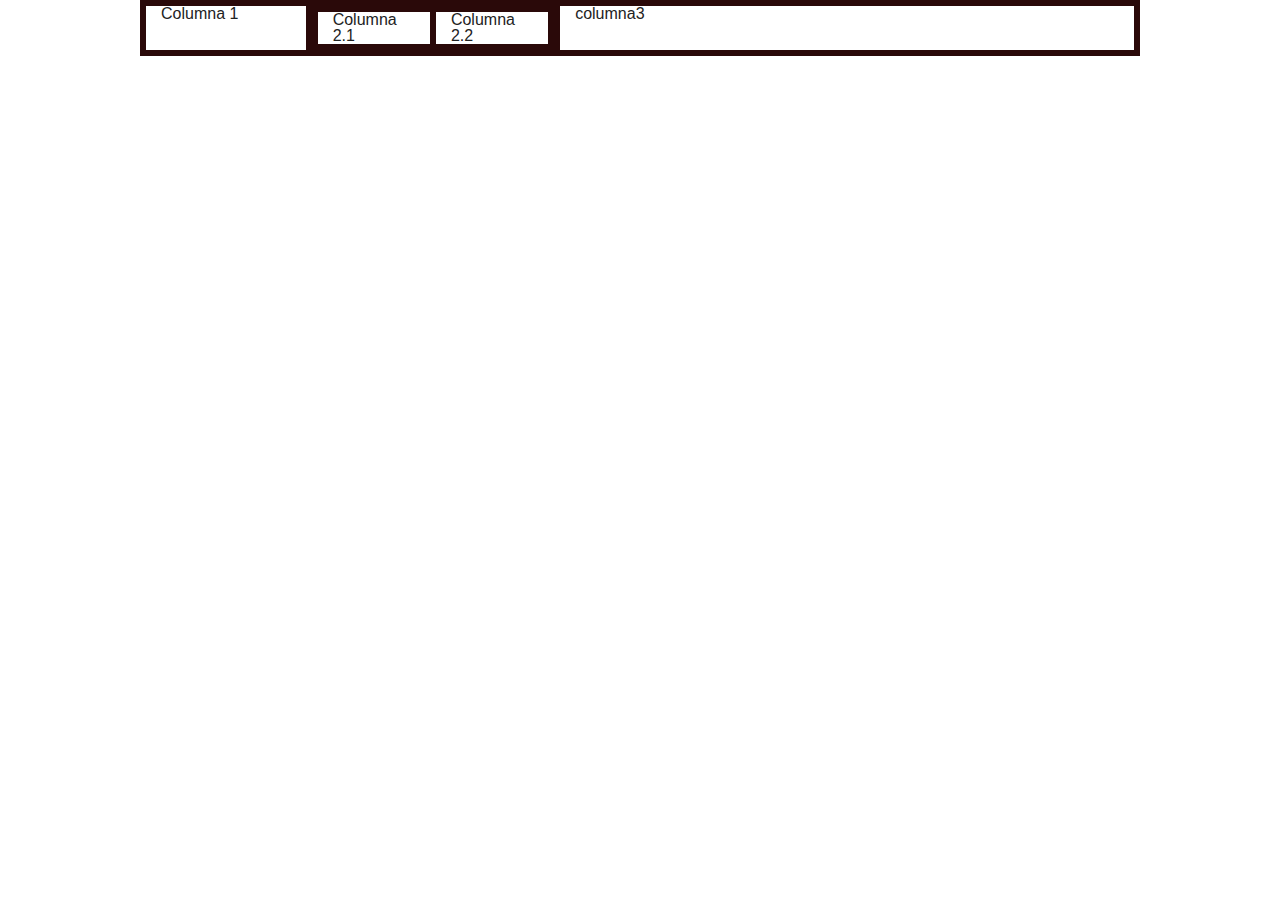
<file: foundation/ejemplo.html>
<html>
<head>
<meta charset="utf-8">
<title>foundation1</title>
	<link rel="stylesheet" href="css/foundation.min.css">
	<link rel="stylesheet" href="css/foundation.css">
	<link rel="stylesheet" href="css/normalize.css">

</head>

<body>
	<div class="row">
		<div class="small-2 column"> Columna 1</div>
    <div class=" small-3 column">
			<div class="row">
				<div class="small-6 column">Columna 2.1</div>
        <div class="small-6 column">Columna 2.2</div>
		</div>
		</div>
		<div class="small-7 column">columna3</div>
	</div>
</body>
</html>
</file>
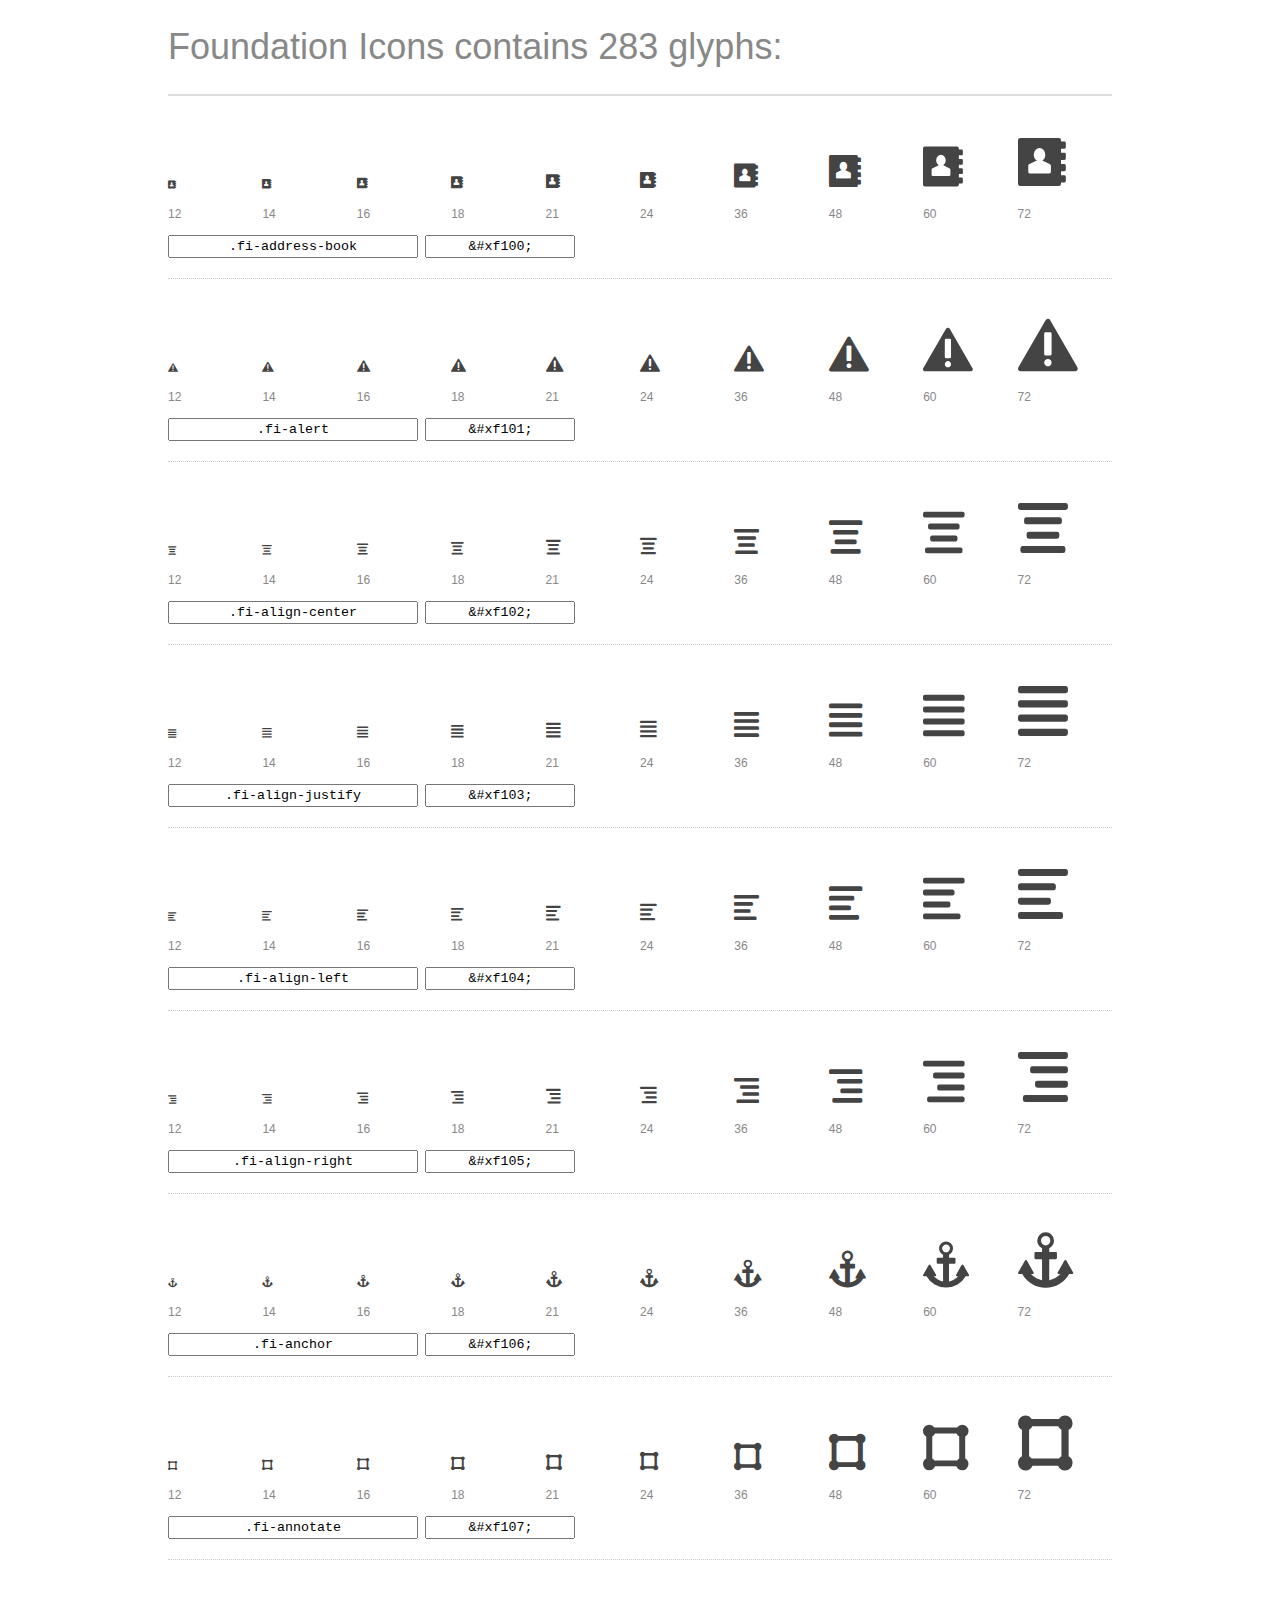
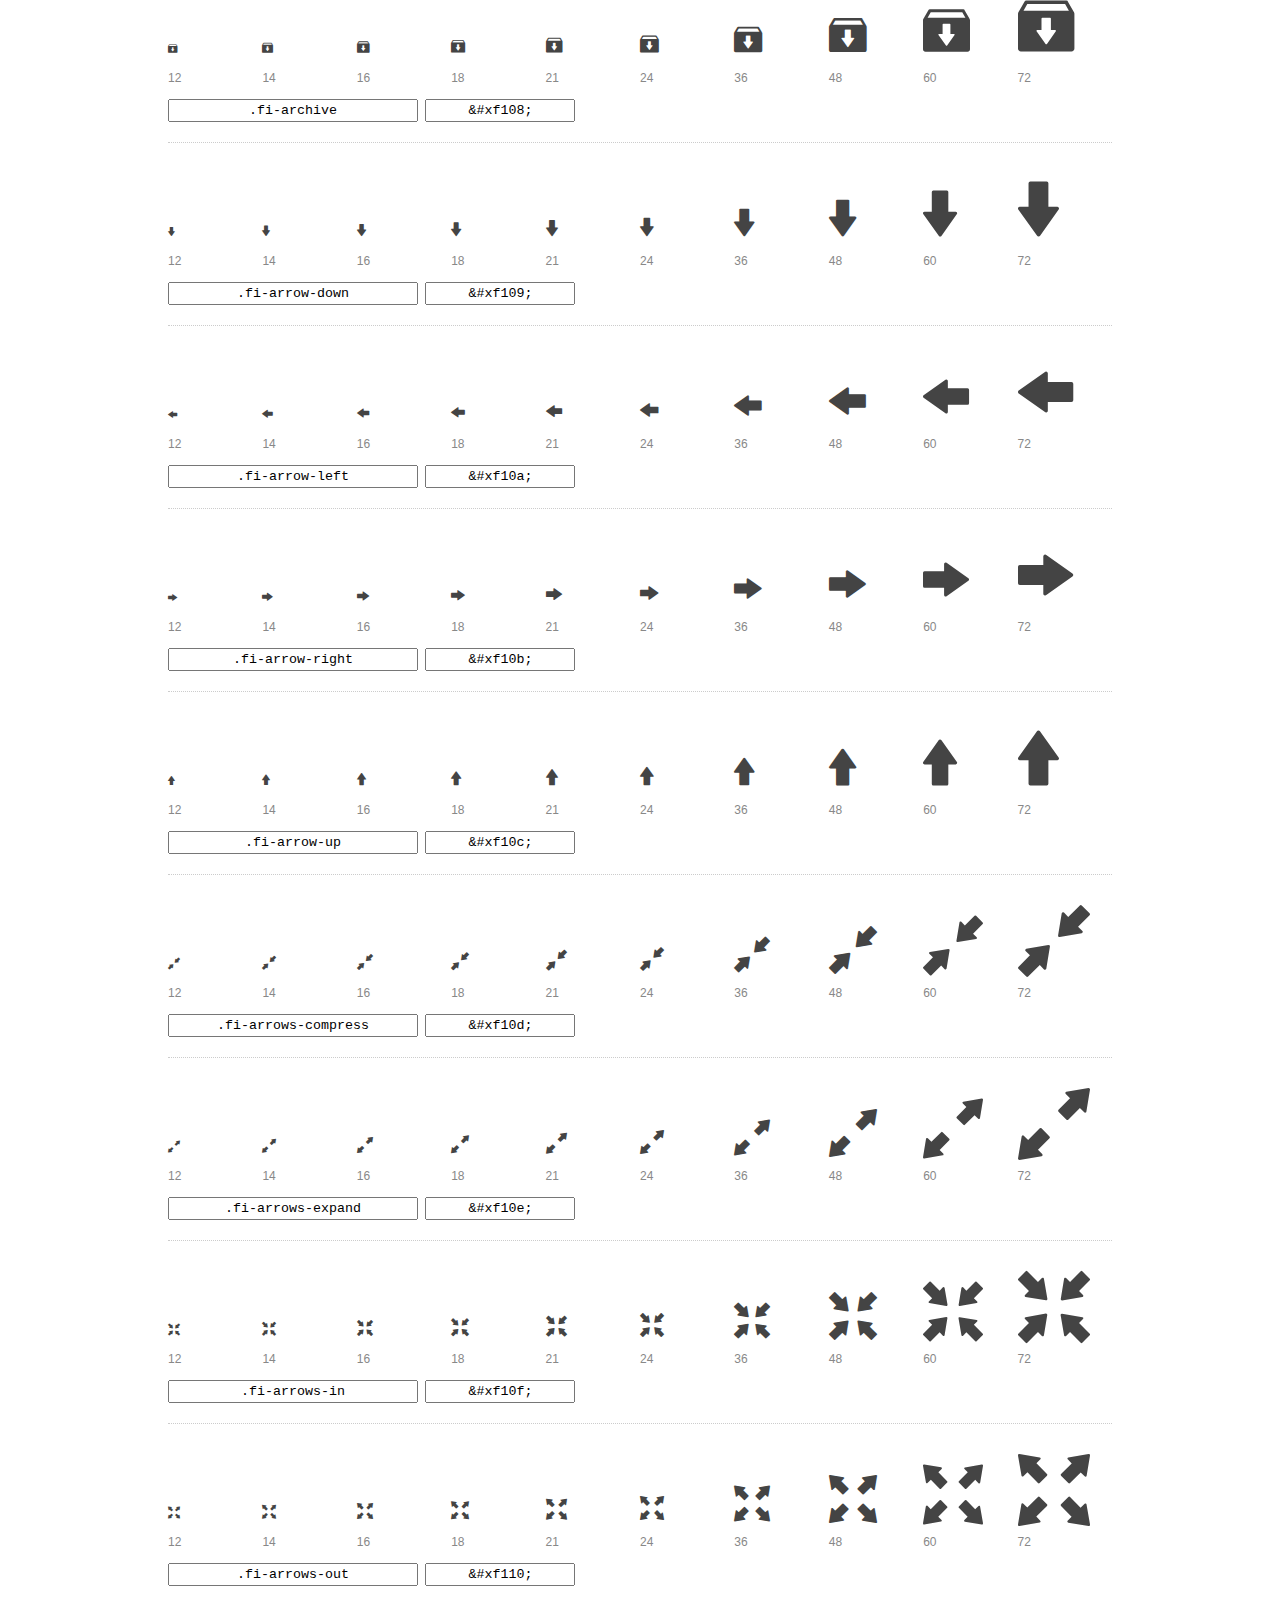
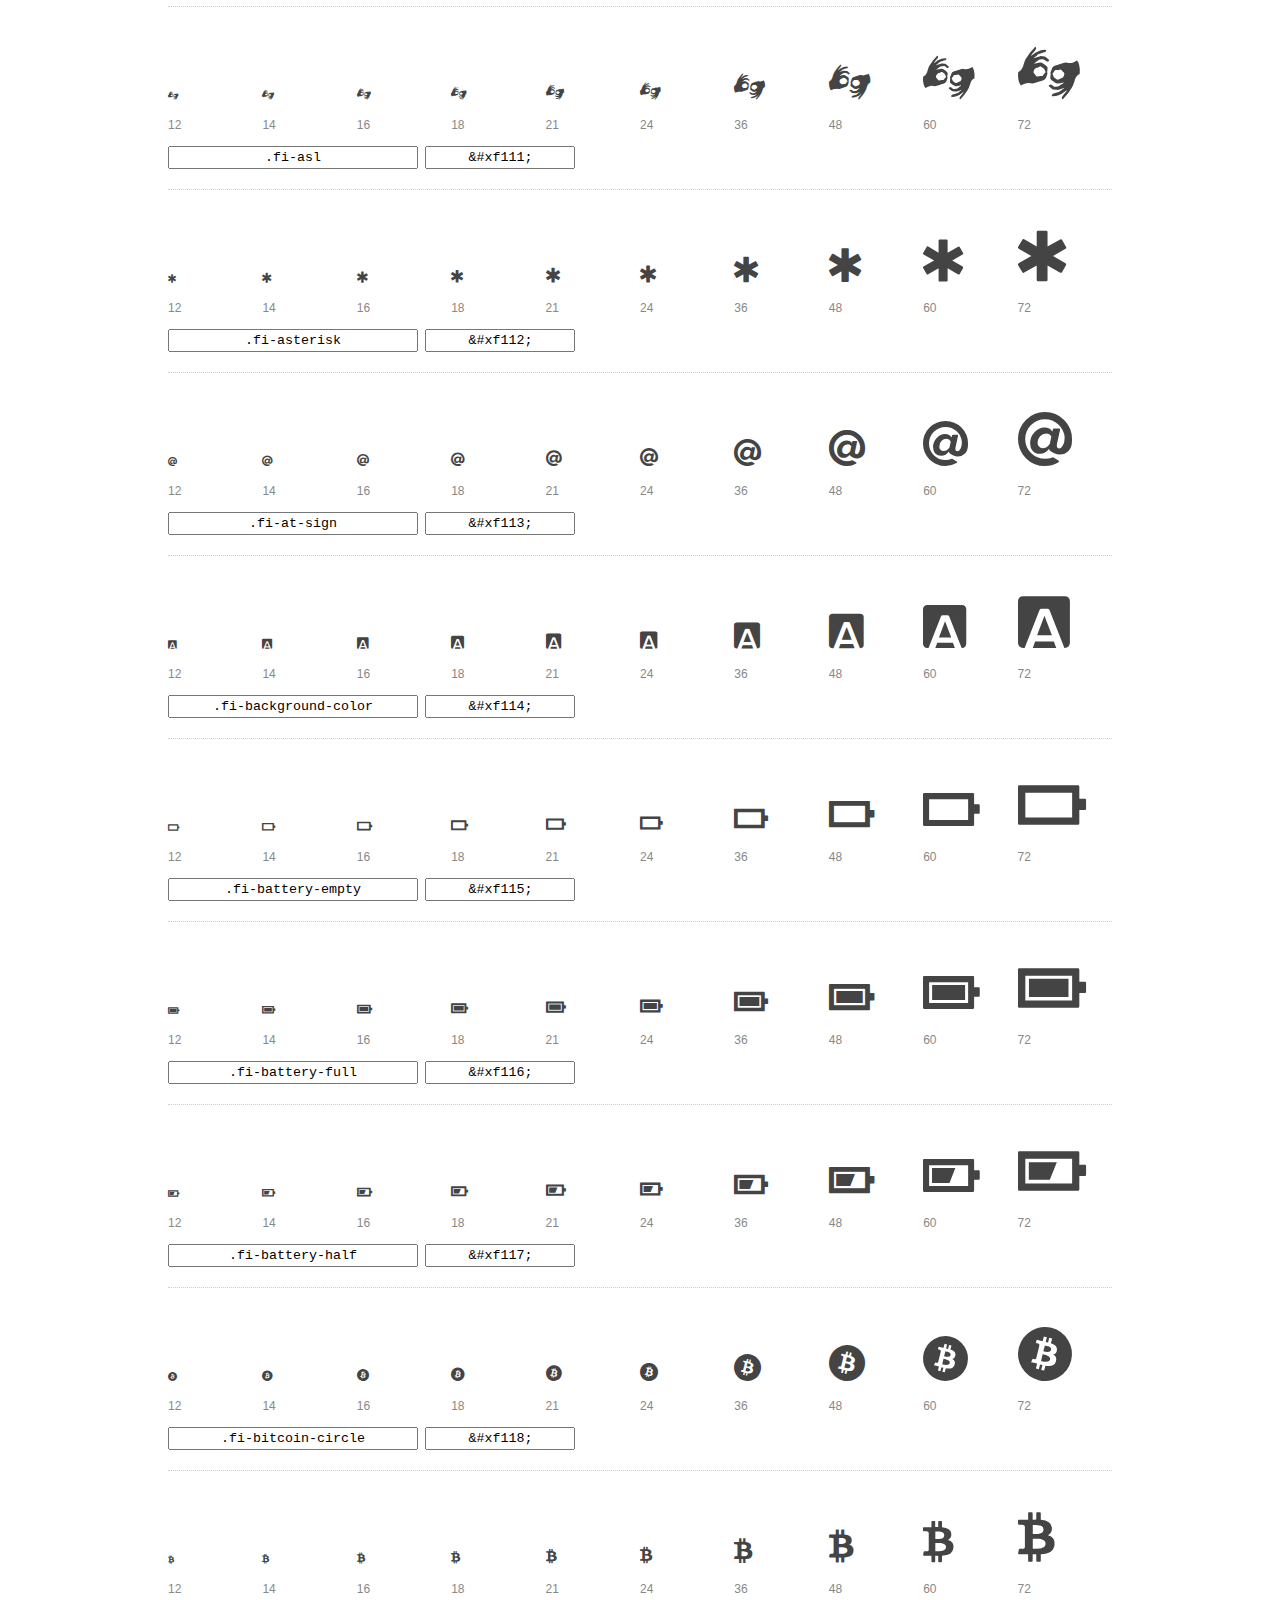
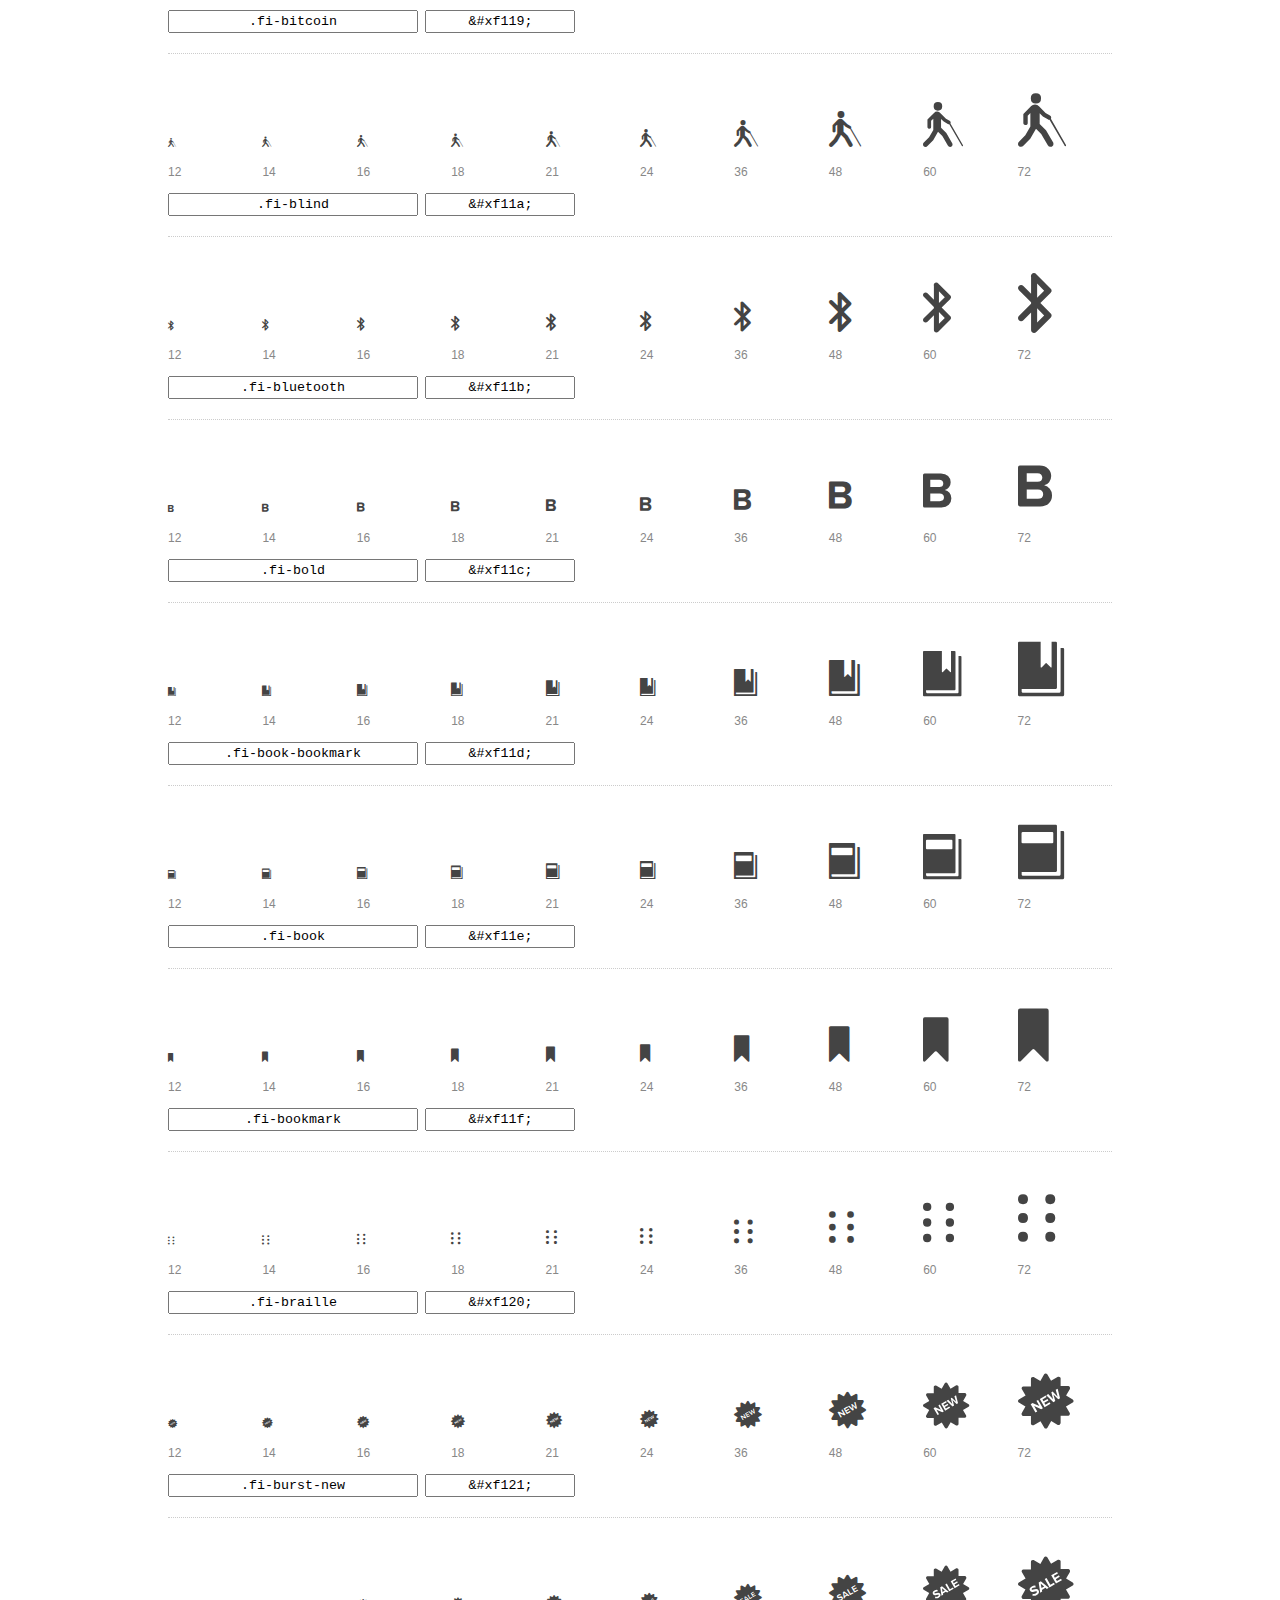
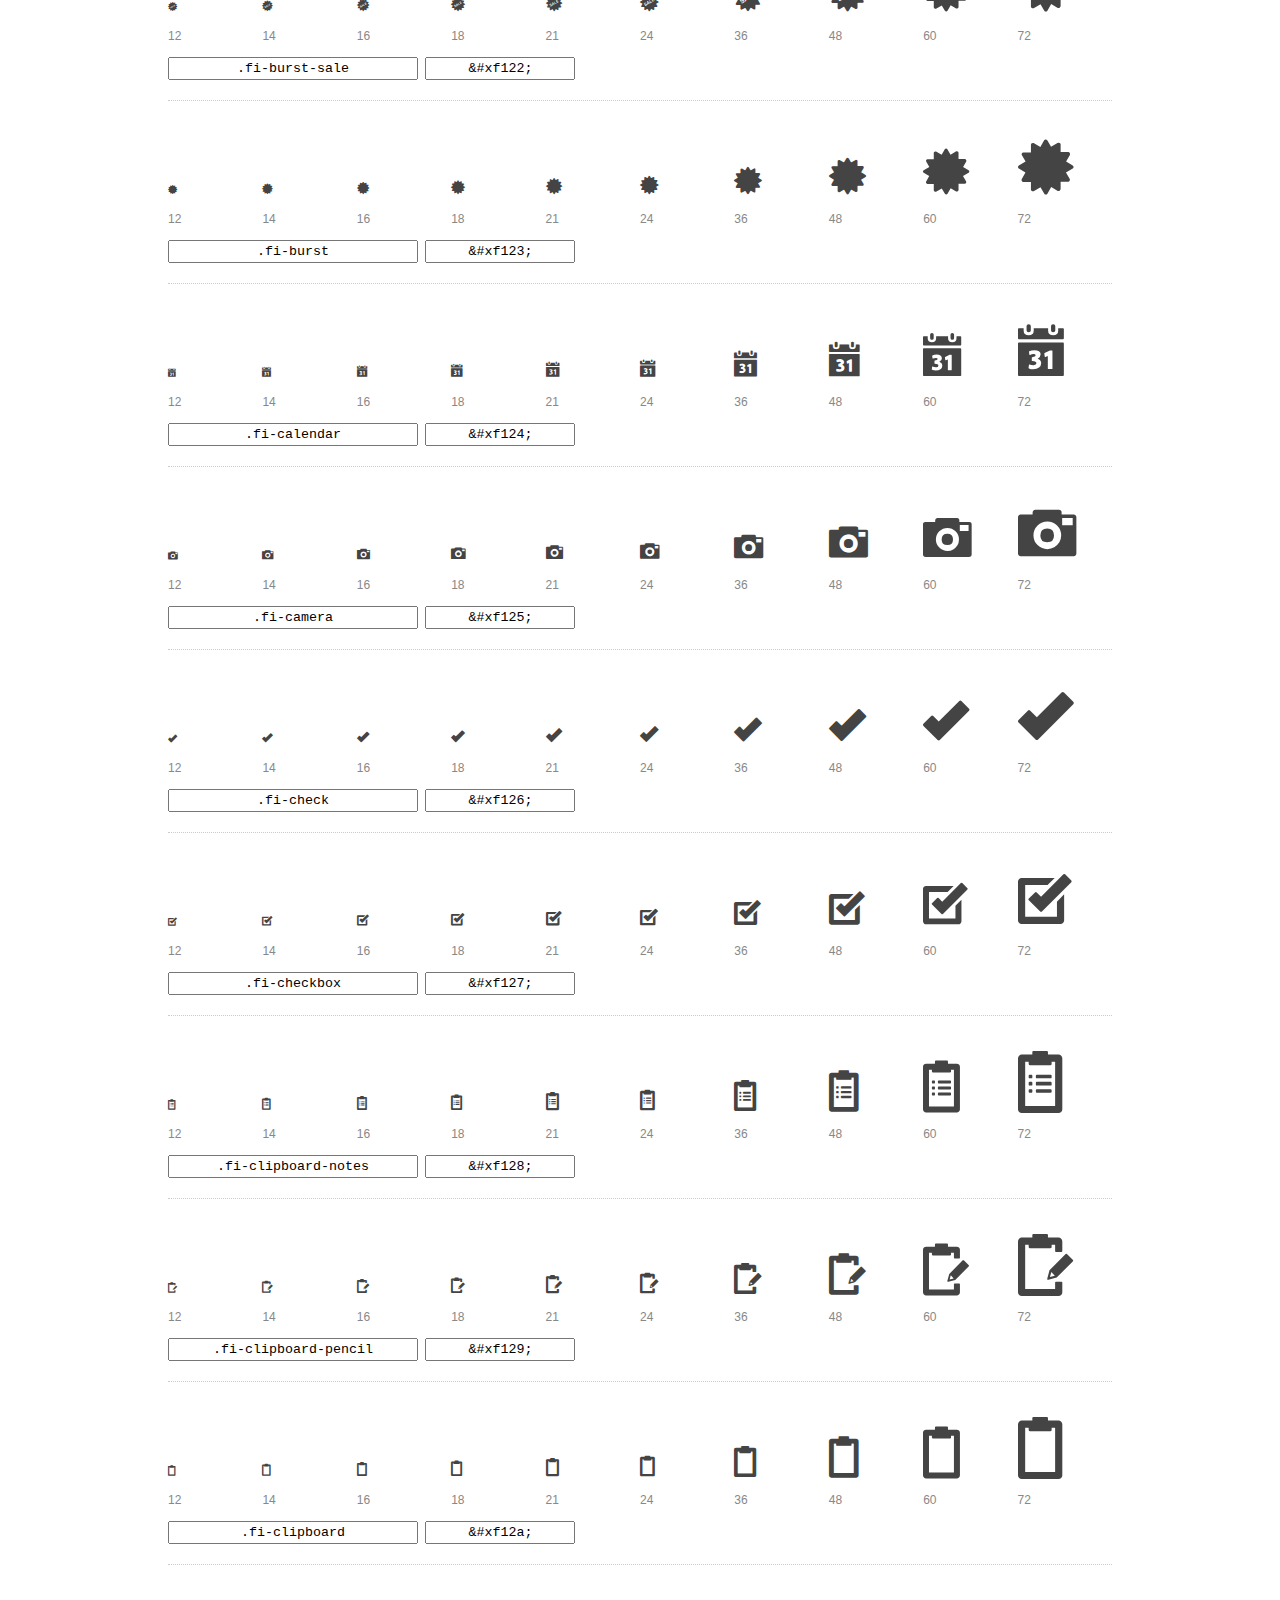
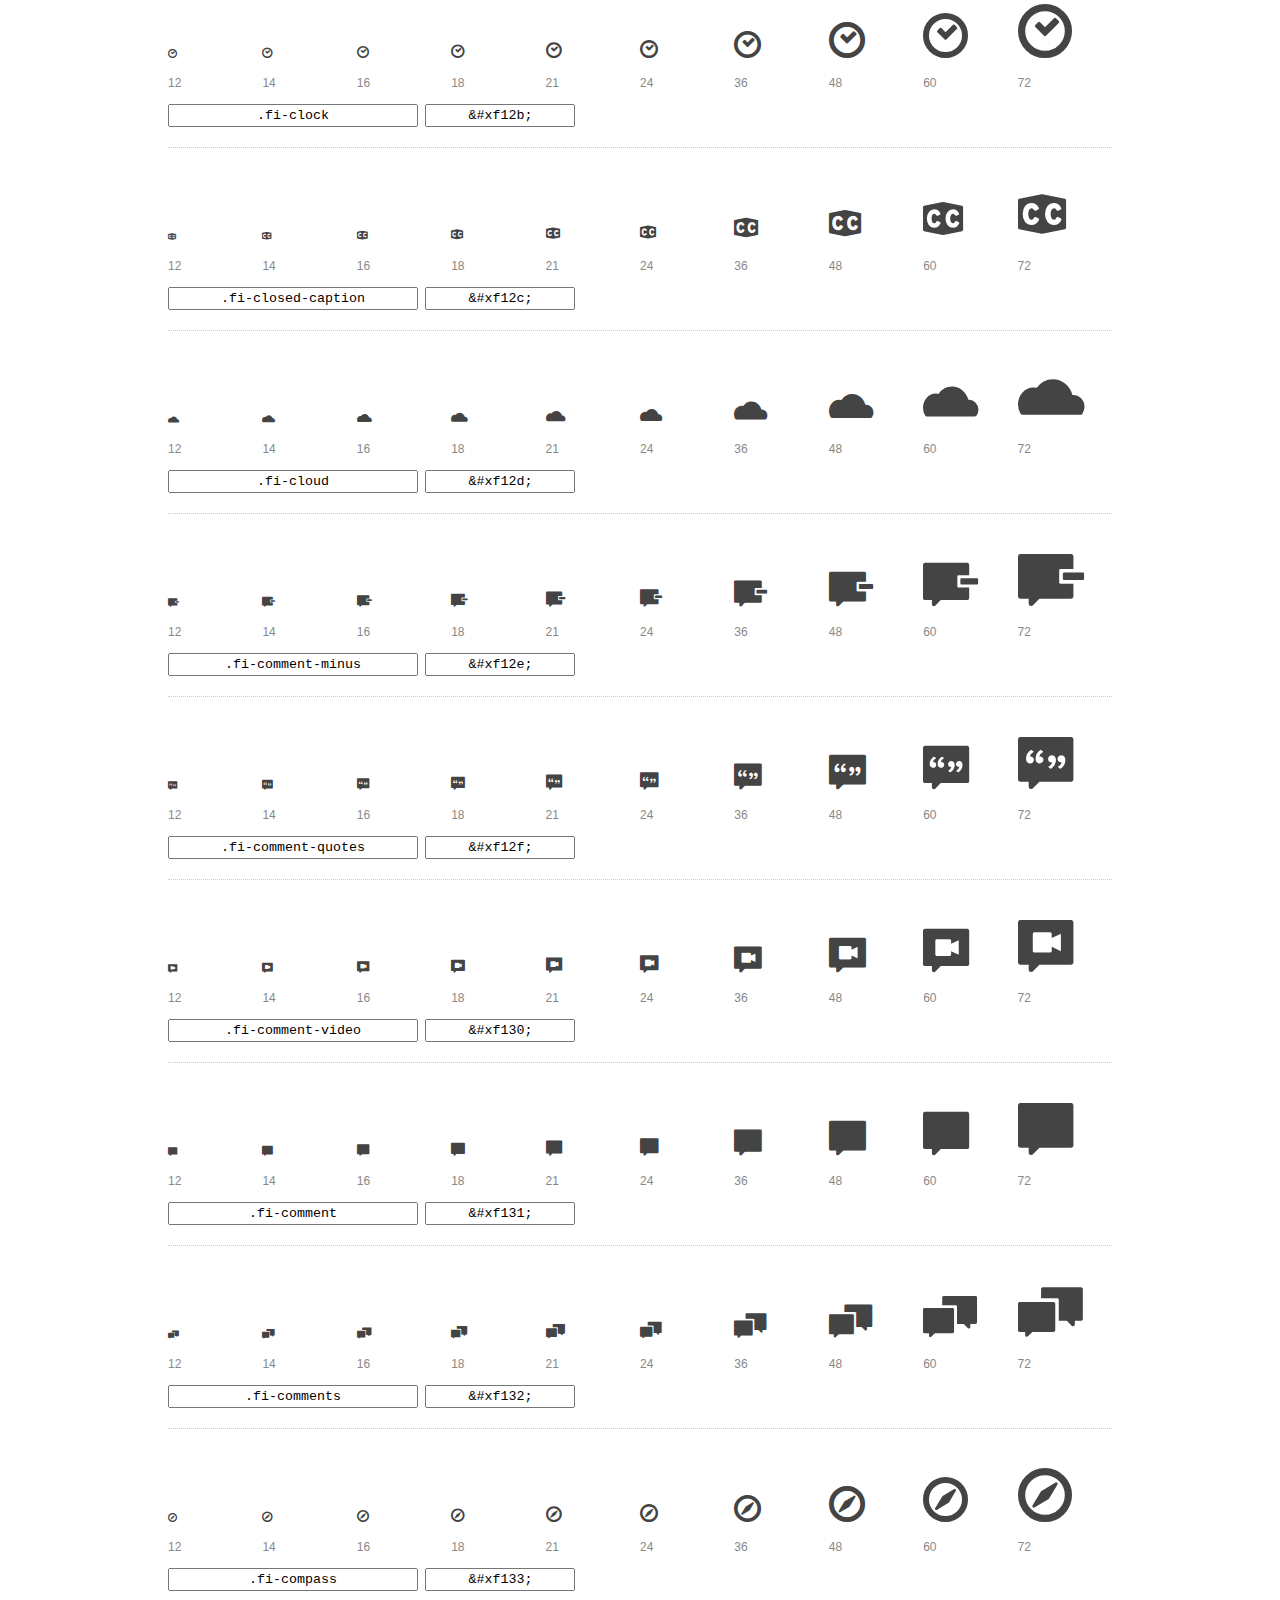
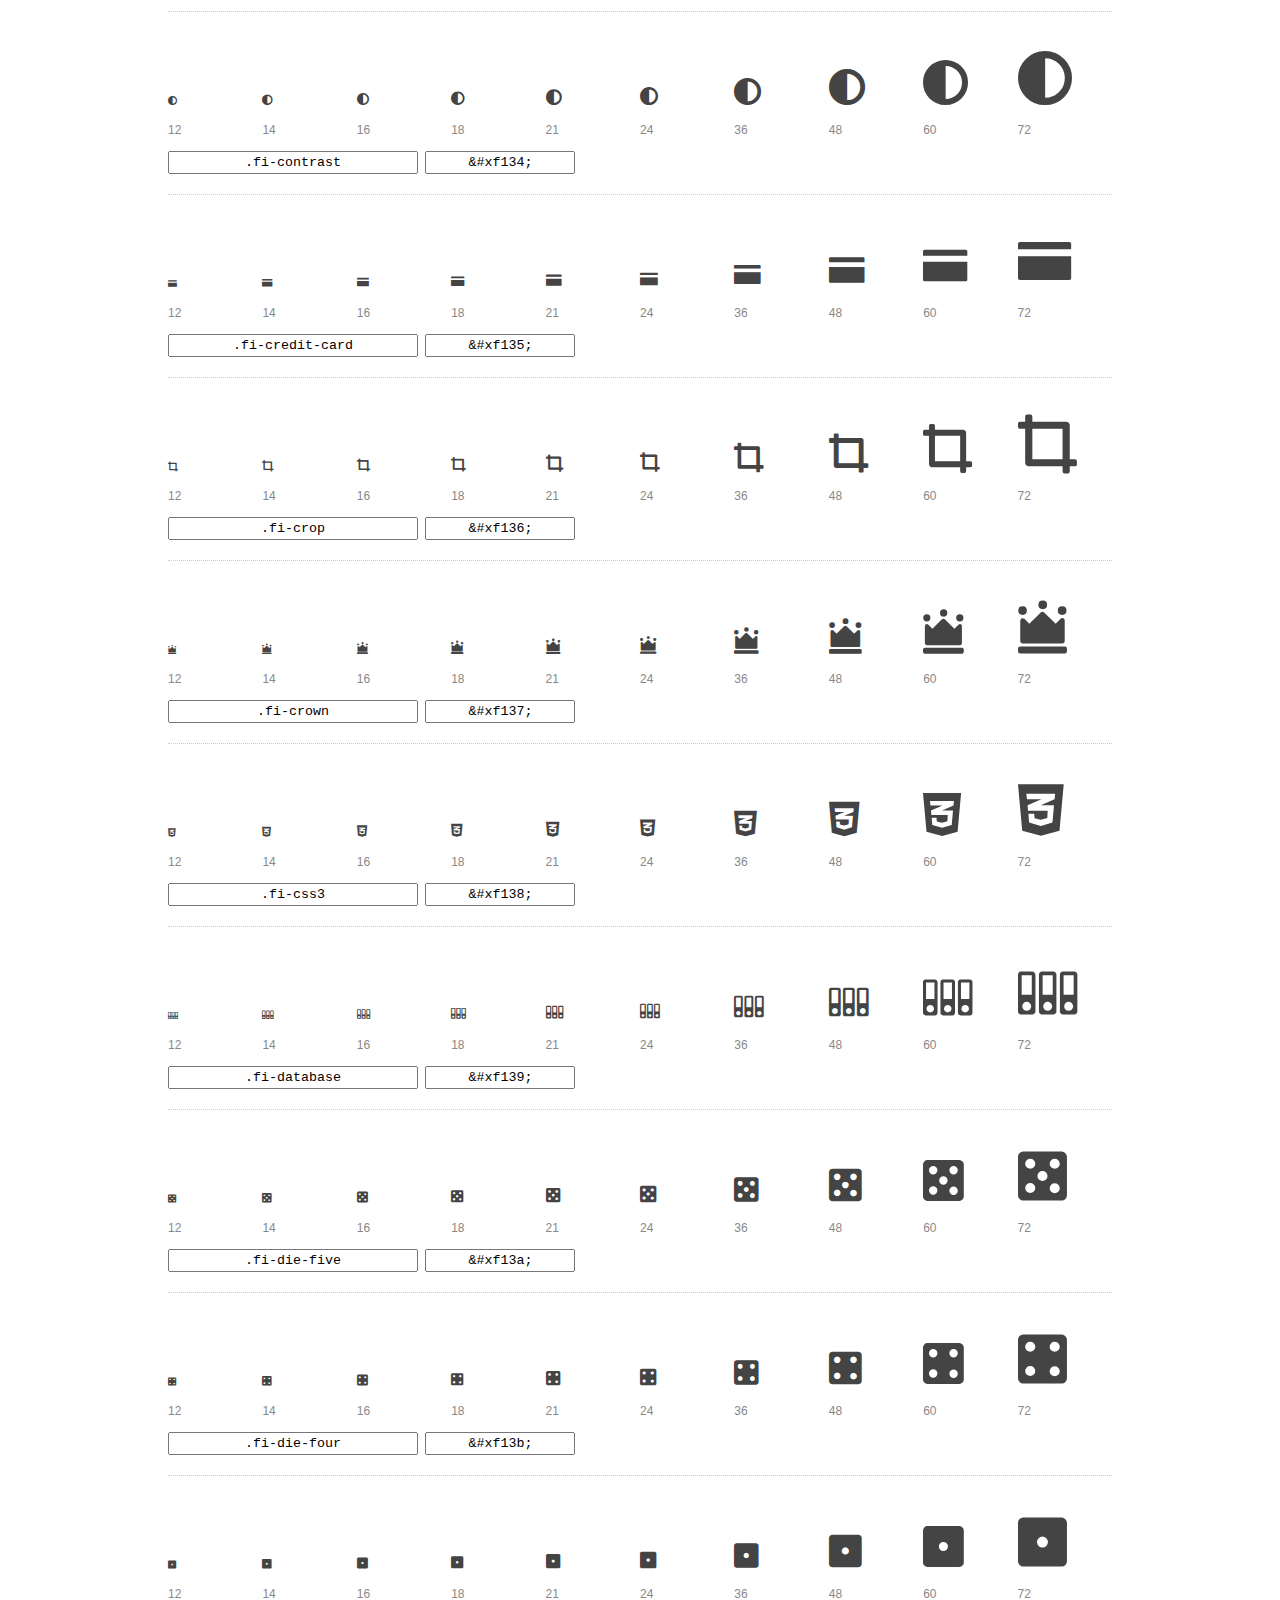
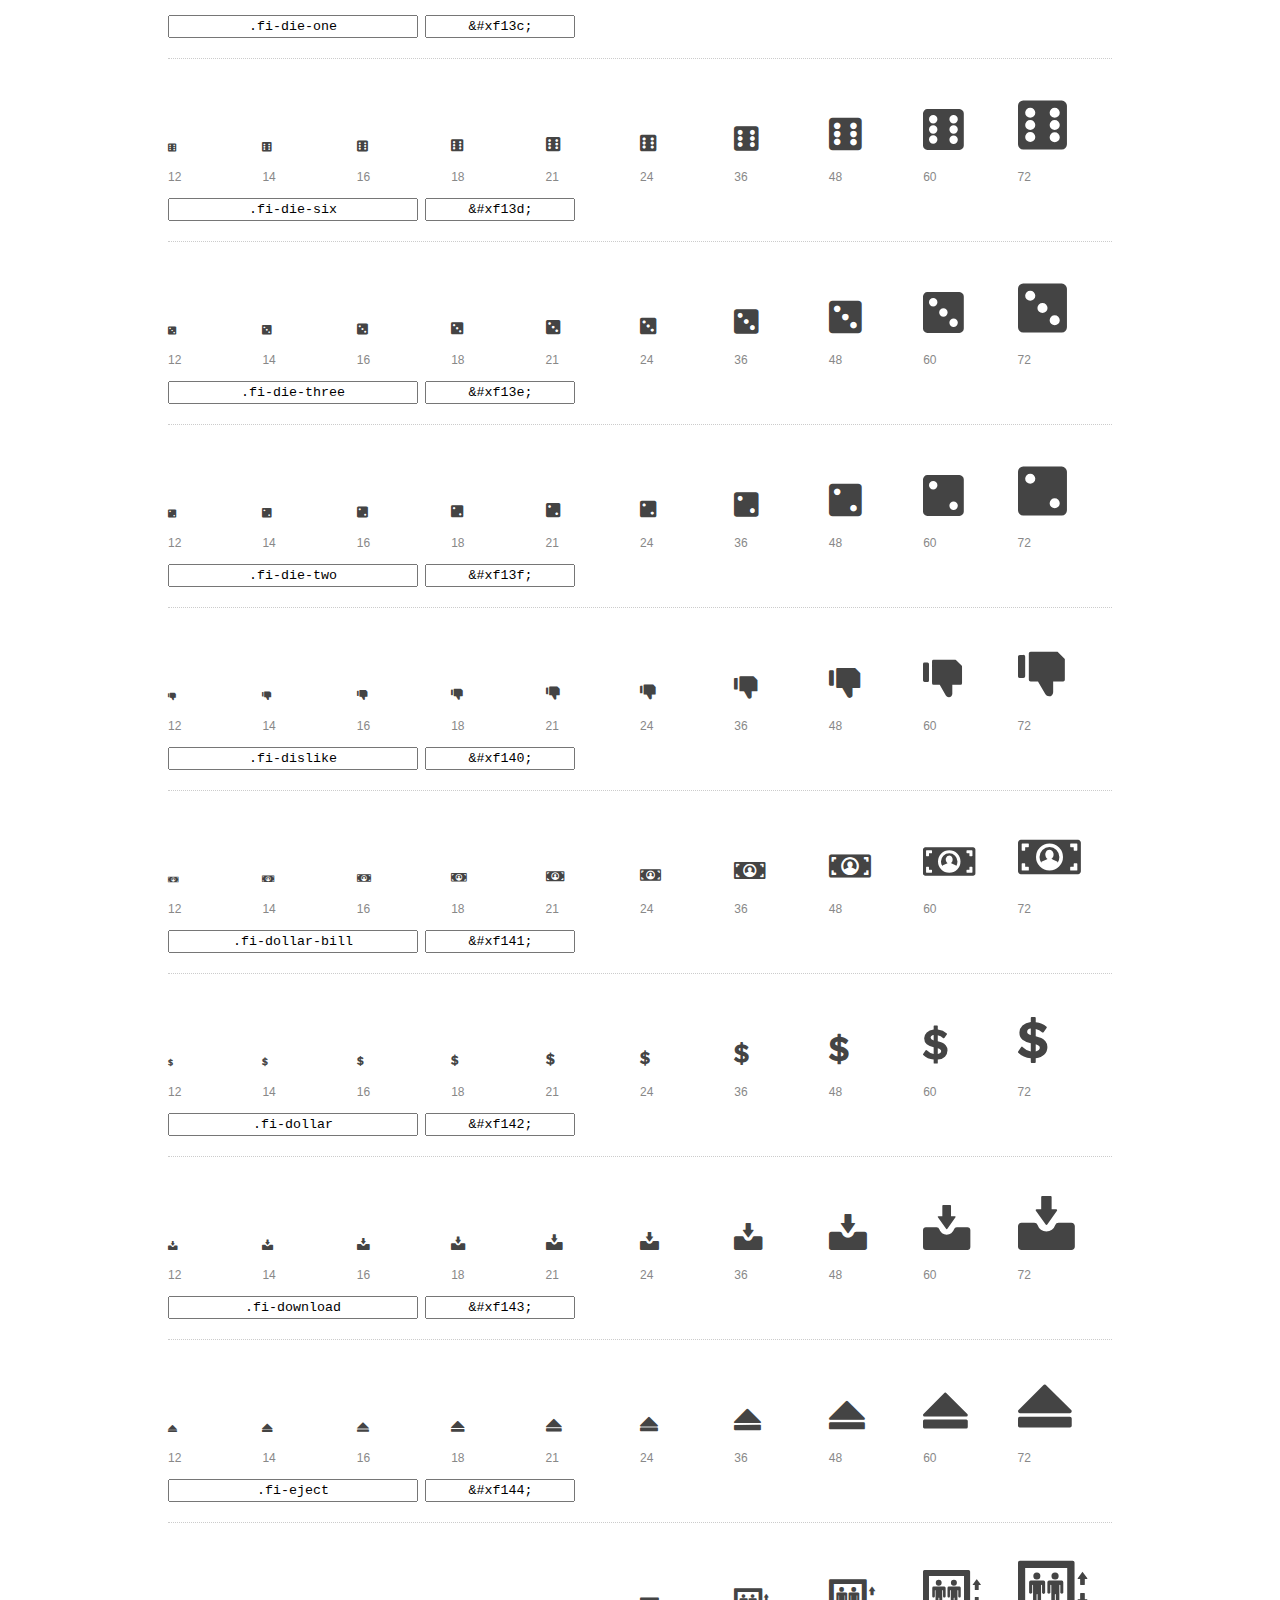
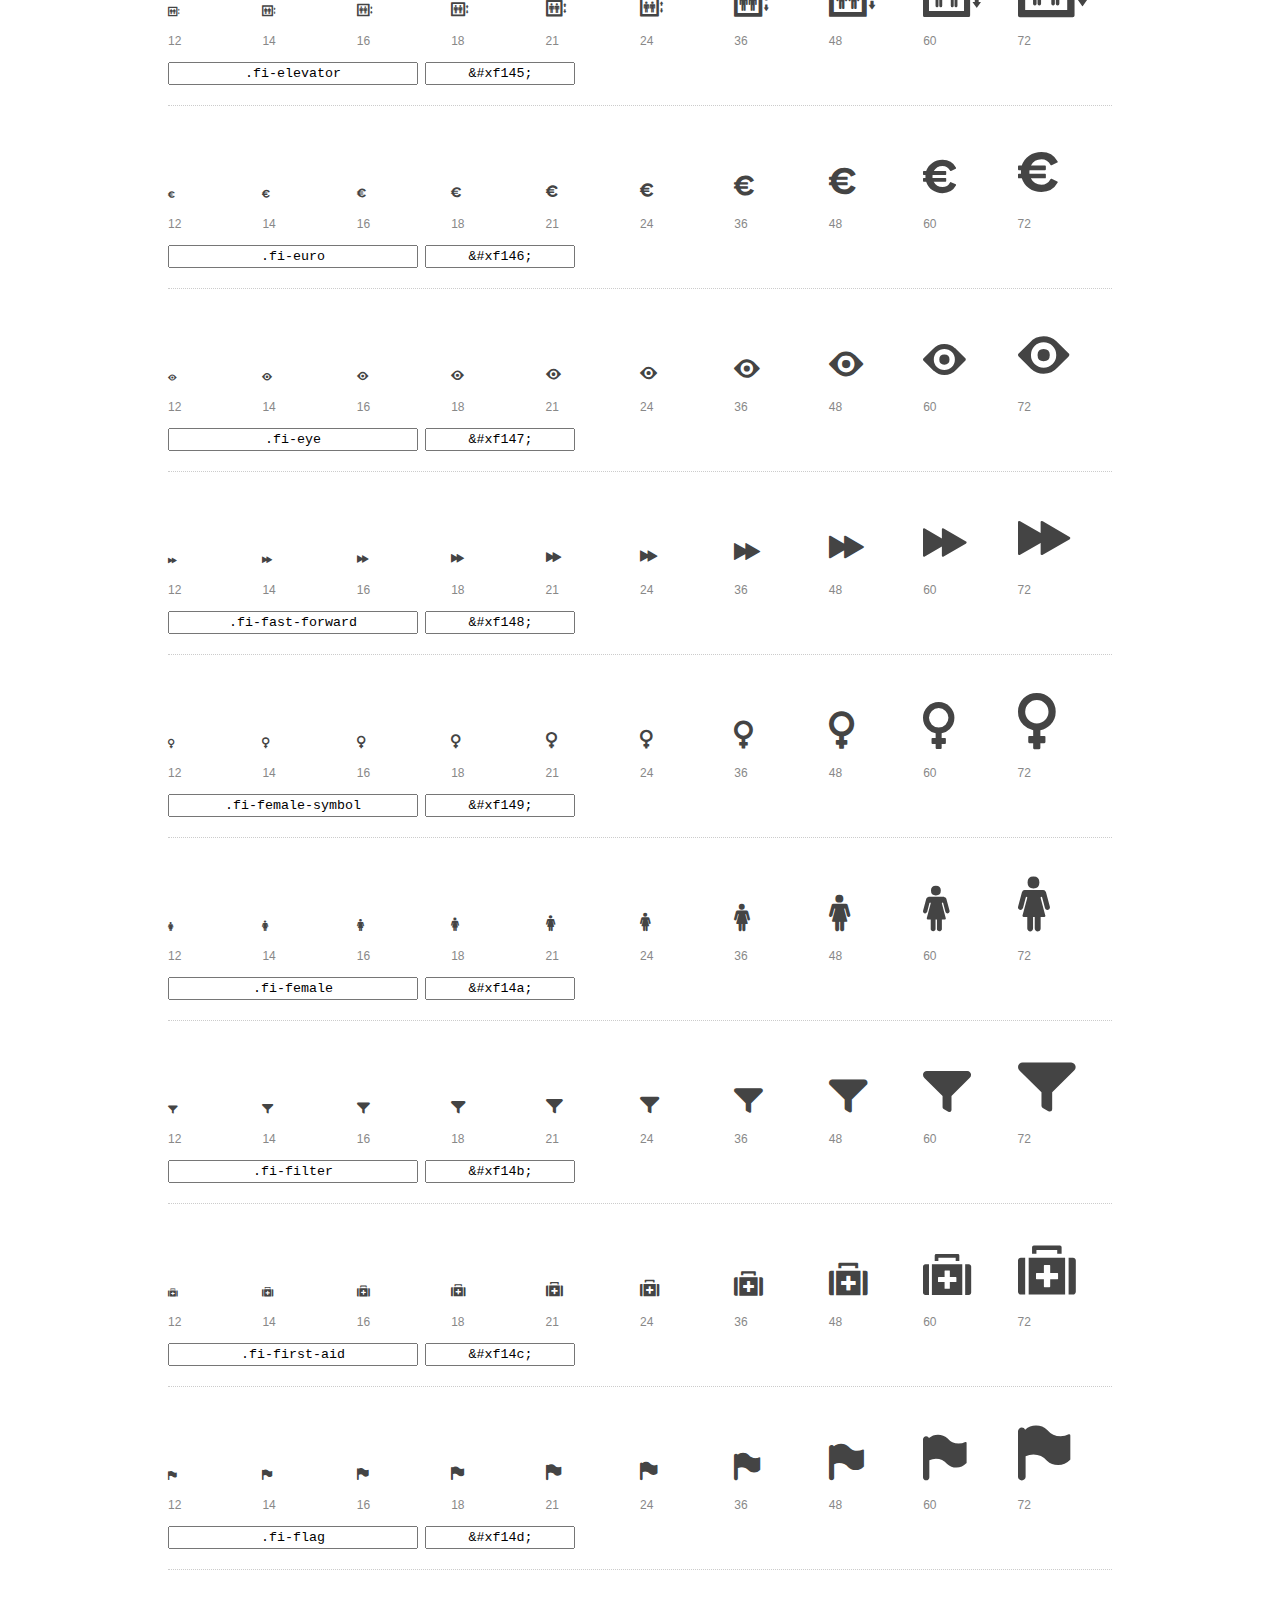
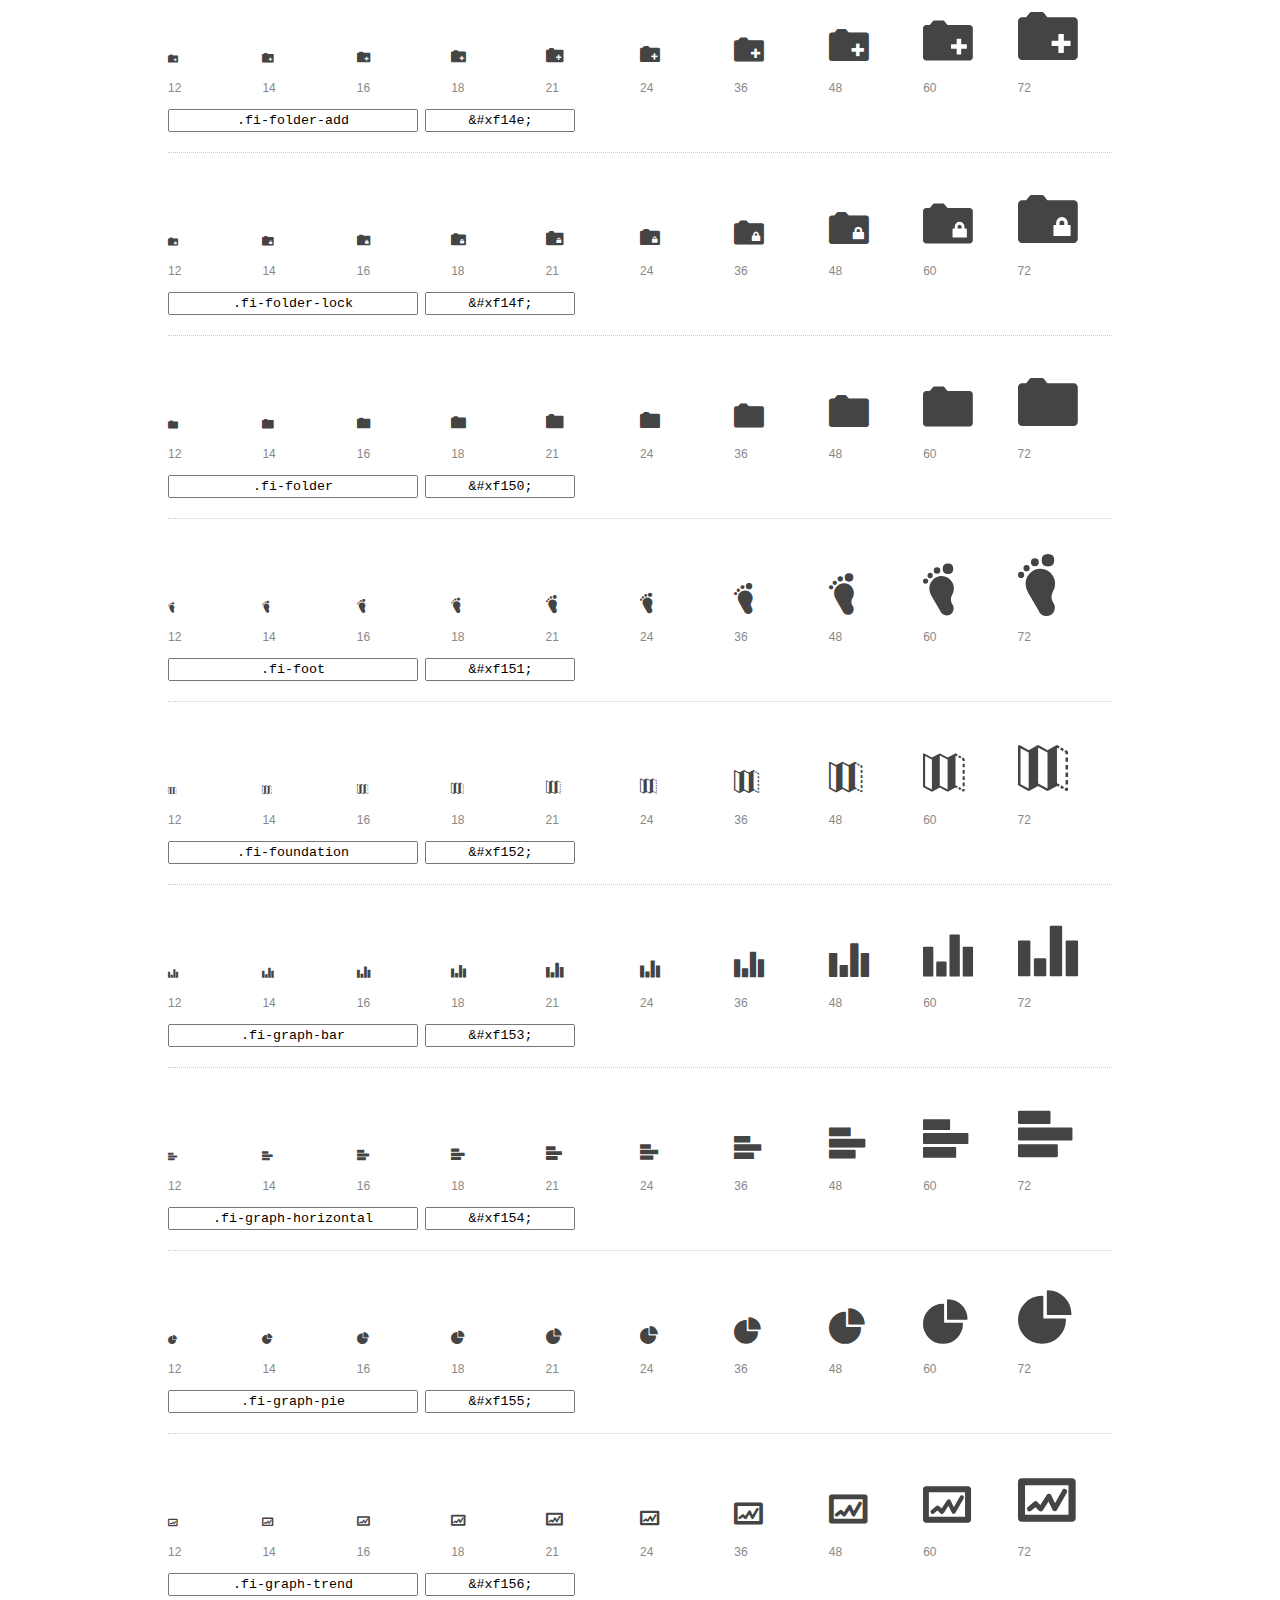
<file: foundation/foundation-icons/preview.html>
<!DOCTYPE html>
<html>
  <head>
    <title>Foundation Icons glyphs preview</title>
    <link rel="stylesheet" href="foundation-icons.css" />

    <style>
      * {
        -moz-box-sizing: border-box;
        -webkit-box-sizing: border-box;
        box-sizing: border-box;
        margin: 0;
        padding: 0;
      }

      body {
        background: #fff;
        color: #444;
        font: 16px/1.5 "Helvetica Neue", Helvetica, Arial, sans-serif;
      }

      a, 
      a:visited {
        color: #888;
        text-decoration: underline;
      }
      a:hover, 
      a:focus { color: #000; }

      h1 {
        border-bottom: 2px solid #ddd;
        color: #888;
        font-size: 36px;
        font-weight: 300;
        margin-bottom: 20px;
        padding: 20px 0;
      }

      .container {
        margin: 0 auto;
        min-width: 880px;
        padding: 0 40px;
        width: 80%;
      }

      .glyph {
        border-bottom: 1px dotted #ccc;
        padding: 10px 0 20px;
        margin-bottom: 20px;
      }

      .preview-glyphs { vertical-align: bottom; } 

      .preview-scale { 
        color: #888;
        font-size: 12px; 
        margin-top: 5px;
      }

      .step {
        display: inline-block;
        line-height: 1;
        width: 10%;
      }

      
      .size-12 { font-size: 12px; }
      
      .size-14 { font-size: 14px; }
      
      .size-16 { font-size: 16px; }
      
      .size-18 { font-size: 18px; }
      
      .size-21 { font-size: 21px; }
      
      .size-24 { font-size: 24px; }
      
      .size-36 { font-size: 36px; }
      
      .size-48 { font-size: 48px; }
      
      .size-60 { font-size: 60px; }
      
      .size-72 { font-size: 72px; }
      

      .usage { margin-top: 10px; }

      .usage input {
        font-family: monospace;
        margin-right: 3px;
        padding: 2px 5px;
        text-align: center;
      }

      .usage .point { width: 150px; }

      .usage .class { width: 250px; }

      .footer {
        color: #888;
        font-size: 12px;
        padding: 20px 0;
      }
    </style>

    <!--[if lte IE 8]><script src="http://html5shiv.googlecode.com/svn/trunk/html5.js"></script><![endif]-->
  </head>

  <body>
    <div class="container">
      <h1>Foundation Icons contains 283 glyphs:</h1> 

      
      <div class="glyph">
        <div class="preview-glyphs">
          <i class="step fi-address-book size-12"></i><i class="step fi-address-book size-14"></i><i class="step fi-address-book size-16"></i><i class="step fi-address-book size-18"></i><i class="step fi-address-book size-21"></i><i class="step fi-address-book size-24"></i><i class="step fi-address-book size-36"></i><i class="step fi-address-book size-48"></i><i class="step fi-address-book size-60"></i><i class="step fi-address-book size-72"></i>
        </div>
        <div class="preview-scale">
          <span class="step">12</span><span class="step">14</span><span class="step">16</span><span class="step">18</span><span class="step">21</span><span class="step">24</span><span class="step">36</span><span class="step">48</span><span class="step">60</span><span class="step">72</span> 
        </div>
        <div class="usage">
          <input class="class" type="text" readonly="readonly" onClick="this.select();" value=".fi-address-book" />
          <input class="point" type="text" readonly="readonly" onClick="this.select();" value="&amp;#xf100;" />
        </div>
      </div>
      
      <div class="glyph">
        <div class="preview-glyphs">
          <i class="step fi-alert size-12"></i><i class="step fi-alert size-14"></i><i class="step fi-alert size-16"></i><i class="step fi-alert size-18"></i><i class="step fi-alert size-21"></i><i class="step fi-alert size-24"></i><i class="step fi-alert size-36"></i><i class="step fi-alert size-48"></i><i class="step fi-alert size-60"></i><i class="step fi-alert size-72"></i>
        </div>
        <div class="preview-scale">
          <span class="step">12</span><span class="step">14</span><span class="step">16</span><span class="step">18</span><span class="step">21</span><span class="step">24</span><span class="step">36</span><span class="step">48</span><span class="step">60</span><span class="step">72</span> 
        </div>
        <div class="usage">
          <input class="class" type="text" readonly="readonly" onClick="this.select();" value=".fi-alert" />
          <input class="point" type="text" readonly="readonly" onClick="this.select();" value="&amp;#xf101;" />
        </div>
      </div>
      
      <div class="glyph">
        <div class="preview-glyphs">
          <i class="step fi-align-center size-12"></i><i class="step fi-align-center size-14"></i><i class="step fi-align-center size-16"></i><i class="step fi-align-center size-18"></i><i class="step fi-align-center size-21"></i><i class="step fi-align-center size-24"></i><i class="step fi-align-center size-36"></i><i class="step fi-align-center size-48"></i><i class="step fi-align-center size-60"></i><i class="step fi-align-center size-72"></i>
        </div>
        <div class="preview-scale">
          <span class="step">12</span><span class="step">14</span><span class="step">16</span><span class="step">18</span><span class="step">21</span><span class="step">24</span><span class="step">36</span><span class="step">48</span><span class="step">60</span><span class="step">72</span> 
        </div>
        <div class="usage">
          <input class="class" type="text" readonly="readonly" onClick="this.select();" value=".fi-align-center" />
          <input class="point" type="text" readonly="readonly" onClick="this.select();" value="&amp;#xf102;" />
        </div>
      </div>
      
      <div class="glyph">
        <div class="preview-glyphs">
          <i class="step fi-align-justify size-12"></i><i class="step fi-align-justify size-14"></i><i class="step fi-align-justify size-16"></i><i class="step fi-align-justify size-18"></i><i class="step fi-align-justify size-21"></i><i class="step fi-align-justify size-24"></i><i class="step fi-align-justify size-36"></i><i class="step fi-align-justify size-48"></i><i class="step fi-align-justify size-60"></i><i class="step fi-align-justify size-72"></i>
        </div>
        <div class="preview-scale">
          <span class="step">12</span><span class="step">14</span><span class="step">16</span><span class="step">18</span><span class="step">21</span><span class="step">24</span><span class="step">36</span><span class="step">48</span><span class="step">60</span><span class="step">72</span> 
        </div>
        <div class="usage">
          <input class="class" type="text" readonly="readonly" onClick="this.select();" value=".fi-align-justify" />
          <input class="point" type="text" readonly="readonly" onClick="this.select();" value="&amp;#xf103;" />
        </div>
      </div>
      
      <div class="glyph">
        <div class="preview-glyphs">
          <i class="step fi-align-left size-12"></i><i class="step fi-align-left size-14"></i><i class="step fi-align-left size-16"></i><i class="step fi-align-left size-18"></i><i class="step fi-align-left size-21"></i><i class="step fi-align-left size-24"></i><i class="step fi-align-left size-36"></i><i class="step fi-align-left size-48"></i><i class="step fi-align-left size-60"></i><i class="step fi-align-left size-72"></i>
        </div>
        <div class="preview-scale">
          <span class="step">12</span><span class="step">14</span><span class="step">16</span><span class="step">18</span><span class="step">21</span><span class="step">24</span><span class="step">36</span><span class="step">48</span><span class="step">60</span><span class="step">72</span> 
        </div>
        <div class="usage">
          <input class="class" type="text" readonly="readonly" onClick="this.select();" value=".fi-align-left" />
          <input class="point" type="text" readonly="readonly" onClick="this.select();" value="&amp;#xf104;" />
        </div>
      </div>
      
      <div class="glyph">
        <div class="preview-glyphs">
          <i class="step fi-align-right size-12"></i><i class="step fi-align-right size-14"></i><i class="step fi-align-right size-16"></i><i class="step fi-align-right size-18"></i><i class="step fi-align-right size-21"></i><i class="step fi-align-right size-24"></i><i class="step fi-align-right size-36"></i><i class="step fi-align-right size-48"></i><i class="step fi-align-right size-60"></i><i class="step fi-align-right size-72"></i>
        </div>
        <div class="preview-scale">
          <span class="step">12</span><span class="step">14</span><span class="step">16</span><span class="step">18</span><span class="step">21</span><span class="step">24</span><span class="step">36</span><span class="step">48</span><span class="step">60</span><span class="step">72</span> 
        </div>
        <div class="usage">
          <input class="class" type="text" readonly="readonly" onClick="this.select();" value=".fi-align-right" />
          <input class="point" type="text" readonly="readonly" onClick="this.select();" value="&amp;#xf105;" />
        </div>
      </div>
      
      <div class="glyph">
        <div class="preview-glyphs">
          <i class="step fi-anchor size-12"></i><i class="step fi-anchor size-14"></i><i class="step fi-anchor size-16"></i><i class="step fi-anchor size-18"></i><i class="step fi-anchor size-21"></i><i class="step fi-anchor size-24"></i><i class="step fi-anchor size-36"></i><i class="step fi-anchor size-48"></i><i class="step fi-anchor size-60"></i><i class="step fi-anchor size-72"></i>
        </div>
        <div class="preview-scale">
          <span class="step">12</span><span class="step">14</span><span class="step">16</span><span class="step">18</span><span class="step">21</span><span class="step">24</span><span class="step">36</span><span class="step">48</span><span class="step">60</span><span class="step">72</span> 
        </div>
        <div class="usage">
          <input class="class" type="text" readonly="readonly" onClick="this.select();" value=".fi-anchor" />
          <input class="point" type="text" readonly="readonly" onClick="this.select();" value="&amp;#xf106;" />
        </div>
      </div>
      
      <div class="glyph">
        <div class="preview-glyphs">
          <i class="step fi-annotate size-12"></i><i class="step fi-annotate size-14"></i><i class="step fi-annotate size-16"></i><i class="step fi-annotate size-18"></i><i class="step fi-annotate size-21"></i><i class="step fi-annotate size-24"></i><i class="step fi-annotate size-36"></i><i class="step fi-annotate size-48"></i><i class="step fi-annotate size-60"></i><i class="step fi-annotate size-72"></i>
        </div>
        <div class="preview-scale">
          <span class="step">12</span><span class="step">14</span><span class="step">16</span><span class="step">18</span><span class="step">21</span><span class="step">24</span><span class="step">36</span><span class="step">48</span><span class="step">60</span><span class="step">72</span> 
        </div>
        <div class="usage">
          <input class="class" type="text" readonly="readonly" onClick="this.select();" value=".fi-annotate" />
          <input class="point" type="text" readonly="readonly" onClick="this.select();" value="&amp;#xf107;" />
        </div>
      </div>
      
      <div class="glyph">
        <div class="preview-glyphs">
          <i class="step fi-archive size-12"></i><i class="step fi-archive size-14"></i><i class="step fi-archive size-16"></i><i class="step fi-archive size-18"></i><i class="step fi-archive size-21"></i><i class="step fi-archive size-24"></i><i class="step fi-archive size-36"></i><i class="step fi-archive size-48"></i><i class="step fi-archive size-60"></i><i class="step fi-archive size-72"></i>
        </div>
        <div class="preview-scale">
          <span class="step">12</span><span class="step">14</span><span class="step">16</span><span class="step">18</span><span class="step">21</span><span class="step">24</span><span class="step">36</span><span class="step">48</span><span class="step">60</span><span class="step">72</span> 
        </div>
        <div class="usage">
          <input class="class" type="text" readonly="readonly" onClick="this.select();" value=".fi-archive" />
          <input class="point" type="text" readonly="readonly" onClick="this.select();" value="&amp;#xf108;" />
        </div>
      </div>
      
      <div class="glyph">
        <div class="preview-glyphs">
          <i class="step fi-arrow-down size-12"></i><i class="step fi-arrow-down size-14"></i><i class="step fi-arrow-down size-16"></i><i class="step fi-arrow-down size-18"></i><i class="step fi-arrow-down size-21"></i><i class="step fi-arrow-down size-24"></i><i class="step fi-arrow-down size-36"></i><i class="step fi-arrow-down size-48"></i><i class="step fi-arrow-down size-60"></i><i class="step fi-arrow-down size-72"></i>
        </div>
        <div class="preview-scale">
          <span class="step">12</span><span class="step">14</span><span class="step">16</span><span class="step">18</span><span class="step">21</span><span class="step">24</span><span class="step">36</span><span class="step">48</span><span class="step">60</span><span class="step">72</span> 
        </div>
        <div class="usage">
          <input class="class" type="text" readonly="readonly" onClick="this.select();" value=".fi-arrow-down" />
          <input class="point" type="text" readonly="readonly" onClick="this.select();" value="&amp;#xf109;" />
        </div>
      </div>
      
      <div class="glyph">
        <div class="preview-glyphs">
          <i class="step fi-arrow-left size-12"></i><i class="step fi-arrow-left size-14"></i><i class="step fi-arrow-left size-16"></i><i class="step fi-arrow-left size-18"></i><i class="step fi-arrow-left size-21"></i><i class="step fi-arrow-left size-24"></i><i class="step fi-arrow-left size-36"></i><i class="step fi-arrow-left size-48"></i><i class="step fi-arrow-left size-60"></i><i class="step fi-arrow-left size-72"></i>
        </div>
        <div class="preview-scale">
          <span class="step">12</span><span class="step">14</span><span class="step">16</span><span class="step">18</span><span class="step">21</span><span class="step">24</span><span class="step">36</span><span class="step">48</span><span class="step">60</span><span class="step">72</span> 
        </div>
        <div class="usage">
          <input class="class" type="text" readonly="readonly" onClick="this.select();" value=".fi-arrow-left" />
          <input class="point" type="text" readonly="readonly" onClick="this.select();" value="&amp;#xf10a;" />
        </div>
      </div>
      
      <div class="glyph">
        <div class="preview-glyphs">
          <i class="step fi-arrow-right size-12"></i><i class="step fi-arrow-right size-14"></i><i class="step fi-arrow-right size-16"></i><i class="step fi-arrow-right size-18"></i><i class="step fi-arrow-right size-21"></i><i class="step fi-arrow-right size-24"></i><i class="step fi-arrow-right size-36"></i><i class="step fi-arrow-right size-48"></i><i class="step fi-arrow-right size-60"></i><i class="step fi-arrow-right size-72"></i>
        </div>
        <div class="preview-scale">
          <span class="step">12</span><span class="step">14</span><span class="step">16</span><span class="step">18</span><span class="step">21</span><span class="step">24</span><span class="step">36</span><span class="step">48</span><span class="step">60</span><span class="step">72</span> 
        </div>
        <div class="usage">
          <input class="class" type="text" readonly="readonly" onClick="this.select();" value=".fi-arrow-right" />
          <input class="point" type="text" readonly="readonly" onClick="this.select();" value="&amp;#xf10b;" />
        </div>
      </div>
      
      <div class="glyph">
        <div class="preview-glyphs">
          <i class="step fi-arrow-up size-12"></i><i class="step fi-arrow-up size-14"></i><i class="step fi-arrow-up size-16"></i><i class="step fi-arrow-up size-18"></i><i class="step fi-arrow-up size-21"></i><i class="step fi-arrow-up size-24"></i><i class="step fi-arrow-up size-36"></i><i class="step fi-arrow-up size-48"></i><i class="step fi-arrow-up size-60"></i><i class="step fi-arrow-up size-72"></i>
        </div>
        <div class="preview-scale">
          <span class="step">12</span><span class="step">14</span><span class="step">16</span><span class="step">18</span><span class="step">21</span><span class="step">24</span><span class="step">36</span><span class="step">48</span><span class="step">60</span><span class="step">72</span> 
        </div>
        <div class="usage">
          <input class="class" type="text" readonly="readonly" onClick="this.select();" value=".fi-arrow-up" />
          <input class="point" type="text" readonly="readonly" onClick="this.select();" value="&amp;#xf10c;" />
        </div>
      </div>
      
      <div class="glyph">
        <div class="preview-glyphs">
          <i class="step fi-arrows-compress size-12"></i><i class="step fi-arrows-compress size-14"></i><i class="step fi-arrows-compress size-16"></i><i class="step fi-arrows-compress size-18"></i><i class="step fi-arrows-compress size-21"></i><i class="step fi-arrows-compress size-24"></i><i class="step fi-arrows-compress size-36"></i><i class="step fi-arrows-compress size-48"></i><i class="step fi-arrows-compress size-60"></i><i class="step fi-arrows-compress size-72"></i>
        </div>
        <div class="preview-scale">
          <span class="step">12</span><span class="step">14</span><span class="step">16</span><span class="step">18</span><span class="step">21</span><span class="step">24</span><span class="step">36</span><span class="step">48</span><span class="step">60</span><span class="step">72</span> 
        </div>
        <div class="usage">
          <input class="class" type="text" readonly="readonly" onClick="this.select();" value=".fi-arrows-compress" />
          <input class="point" type="text" readonly="readonly" onClick="this.select();" value="&amp;#xf10d;" />
        </div>
      </div>
      
      <div class="glyph">
        <div class="preview-glyphs">
          <i class="step fi-arrows-expand size-12"></i><i class="step fi-arrows-expand size-14"></i><i class="step fi-arrows-expand size-16"></i><i class="step fi-arrows-expand size-18"></i><i class="step fi-arrows-expand size-21"></i><i class="step fi-arrows-expand size-24"></i><i class="step fi-arrows-expand size-36"></i><i class="step fi-arrows-expand size-48"></i><i class="step fi-arrows-expand size-60"></i><i class="step fi-arrows-expand size-72"></i>
        </div>
        <div class="preview-scale">
          <span class="step">12</span><span class="step">14</span><span class="step">16</span><span class="step">18</span><span class="step">21</span><span class="step">24</span><span class="step">36</span><span class="step">48</span><span class="step">60</span><span class="step">72</span> 
        </div>
        <div class="usage">
          <input class="class" type="text" readonly="readonly" onClick="this.select();" value=".fi-arrows-expand" />
          <input class="point" type="text" readonly="readonly" onClick="this.select();" value="&amp;#xf10e;" />
        </div>
      </div>
      
      <div class="glyph">
        <div class="preview-glyphs">
          <i class="step fi-arrows-in size-12"></i><i class="step fi-arrows-in size-14"></i><i class="step fi-arrows-in size-16"></i><i class="step fi-arrows-in size-18"></i><i class="step fi-arrows-in size-21"></i><i class="step fi-arrows-in size-24"></i><i class="step fi-arrows-in size-36"></i><i class="step fi-arrows-in size-48"></i><i class="step fi-arrows-in size-60"></i><i class="step fi-arrows-in size-72"></i>
        </div>
        <div class="preview-scale">
          <span class="step">12</span><span class="step">14</span><span class="step">16</span><span class="step">18</span><span class="step">21</span><span class="step">24</span><span class="step">36</span><span class="step">48</span><span class="step">60</span><span class="step">72</span> 
        </div>
        <div class="usage">
          <input class="class" type="text" readonly="readonly" onClick="this.select();" value=".fi-arrows-in" />
          <input class="point" type="text" readonly="readonly" onClick="this.select();" value="&amp;#xf10f;" />
        </div>
      </div>
      
      <div class="glyph">
        <div class="preview-glyphs">
          <i class="step fi-arrows-out size-12"></i><i class="step fi-arrows-out size-14"></i><i class="step fi-arrows-out size-16"></i><i class="step fi-arrows-out size-18"></i><i class="step fi-arrows-out size-21"></i><i class="step fi-arrows-out size-24"></i><i class="step fi-arrows-out size-36"></i><i class="step fi-arrows-out size-48"></i><i class="step fi-arrows-out size-60"></i><i class="step fi-arrows-out size-72"></i>
        </div>
        <div class="preview-scale">
          <span class="step">12</span><span class="step">14</span><span class="step">16</span><span class="step">18</span><span class="step">21</span><span class="step">24</span><span class="step">36</span><span class="step">48</span><span class="step">60</span><span class="step">72</span> 
        </div>
        <div class="usage">
          <input class="class" type="text" readonly="readonly" onClick="this.select();" value=".fi-arrows-out" />
          <input class="point" type="text" readonly="readonly" onClick="this.select();" value="&amp;#xf110;" />
        </div>
      </div>
      
      <div class="glyph">
        <div class="preview-glyphs">
          <i class="step fi-asl size-12"></i><i class="step fi-asl size-14"></i><i class="step fi-asl size-16"></i><i class="step fi-asl size-18"></i><i class="step fi-asl size-21"></i><i class="step fi-asl size-24"></i><i class="step fi-asl size-36"></i><i class="step fi-asl size-48"></i><i class="step fi-asl size-60"></i><i class="step fi-asl size-72"></i>
        </div>
        <div class="preview-scale">
          <span class="step">12</span><span class="step">14</span><span class="step">16</span><span class="step">18</span><span class="step">21</span><span class="step">24</span><span class="step">36</span><span class="step">48</span><span class="step">60</span><span class="step">72</span> 
        </div>
        <div class="usage">
          <input class="class" type="text" readonly="readonly" onClick="this.select();" value=".fi-asl" />
          <input class="point" type="text" readonly="readonly" onClick="this.select();" value="&amp;#xf111;" />
        </div>
      </div>
      
      <div class="glyph">
        <div class="preview-glyphs">
          <i class="step fi-asterisk size-12"></i><i class="step fi-asterisk size-14"></i><i class="step fi-asterisk size-16"></i><i class="step fi-asterisk size-18"></i><i class="step fi-asterisk size-21"></i><i class="step fi-asterisk size-24"></i><i class="step fi-asterisk size-36"></i><i class="step fi-asterisk size-48"></i><i class="step fi-asterisk size-60"></i><i class="step fi-asterisk size-72"></i>
        </div>
        <div class="preview-scale">
          <span class="step">12</span><span class="step">14</span><span class="step">16</span><span class="step">18</span><span class="step">21</span><span class="step">24</span><span class="step">36</span><span class="step">48</span><span class="step">60</span><span class="step">72</span> 
        </div>
        <div class="usage">
          <input class="class" type="text" readonly="readonly" onClick="this.select();" value=".fi-asterisk" />
          <input class="point" type="text" readonly="readonly" onClick="this.select();" value="&amp;#xf112;" />
        </div>
      </div>
      
      <div class="glyph">
        <div class="preview-glyphs">
          <i class="step fi-at-sign size-12"></i><i class="step fi-at-sign size-14"></i><i class="step fi-at-sign size-16"></i><i class="step fi-at-sign size-18"></i><i class="step fi-at-sign size-21"></i><i class="step fi-at-sign size-24"></i><i class="step fi-at-sign size-36"></i><i class="step fi-at-sign size-48"></i><i class="step fi-at-sign size-60"></i><i class="step fi-at-sign size-72"></i>
        </div>
        <div class="preview-scale">
          <span class="step">12</span><span class="step">14</span><span class="step">16</span><span class="step">18</span><span class="step">21</span><span class="step">24</span><span class="step">36</span><span class="step">48</span><span class="step">60</span><span class="step">72</span> 
        </div>
        <div class="usage">
          <input class="class" type="text" readonly="readonly" onClick="this.select();" value=".fi-at-sign" />
          <input class="point" type="text" readonly="readonly" onClick="this.select();" value="&amp;#xf113;" />
        </div>
      </div>
      
      <div class="glyph">
        <div class="preview-glyphs">
          <i class="step fi-background-color size-12"></i><i class="step fi-background-color size-14"></i><i class="step fi-background-color size-16"></i><i class="step fi-background-color size-18"></i><i class="step fi-background-color size-21"></i><i class="step fi-background-color size-24"></i><i class="step fi-background-color size-36"></i><i class="step fi-background-color size-48"></i><i class="step fi-background-color size-60"></i><i class="step fi-background-color size-72"></i>
        </div>
        <div class="preview-scale">
          <span class="step">12</span><span class="step">14</span><span class="step">16</span><span class="step">18</span><span class="step">21</span><span class="step">24</span><span class="step">36</span><span class="step">48</span><span class="step">60</span><span class="step">72</span> 
        </div>
        <div class="usage">
          <input class="class" type="text" readonly="readonly" onClick="this.select();" value=".fi-background-color" />
          <input class="point" type="text" readonly="readonly" onClick="this.select();" value="&amp;#xf114;" />
        </div>
      </div>
      
      <div class="glyph">
        <div class="preview-glyphs">
          <i class="step fi-battery-empty size-12"></i><i class="step fi-battery-empty size-14"></i><i class="step fi-battery-empty size-16"></i><i class="step fi-battery-empty size-18"></i><i class="step fi-battery-empty size-21"></i><i class="step fi-battery-empty size-24"></i><i class="step fi-battery-empty size-36"></i><i class="step fi-battery-empty size-48"></i><i class="step fi-battery-empty size-60"></i><i class="step fi-battery-empty size-72"></i>
        </div>
        <div class="preview-scale">
          <span class="step">12</span><span class="step">14</span><span class="step">16</span><span class="step">18</span><span class="step">21</span><span class="step">24</span><span class="step">36</span><span class="step">48</span><span class="step">60</span><span class="step">72</span> 
        </div>
        <div class="usage">
          <input class="class" type="text" readonly="readonly" onClick="this.select();" value=".fi-battery-empty" />
          <input class="point" type="text" readonly="readonly" onClick="this.select();" value="&amp;#xf115;" />
        </div>
      </div>
      
      <div class="glyph">
        <div class="preview-glyphs">
          <i class="step fi-battery-full size-12"></i><i class="step fi-battery-full size-14"></i><i class="step fi-battery-full size-16"></i><i class="step fi-battery-full size-18"></i><i class="step fi-battery-full size-21"></i><i class="step fi-battery-full size-24"></i><i class="step fi-battery-full size-36"></i><i class="step fi-battery-full size-48"></i><i class="step fi-battery-full size-60"></i><i class="step fi-battery-full size-72"></i>
        </div>
        <div class="preview-scale">
          <span class="step">12</span><span class="step">14</span><span class="step">16</span><span class="step">18</span><span class="step">21</span><span class="step">24</span><span class="step">36</span><span class="step">48</span><span class="step">60</span><span class="step">72</span> 
        </div>
        <div class="usage">
          <input class="class" type="text" readonly="readonly" onClick="this.select();" value=".fi-battery-full" />
          <input class="point" type="text" readonly="readonly" onClick="this.select();" value="&amp;#xf116;" />
        </div>
      </div>
      
      <div class="glyph">
        <div class="preview-glyphs">
          <i class="step fi-battery-half size-12"></i><i class="step fi-battery-half size-14"></i><i class="step fi-battery-half size-16"></i><i class="step fi-battery-half size-18"></i><i class="step fi-battery-half size-21"></i><i class="step fi-battery-half size-24"></i><i class="step fi-battery-half size-36"></i><i class="step fi-battery-half size-48"></i><i class="step fi-battery-half size-60"></i><i class="step fi-battery-half size-72"></i>
        </div>
        <div class="preview-scale">
          <span class="step">12</span><span class="step">14</span><span class="step">16</span><span class="step">18</span><span class="step">21</span><span class="step">24</span><span class="step">36</span><span class="step">48</span><span class="step">60</span><span class="step">72</span> 
        </div>
        <div class="usage">
          <input class="class" type="text" readonly="readonly" onClick="this.select();" value=".fi-battery-half" />
          <input class="point" type="text" readonly="readonly" onClick="this.select();" value="&amp;#xf117;" />
        </div>
      </div>
      
      <div class="glyph">
        <div class="preview-glyphs">
          <i class="step fi-bitcoin-circle size-12"></i><i class="step fi-bitcoin-circle size-14"></i><i class="step fi-bitcoin-circle size-16"></i><i class="step fi-bitcoin-circle size-18"></i><i class="step fi-bitcoin-circle size-21"></i><i class="step fi-bitcoin-circle size-24"></i><i class="step fi-bitcoin-circle size-36"></i><i class="step fi-bitcoin-circle size-48"></i><i class="step fi-bitcoin-circle size-60"></i><i class="step fi-bitcoin-circle size-72"></i>
        </div>
        <div class="preview-scale">
          <span class="step">12</span><span class="step">14</span><span class="step">16</span><span class="step">18</span><span class="step">21</span><span class="step">24</span><span class="step">36</span><span class="step">48</span><span class="step">60</span><span class="step">72</span> 
        </div>
        <div class="usage">
          <input class="class" type="text" readonly="readonly" onClick="this.select();" value=".fi-bitcoin-circle" />
          <input class="point" type="text" readonly="readonly" onClick="this.select();" value="&amp;#xf118;" />
        </div>
      </div>
      
      <div class="glyph">
        <div class="preview-glyphs">
          <i class="step fi-bitcoin size-12"></i><i class="step fi-bitcoin size-14"></i><i class="step fi-bitcoin size-16"></i><i class="step fi-bitcoin size-18"></i><i class="step fi-bitcoin size-21"></i><i class="step fi-bitcoin size-24"></i><i class="step fi-bitcoin size-36"></i><i class="step fi-bitcoin size-48"></i><i class="step fi-bitcoin size-60"></i><i class="step fi-bitcoin size-72"></i>
        </div>
        <div class="preview-scale">
          <span class="step">12</span><span class="step">14</span><span class="step">16</span><span class="step">18</span><span class="step">21</span><span class="step">24</span><span class="step">36</span><span class="step">48</span><span class="step">60</span><span class="step">72</span> 
        </div>
        <div class="usage">
          <input class="class" type="text" readonly="readonly" onClick="this.select();" value=".fi-bitcoin" />
          <input class="point" type="text" readonly="readonly" onClick="this.select();" value="&amp;#xf119;" />
        </div>
      </div>
      
      <div class="glyph">
        <div class="preview-glyphs">
          <i class="step fi-blind size-12"></i><i class="step fi-blind size-14"></i><i class="step fi-blind size-16"></i><i class="step fi-blind size-18"></i><i class="step fi-blind size-21"></i><i class="step fi-blind size-24"></i><i class="step fi-blind size-36"></i><i class="step fi-blind size-48"></i><i class="step fi-blind size-60"></i><i class="step fi-blind size-72"></i>
        </div>
        <div class="preview-scale">
          <span class="step">12</span><span class="step">14</span><span class="step">16</span><span class="step">18</span><span class="step">21</span><span class="step">24</span><span class="step">36</span><span class="step">48</span><span class="step">60</span><span class="step">72</span> 
        </div>
        <div class="usage">
          <input class="class" type="text" readonly="readonly" onClick="this.select();" value=".fi-blind" />
          <input class="point" type="text" readonly="readonly" onClick="this.select();" value="&amp;#xf11a;" />
        </div>
      </div>
      
      <div class="glyph">
        <div class="preview-glyphs">
          <i class="step fi-bluetooth size-12"></i><i class="step fi-bluetooth size-14"></i><i class="step fi-bluetooth size-16"></i><i class="step fi-bluetooth size-18"></i><i class="step fi-bluetooth size-21"></i><i class="step fi-bluetooth size-24"></i><i class="step fi-bluetooth size-36"></i><i class="step fi-bluetooth size-48"></i><i class="step fi-bluetooth size-60"></i><i class="step fi-bluetooth size-72"></i>
        </div>
        <div class="preview-scale">
          <span class="step">12</span><span class="step">14</span><span class="step">16</span><span class="step">18</span><span class="step">21</span><span class="step">24</span><span class="step">36</span><span class="step">48</span><span class="step">60</span><span class="step">72</span> 
        </div>
        <div class="usage">
          <input class="class" type="text" readonly="readonly" onClick="this.select();" value=".fi-bluetooth" />
          <input class="point" type="text" readonly="readonly" onClick="this.select();" value="&amp;#xf11b;" />
        </div>
      </div>
      
      <div class="glyph">
        <div class="preview-glyphs">
          <i class="step fi-bold size-12"></i><i class="step fi-bold size-14"></i><i class="step fi-bold size-16"></i><i class="step fi-bold size-18"></i><i class="step fi-bold size-21"></i><i class="step fi-bold size-24"></i><i class="step fi-bold size-36"></i><i class="step fi-bold size-48"></i><i class="step fi-bold size-60"></i><i class="step fi-bold size-72"></i>
        </div>
        <div class="preview-scale">
          <span class="step">12</span><span class="step">14</span><span class="step">16</span><span class="step">18</span><span class="step">21</span><span class="step">24</span><span class="step">36</span><span class="step">48</span><span class="step">60</span><span class="step">72</span> 
        </div>
        <div class="usage">
          <input class="class" type="text" readonly="readonly" onClick="this.select();" value=".fi-bold" />
          <input class="point" type="text" readonly="readonly" onClick="this.select();" value="&amp;#xf11c;" />
        </div>
      </div>
      
      <div class="glyph">
        <div class="preview-glyphs">
          <i class="step fi-book-bookmark size-12"></i><i class="step fi-book-bookmark size-14"></i><i class="step fi-book-bookmark size-16"></i><i class="step fi-book-bookmark size-18"></i><i class="step fi-book-bookmark size-21"></i><i class="step fi-book-bookmark size-24"></i><i class="step fi-book-bookmark size-36"></i><i class="step fi-book-bookmark size-48"></i><i class="step fi-book-bookmark size-60"></i><i class="step fi-book-bookmark size-72"></i>
        </div>
        <div class="preview-scale">
          <span class="step">12</span><span class="step">14</span><span class="step">16</span><span class="step">18</span><span class="step">21</span><span class="step">24</span><span class="step">36</span><span class="step">48</span><span class="step">60</span><span class="step">72</span> 
        </div>
        <div class="usage">
          <input class="class" type="text" readonly="readonly" onClick="this.select();" value=".fi-book-bookmark" />
          <input class="point" type="text" readonly="readonly" onClick="this.select();" value="&amp;#xf11d;" />
        </div>
      </div>
      
      <div class="glyph">
        <div class="preview-glyphs">
          <i class="step fi-book size-12"></i><i class="step fi-book size-14"></i><i class="step fi-book size-16"></i><i class="step fi-book size-18"></i><i class="step fi-book size-21"></i><i class="step fi-book size-24"></i><i class="step fi-book size-36"></i><i class="step fi-book size-48"></i><i class="step fi-book size-60"></i><i class="step fi-book size-72"></i>
        </div>
        <div class="preview-scale">
          <span class="step">12</span><span class="step">14</span><span class="step">16</span><span class="step">18</span><span class="step">21</span><span class="step">24</span><span class="step">36</span><span class="step">48</span><span class="step">60</span><span class="step">72</span> 
        </div>
        <div class="usage">
          <input class="class" type="text" readonly="readonly" onClick="this.select();" value=".fi-book" />
          <input class="point" type="text" readonly="readonly" onClick="this.select();" value="&amp;#xf11e;" />
        </div>
      </div>
      
      <div class="glyph">
        <div class="preview-glyphs">
          <i class="step fi-bookmark size-12"></i><i class="step fi-bookmark size-14"></i><i class="step fi-bookmark size-16"></i><i class="step fi-bookmark size-18"></i><i class="step fi-bookmark size-21"></i><i class="step fi-bookmark size-24"></i><i class="step fi-bookmark size-36"></i><i class="step fi-bookmark size-48"></i><i class="step fi-bookmark size-60"></i><i class="step fi-bookmark size-72"></i>
        </div>
        <div class="preview-scale">
          <span class="step">12</span><span class="step">14</span><span class="step">16</span><span class="step">18</span><span class="step">21</span><span class="step">24</span><span class="step">36</span><span class="step">48</span><span class="step">60</span><span class="step">72</span> 
        </div>
        <div class="usage">
          <input class="class" type="text" readonly="readonly" onClick="this.select();" value=".fi-bookmark" />
          <input class="point" type="text" readonly="readonly" onClick="this.select();" value="&amp;#xf11f;" />
        </div>
      </div>
      
      <div class="glyph">
        <div class="preview-glyphs">
          <i class="step fi-braille size-12"></i><i class="step fi-braille size-14"></i><i class="step fi-braille size-16"></i><i class="step fi-braille size-18"></i><i class="step fi-braille size-21"></i><i class="step fi-braille size-24"></i><i class="step fi-braille size-36"></i><i class="step fi-braille size-48"></i><i class="step fi-braille size-60"></i><i class="step fi-braille size-72"></i>
        </div>
        <div class="preview-scale">
          <span class="step">12</span><span class="step">14</span><span class="step">16</span><span class="step">18</span><span class="step">21</span><span class="step">24</span><span class="step">36</span><span class="step">48</span><span class="step">60</span><span class="step">72</span> 
        </div>
        <div class="usage">
          <input class="class" type="text" readonly="readonly" onClick="this.select();" value=".fi-braille" />
          <input class="point" type="text" readonly="readonly" onClick="this.select();" value="&amp;#xf120;" />
        </div>
      </div>
      
      <div class="glyph">
        <div class="preview-glyphs">
          <i class="step fi-burst-new size-12"></i><i class="step fi-burst-new size-14"></i><i class="step fi-burst-new size-16"></i><i class="step fi-burst-new size-18"></i><i class="step fi-burst-new size-21"></i><i class="step fi-burst-new size-24"></i><i class="step fi-burst-new size-36"></i><i class="step fi-burst-new size-48"></i><i class="step fi-burst-new size-60"></i><i class="step fi-burst-new size-72"></i>
        </div>
        <div class="preview-scale">
          <span class="step">12</span><span class="step">14</span><span class="step">16</span><span class="step">18</span><span class="step">21</span><span class="step">24</span><span class="step">36</span><span class="step">48</span><span class="step">60</span><span class="step">72</span> 
        </div>
        <div class="usage">
          <input class="class" type="text" readonly="readonly" onClick="this.select();" value=".fi-burst-new" />
          <input class="point" type="text" readonly="readonly" onClick="this.select();" value="&amp;#xf121;" />
        </div>
      </div>
      
      <div class="glyph">
        <div class="preview-glyphs">
          <i class="step fi-burst-sale size-12"></i><i class="step fi-burst-sale size-14"></i><i class="step fi-burst-sale size-16"></i><i class="step fi-burst-sale size-18"></i><i class="step fi-burst-sale size-21"></i><i class="step fi-burst-sale size-24"></i><i class="step fi-burst-sale size-36"></i><i class="step fi-burst-sale size-48"></i><i class="step fi-burst-sale size-60"></i><i class="step fi-burst-sale size-72"></i>
        </div>
        <div class="preview-scale">
          <span class="step">12</span><span class="step">14</span><span class="step">16</span><span class="step">18</span><span class="step">21</span><span class="step">24</span><span class="step">36</span><span class="step">48</span><span class="step">60</span><span class="step">72</span> 
        </div>
        <div class="usage">
          <input class="class" type="text" readonly="readonly" onClick="this.select();" value=".fi-burst-sale" />
          <input class="point" type="text" readonly="readonly" onClick="this.select();" value="&amp;#xf122;" />
        </div>
      </div>
      
      <div class="glyph">
        <div class="preview-glyphs">
          <i class="step fi-burst size-12"></i><i class="step fi-burst size-14"></i><i class="step fi-burst size-16"></i><i class="step fi-burst size-18"></i><i class="step fi-burst size-21"></i><i class="step fi-burst size-24"></i><i class="step fi-burst size-36"></i><i class="step fi-burst size-48"></i><i class="step fi-burst size-60"></i><i class="step fi-burst size-72"></i>
        </div>
        <div class="preview-scale">
          <span class="step">12</span><span class="step">14</span><span class="step">16</span><span class="step">18</span><span class="step">21</span><span class="step">24</span><span class="step">36</span><span class="step">48</span><span class="step">60</span><span class="step">72</span> 
        </div>
        <div class="usage">
          <input class="class" type="text" readonly="readonly" onClick="this.select();" value=".fi-burst" />
          <input class="point" type="text" readonly="readonly" onClick="this.select();" value="&amp;#xf123;" />
        </div>
      </div>
      
      <div class="glyph">
        <div class="preview-glyphs">
          <i class="step fi-calendar size-12"></i><i class="step fi-calendar size-14"></i><i class="step fi-calendar size-16"></i><i class="step fi-calendar size-18"></i><i class="step fi-calendar size-21"></i><i class="step fi-calendar size-24"></i><i class="step fi-calendar size-36"></i><i class="step fi-calendar size-48"></i><i class="step fi-calendar size-60"></i><i class="step fi-calendar size-72"></i>
        </div>
        <div class="preview-scale">
          <span class="step">12</span><span class="step">14</span><span class="step">16</span><span class="step">18</span><span class="step">21</span><span class="step">24</span><span class="step">36</span><span class="step">48</span><span class="step">60</span><span class="step">72</span> 
        </div>
        <div class="usage">
          <input class="class" type="text" readonly="readonly" onClick="this.select();" value=".fi-calendar" />
          <input class="point" type="text" readonly="readonly" onClick="this.select();" value="&amp;#xf124;" />
        </div>
      </div>
      
      <div class="glyph">
        <div class="preview-glyphs">
          <i class="step fi-camera size-12"></i><i class="step fi-camera size-14"></i><i class="step fi-camera size-16"></i><i class="step fi-camera size-18"></i><i class="step fi-camera size-21"></i><i class="step fi-camera size-24"></i><i class="step fi-camera size-36"></i><i class="step fi-camera size-48"></i><i class="step fi-camera size-60"></i><i class="step fi-camera size-72"></i>
        </div>
        <div class="preview-scale">
          <span class="step">12</span><span class="step">14</span><span class="step">16</span><span class="step">18</span><span class="step">21</span><span class="step">24</span><span class="step">36</span><span class="step">48</span><span class="step">60</span><span class="step">72</span> 
        </div>
        <div class="usage">
          <input class="class" type="text" readonly="readonly" onClick="this.select();" value=".fi-camera" />
          <input class="point" type="text" readonly="readonly" onClick="this.select();" value="&amp;#xf125;" />
        </div>
      </div>
      
      <div class="glyph">
        <div class="preview-glyphs">
          <i class="step fi-check size-12"></i><i class="step fi-check size-14"></i><i class="step fi-check size-16"></i><i class="step fi-check size-18"></i><i class="step fi-check size-21"></i><i class="step fi-check size-24"></i><i class="step fi-check size-36"></i><i class="step fi-check size-48"></i><i class="step fi-check size-60"></i><i class="step fi-check size-72"></i>
        </div>
        <div class="preview-scale">
          <span class="step">12</span><span class="step">14</span><span class="step">16</span><span class="step">18</span><span class="step">21</span><span class="step">24</span><span class="step">36</span><span class="step">48</span><span class="step">60</span><span class="step">72</span> 
        </div>
        <div class="usage">
          <input class="class" type="text" readonly="readonly" onClick="this.select();" value=".fi-check" />
          <input class="point" type="text" readonly="readonly" onClick="this.select();" value="&amp;#xf126;" />
        </div>
      </div>
      
      <div class="glyph">
        <div class="preview-glyphs">
          <i class="step fi-checkbox size-12"></i><i class="step fi-checkbox size-14"></i><i class="step fi-checkbox size-16"></i><i class="step fi-checkbox size-18"></i><i class="step fi-checkbox size-21"></i><i class="step fi-checkbox size-24"></i><i class="step fi-checkbox size-36"></i><i class="step fi-checkbox size-48"></i><i class="step fi-checkbox size-60"></i><i class="step fi-checkbox size-72"></i>
        </div>
        <div class="preview-scale">
          <span class="step">12</span><span class="step">14</span><span class="step">16</span><span class="step">18</span><span class="step">21</span><span class="step">24</span><span class="step">36</span><span class="step">48</span><span class="step">60</span><span class="step">72</span> 
        </div>
        <div class="usage">
          <input class="class" type="text" readonly="readonly" onClick="this.select();" value=".fi-checkbox" />
          <input class="point" type="text" readonly="readonly" onClick="this.select();" value="&amp;#xf127;" />
        </div>
      </div>
      
      <div class="glyph">
        <div class="preview-glyphs">
          <i class="step fi-clipboard-notes size-12"></i><i class="step fi-clipboard-notes size-14"></i><i class="step fi-clipboard-notes size-16"></i><i class="step fi-clipboard-notes size-18"></i><i class="step fi-clipboard-notes size-21"></i><i class="step fi-clipboard-notes size-24"></i><i class="step fi-clipboard-notes size-36"></i><i class="step fi-clipboard-notes size-48"></i><i class="step fi-clipboard-notes size-60"></i><i class="step fi-clipboard-notes size-72"></i>
        </div>
        <div class="preview-scale">
          <span class="step">12</span><span class="step">14</span><span class="step">16</span><span class="step">18</span><span class="step">21</span><span class="step">24</span><span class="step">36</span><span class="step">48</span><span class="step">60</span><span class="step">72</span> 
        </div>
        <div class="usage">
          <input class="class" type="text" readonly="readonly" onClick="this.select();" value=".fi-clipboard-notes" />
          <input class="point" type="text" readonly="readonly" onClick="this.select();" value="&amp;#xf128;" />
        </div>
      </div>
      
      <div class="glyph">
        <div class="preview-glyphs">
          <i class="step fi-clipboard-pencil size-12"></i><i class="step fi-clipboard-pencil size-14"></i><i class="step fi-clipboard-pencil size-16"></i><i class="step fi-clipboard-pencil size-18"></i><i class="step fi-clipboard-pencil size-21"></i><i class="step fi-clipboard-pencil size-24"></i><i class="step fi-clipboard-pencil size-36"></i><i class="step fi-clipboard-pencil size-48"></i><i class="step fi-clipboard-pencil size-60"></i><i class="step fi-clipboard-pencil size-72"></i>
        </div>
        <div class="preview-scale">
          <span class="step">12</span><span class="step">14</span><span class="step">16</span><span class="step">18</span><span class="step">21</span><span class="step">24</span><span class="step">36</span><span class="step">48</span><span class="step">60</span><span class="step">72</span> 
        </div>
        <div class="usage">
          <input class="class" type="text" readonly="readonly" onClick="this.select();" value=".fi-clipboard-pencil" />
          <input class="point" type="text" readonly="readonly" onClick="this.select();" value="&amp;#xf129;" />
        </div>
      </div>
      
      <div class="glyph">
        <div class="preview-glyphs">
          <i class="step fi-clipboard size-12"></i><i class="step fi-clipboard size-14"></i><i class="step fi-clipboard size-16"></i><i class="step fi-clipboard size-18"></i><i class="step fi-clipboard size-21"></i><i class="step fi-clipboard size-24"></i><i class="step fi-clipboard size-36"></i><i class="step fi-clipboard size-48"></i><i class="step fi-clipboard size-60"></i><i class="step fi-clipboard size-72"></i>
        </div>
        <div class="preview-scale">
          <span class="step">12</span><span class="step">14</span><span class="step">16</span><span class="step">18</span><span class="step">21</span><span class="step">24</span><span class="step">36</span><span class="step">48</span><span class="step">60</span><span class="step">72</span> 
        </div>
        <div class="usage">
          <input class="class" type="text" readonly="readonly" onClick="this.select();" value=".fi-clipboard" />
          <input class="point" type="text" readonly="readonly" onClick="this.select();" value="&amp;#xf12a;" />
        </div>
      </div>
      
      <div class="glyph">
        <div class="preview-glyphs">
          <i class="step fi-clock size-12"></i><i class="step fi-clock size-14"></i><i class="step fi-clock size-16"></i><i class="step fi-clock size-18"></i><i class="step fi-clock size-21"></i><i class="step fi-clock size-24"></i><i class="step fi-clock size-36"></i><i class="step fi-clock size-48"></i><i class="step fi-clock size-60"></i><i class="step fi-clock size-72"></i>
        </div>
        <div class="preview-scale">
          <span class="step">12</span><span class="step">14</span><span class="step">16</span><span class="step">18</span><span class="step">21</span><span class="step">24</span><span class="step">36</span><span class="step">48</span><span class="step">60</span><span class="step">72</span> 
        </div>
        <div class="usage">
          <input class="class" type="text" readonly="readonly" onClick="this.select();" value=".fi-clock" />
          <input class="point" type="text" readonly="readonly" onClick="this.select();" value="&amp;#xf12b;" />
        </div>
      </div>
      
      <div class="glyph">
        <div class="preview-glyphs">
          <i class="step fi-closed-caption size-12"></i><i class="step fi-closed-caption size-14"></i><i class="step fi-closed-caption size-16"></i><i class="step fi-closed-caption size-18"></i><i class="step fi-closed-caption size-21"></i><i class="step fi-closed-caption size-24"></i><i class="step fi-closed-caption size-36"></i><i class="step fi-closed-caption size-48"></i><i class="step fi-closed-caption size-60"></i><i class="step fi-closed-caption size-72"></i>
        </div>
        <div class="preview-scale">
          <span class="step">12</span><span class="step">14</span><span class="step">16</span><span class="step">18</span><span class="step">21</span><span class="step">24</span><span class="step">36</span><span class="step">48</span><span class="step">60</span><span class="step">72</span> 
        </div>
        <div class="usage">
          <input class="class" type="text" readonly="readonly" onClick="this.select();" value=".fi-closed-caption" />
          <input class="point" type="text" readonly="readonly" onClick="this.select();" value="&amp;#xf12c;" />
        </div>
      </div>
      
      <div class="glyph">
        <div class="preview-glyphs">
          <i class="step fi-cloud size-12"></i><i class="step fi-cloud size-14"></i><i class="step fi-cloud size-16"></i><i class="step fi-cloud size-18"></i><i class="step fi-cloud size-21"></i><i class="step fi-cloud size-24"></i><i class="step fi-cloud size-36"></i><i class="step fi-cloud size-48"></i><i class="step fi-cloud size-60"></i><i class="step fi-cloud size-72"></i>
        </div>
        <div class="preview-scale">
          <span class="step">12</span><span class="step">14</span><span class="step">16</span><span class="step">18</span><span class="step">21</span><span class="step">24</span><span class="step">36</span><span class="step">48</span><span class="step">60</span><span class="step">72</span> 
        </div>
        <div class="usage">
          <input class="class" type="text" readonly="readonly" onClick="this.select();" value=".fi-cloud" />
          <input class="point" type="text" readonly="readonly" onClick="this.select();" value="&amp;#xf12d;" />
        </div>
      </div>
      
      <div class="glyph">
        <div class="preview-glyphs">
          <i class="step fi-comment-minus size-12"></i><i class="step fi-comment-minus size-14"></i><i class="step fi-comment-minus size-16"></i><i class="step fi-comment-minus size-18"></i><i class="step fi-comment-minus size-21"></i><i class="step fi-comment-minus size-24"></i><i class="step fi-comment-minus size-36"></i><i class="step fi-comment-minus size-48"></i><i class="step fi-comment-minus size-60"></i><i class="step fi-comment-minus size-72"></i>
        </div>
        <div class="preview-scale">
          <span class="step">12</span><span class="step">14</span><span class="step">16</span><span class="step">18</span><span class="step">21</span><span class="step">24</span><span class="step">36</span><span class="step">48</span><span class="step">60</span><span class="step">72</span> 
        </div>
        <div class="usage">
          <input class="class" type="text" readonly="readonly" onClick="this.select();" value=".fi-comment-minus" />
          <input class="point" type="text" readonly="readonly" onClick="this.select();" value="&amp;#xf12e;" />
        </div>
      </div>
      
      <div class="glyph">
        <div class="preview-glyphs">
          <i class="step fi-comment-quotes size-12"></i><i class="step fi-comment-quotes size-14"></i><i class="step fi-comment-quotes size-16"></i><i class="step fi-comment-quotes size-18"></i><i class="step fi-comment-quotes size-21"></i><i class="step fi-comment-quotes size-24"></i><i class="step fi-comment-quotes size-36"></i><i class="step fi-comment-quotes size-48"></i><i class="step fi-comment-quotes size-60"></i><i class="step fi-comment-quotes size-72"></i>
        </div>
        <div class="preview-scale">
          <span class="step">12</span><span class="step">14</span><span class="step">16</span><span class="step">18</span><span class="step">21</span><span class="step">24</span><span class="step">36</span><span class="step">48</span><span class="step">60</span><span class="step">72</span> 
        </div>
        <div class="usage">
          <input class="class" type="text" readonly="readonly" onClick="this.select();" value=".fi-comment-quotes" />
          <input class="point" type="text" readonly="readonly" onClick="this.select();" value="&amp;#xf12f;" />
        </div>
      </div>
      
      <div class="glyph">
        <div class="preview-glyphs">
          <i class="step fi-comment-video size-12"></i><i class="step fi-comment-video size-14"></i><i class="step fi-comment-video size-16"></i><i class="step fi-comment-video size-18"></i><i class="step fi-comment-video size-21"></i><i class="step fi-comment-video size-24"></i><i class="step fi-comment-video size-36"></i><i class="step fi-comment-video size-48"></i><i class="step fi-comment-video size-60"></i><i class="step fi-comment-video size-72"></i>
        </div>
        <div class="preview-scale">
          <span class="step">12</span><span class="step">14</span><span class="step">16</span><span class="step">18</span><span class="step">21</span><span class="step">24</span><span class="step">36</span><span class="step">48</span><span class="step">60</span><span class="step">72</span> 
        </div>
        <div class="usage">
          <input class="class" type="text" readonly="readonly" onClick="this.select();" value=".fi-comment-video" />
          <input class="point" type="text" readonly="readonly" onClick="this.select();" value="&amp;#xf130;" />
        </div>
      </div>
      
      <div class="glyph">
        <div class="preview-glyphs">
          <i class="step fi-comment size-12"></i><i class="step fi-comment size-14"></i><i class="step fi-comment size-16"></i><i class="step fi-comment size-18"></i><i class="step fi-comment size-21"></i><i class="step fi-comment size-24"></i><i class="step fi-comment size-36"></i><i class="step fi-comment size-48"></i><i class="step fi-comment size-60"></i><i class="step fi-comment size-72"></i>
        </div>
        <div class="preview-scale">
          <span class="step">12</span><span class="step">14</span><span class="step">16</span><span class="step">18</span><span class="step">21</span><span class="step">24</span><span class="step">36</span><span class="step">48</span><span class="step">60</span><span class="step">72</span> 
        </div>
        <div class="usage">
          <input class="class" type="text" readonly="readonly" onClick="this.select();" value=".fi-comment" />
          <input class="point" type="text" readonly="readonly" onClick="this.select();" value="&amp;#xf131;" />
        </div>
      </div>
      
      <div class="glyph">
        <div class="preview-glyphs">
          <i class="step fi-comments size-12"></i><i class="step fi-comments size-14"></i><i class="step fi-comments size-16"></i><i class="step fi-comments size-18"></i><i class="step fi-comments size-21"></i><i class="step fi-comments size-24"></i><i class="step fi-comments size-36"></i><i class="step fi-comments size-48"></i><i class="step fi-comments size-60"></i><i class="step fi-comments size-72"></i>
        </div>
        <div class="preview-scale">
          <span class="step">12</span><span class="step">14</span><span class="step">16</span><span class="step">18</span><span class="step">21</span><span class="step">24</span><span class="step">36</span><span class="step">48</span><span class="step">60</span><span class="step">72</span> 
        </div>
        <div class="usage">
          <input class="class" type="text" readonly="readonly" onClick="this.select();" value=".fi-comments" />
          <input class="point" type="text" readonly="readonly" onClick="this.select();" value="&amp;#xf132;" />
        </div>
      </div>
      
      <div class="glyph">
        <div class="preview-glyphs">
          <i class="step fi-compass size-12"></i><i class="step fi-compass size-14"></i><i class="step fi-compass size-16"></i><i class="step fi-compass size-18"></i><i class="step fi-compass size-21"></i><i class="step fi-compass size-24"></i><i class="step fi-compass size-36"></i><i class="step fi-compass size-48"></i><i class="step fi-compass size-60"></i><i class="step fi-compass size-72"></i>
        </div>
        <div class="preview-scale">
          <span class="step">12</span><span class="step">14</span><span class="step">16</span><span class="step">18</span><span class="step">21</span><span class="step">24</span><span class="step">36</span><span class="step">48</span><span class="step">60</span><span class="step">72</span> 
        </div>
        <div class="usage">
          <input class="class" type="text" readonly="readonly" onClick="this.select();" value=".fi-compass" />
          <input class="point" type="text" readonly="readonly" onClick="this.select();" value="&amp;#xf133;" />
        </div>
      </div>
      
      <div class="glyph">
        <div class="preview-glyphs">
          <i class="step fi-contrast size-12"></i><i class="step fi-contrast size-14"></i><i class="step fi-contrast size-16"></i><i class="step fi-contrast size-18"></i><i class="step fi-contrast size-21"></i><i class="step fi-contrast size-24"></i><i class="step fi-contrast size-36"></i><i class="step fi-contrast size-48"></i><i class="step fi-contrast size-60"></i><i class="step fi-contrast size-72"></i>
        </div>
        <div class="preview-scale">
          <span class="step">12</span><span class="step">14</span><span class="step">16</span><span class="step">18</span><span class="step">21</span><span class="step">24</span><span class="step">36</span><span class="step">48</span><span class="step">60</span><span class="step">72</span> 
        </div>
        <div class="usage">
          <input class="class" type="text" readonly="readonly" onClick="this.select();" value=".fi-contrast" />
          <input class="point" type="text" readonly="readonly" onClick="this.select();" value="&amp;#xf134;" />
        </div>
      </div>
      
      <div class="glyph">
        <div class="preview-glyphs">
          <i class="step fi-credit-card size-12"></i><i class="step fi-credit-card size-14"></i><i class="step fi-credit-card size-16"></i><i class="step fi-credit-card size-18"></i><i class="step fi-credit-card size-21"></i><i class="step fi-credit-card size-24"></i><i class="step fi-credit-card size-36"></i><i class="step fi-credit-card size-48"></i><i class="step fi-credit-card size-60"></i><i class="step fi-credit-card size-72"></i>
        </div>
        <div class="preview-scale">
          <span class="step">12</span><span class="step">14</span><span class="step">16</span><span class="step">18</span><span class="step">21</span><span class="step">24</span><span class="step">36</span><span class="step">48</span><span class="step">60</span><span class="step">72</span> 
        </div>
        <div class="usage">
          <input class="class" type="text" readonly="readonly" onClick="this.select();" value=".fi-credit-card" />
          <input class="point" type="text" readonly="readonly" onClick="this.select();" value="&amp;#xf135;" />
        </div>
      </div>
      
      <div class="glyph">
        <div class="preview-glyphs">
          <i class="step fi-crop size-12"></i><i class="step fi-crop size-14"></i><i class="step fi-crop size-16"></i><i class="step fi-crop size-18"></i><i class="step fi-crop size-21"></i><i class="step fi-crop size-24"></i><i class="step fi-crop size-36"></i><i class="step fi-crop size-48"></i><i class="step fi-crop size-60"></i><i class="step fi-crop size-72"></i>
        </div>
        <div class="preview-scale">
          <span class="step">12</span><span class="step">14</span><span class="step">16</span><span class="step">18</span><span class="step">21</span><span class="step">24</span><span class="step">36</span><span class="step">48</span><span class="step">60</span><span class="step">72</span> 
        </div>
        <div class="usage">
          <input class="class" type="text" readonly="readonly" onClick="this.select();" value=".fi-crop" />
          <input class="point" type="text" readonly="readonly" onClick="this.select();" value="&amp;#xf136;" />
        </div>
      </div>
      
      <div class="glyph">
        <div class="preview-glyphs">
          <i class="step fi-crown size-12"></i><i class="step fi-crown size-14"></i><i class="step fi-crown size-16"></i><i class="step fi-crown size-18"></i><i class="step fi-crown size-21"></i><i class="step fi-crown size-24"></i><i class="step fi-crown size-36"></i><i class="step fi-crown size-48"></i><i class="step fi-crown size-60"></i><i class="step fi-crown size-72"></i>
        </div>
        <div class="preview-scale">
          <span class="step">12</span><span class="step">14</span><span class="step">16</span><span class="step">18</span><span class="step">21</span><span class="step">24</span><span class="step">36</span><span class="step">48</span><span class="step">60</span><span class="step">72</span> 
        </div>
        <div class="usage">
          <input class="class" type="text" readonly="readonly" onClick="this.select();" value=".fi-crown" />
          <input class="point" type="text" readonly="readonly" onClick="this.select();" value="&amp;#xf137;" />
        </div>
      </div>
      
      <div class="glyph">
        <div class="preview-glyphs">
          <i class="step fi-css3 size-12"></i><i class="step fi-css3 size-14"></i><i class="step fi-css3 size-16"></i><i class="step fi-css3 size-18"></i><i class="step fi-css3 size-21"></i><i class="step fi-css3 size-24"></i><i class="step fi-css3 size-36"></i><i class="step fi-css3 size-48"></i><i class="step fi-css3 size-60"></i><i class="step fi-css3 size-72"></i>
        </div>
        <div class="preview-scale">
          <span class="step">12</span><span class="step">14</span><span class="step">16</span><span class="step">18</span><span class="step">21</span><span class="step">24</span><span class="step">36</span><span class="step">48</span><span class="step">60</span><span class="step">72</span> 
        </div>
        <div class="usage">
          <input class="class" type="text" readonly="readonly" onClick="this.select();" value=".fi-css3" />
          <input class="point" type="text" readonly="readonly" onClick="this.select();" value="&amp;#xf138;" />
        </div>
      </div>
      
      <div class="glyph">
        <div class="preview-glyphs">
          <i class="step fi-database size-12"></i><i class="step fi-database size-14"></i><i class="step fi-database size-16"></i><i class="step fi-database size-18"></i><i class="step fi-database size-21"></i><i class="step fi-database size-24"></i><i class="step fi-database size-36"></i><i class="step fi-database size-48"></i><i class="step fi-database size-60"></i><i class="step fi-database size-72"></i>
        </div>
        <div class="preview-scale">
          <span class="step">12</span><span class="step">14</span><span class="step">16</span><span class="step">18</span><span class="step">21</span><span class="step">24</span><span class="step">36</span><span class="step">48</span><span class="step">60</span><span class="step">72</span> 
        </div>
        <div class="usage">
          <input class="class" type="text" readonly="readonly" onClick="this.select();" value=".fi-database" />
          <input class="point" type="text" readonly="readonly" onClick="this.select();" value="&amp;#xf139;" />
        </div>
      </div>
      
      <div class="glyph">
        <div class="preview-glyphs">
          <i class="step fi-die-five size-12"></i><i class="step fi-die-five size-14"></i><i class="step fi-die-five size-16"></i><i class="step fi-die-five size-18"></i><i class="step fi-die-five size-21"></i><i class="step fi-die-five size-24"></i><i class="step fi-die-five size-36"></i><i class="step fi-die-five size-48"></i><i class="step fi-die-five size-60"></i><i class="step fi-die-five size-72"></i>
        </div>
        <div class="preview-scale">
          <span class="step">12</span><span class="step">14</span><span class="step">16</span><span class="step">18</span><span class="step">21</span><span class="step">24</span><span class="step">36</span><span class="step">48</span><span class="step">60</span><span class="step">72</span> 
        </div>
        <div class="usage">
          <input class="class" type="text" readonly="readonly" onClick="this.select();" value=".fi-die-five" />
          <input class="point" type="text" readonly="readonly" onClick="this.select();" value="&amp;#xf13a;" />
        </div>
      </div>
      
      <div class="glyph">
        <div class="preview-glyphs">
          <i class="step fi-die-four size-12"></i><i class="step fi-die-four size-14"></i><i class="step fi-die-four size-16"></i><i class="step fi-die-four size-18"></i><i class="step fi-die-four size-21"></i><i class="step fi-die-four size-24"></i><i class="step fi-die-four size-36"></i><i class="step fi-die-four size-48"></i><i class="step fi-die-four size-60"></i><i class="step fi-die-four size-72"></i>
        </div>
        <div class="preview-scale">
          <span class="step">12</span><span class="step">14</span><span class="step">16</span><span class="step">18</span><span class="step">21</span><span class="step">24</span><span class="step">36</span><span class="step">48</span><span class="step">60</span><span class="step">72</span> 
        </div>
        <div class="usage">
          <input class="class" type="text" readonly="readonly" onClick="this.select();" value=".fi-die-four" />
          <input class="point" type="text" readonly="readonly" onClick="this.select();" value="&amp;#xf13b;" />
        </div>
      </div>
      
      <div class="glyph">
        <div class="preview-glyphs">
          <i class="step fi-die-one size-12"></i><i class="step fi-die-one size-14"></i><i class="step fi-die-one size-16"></i><i class="step fi-die-one size-18"></i><i class="step fi-die-one size-21"></i><i class="step fi-die-one size-24"></i><i class="step fi-die-one size-36"></i><i class="step fi-die-one size-48"></i><i class="step fi-die-one size-60"></i><i class="step fi-die-one size-72"></i>
        </div>
        <div class="preview-scale">
          <span class="step">12</span><span class="step">14</span><span class="step">16</span><span class="step">18</span><span class="step">21</span><span class="step">24</span><span class="step">36</span><span class="step">48</span><span class="step">60</span><span class="step">72</span> 
        </div>
        <div class="usage">
          <input class="class" type="text" readonly="readonly" onClick="this.select();" value=".fi-die-one" />
          <input class="point" type="text" readonly="readonly" onClick="this.select();" value="&amp;#xf13c;" />
        </div>
      </div>
      
      <div class="glyph">
        <div class="preview-glyphs">
          <i class="step fi-die-six size-12"></i><i class="step fi-die-six size-14"></i><i class="step fi-die-six size-16"></i><i class="step fi-die-six size-18"></i><i class="step fi-die-six size-21"></i><i class="step fi-die-six size-24"></i><i class="step fi-die-six size-36"></i><i class="step fi-die-six size-48"></i><i class="step fi-die-six size-60"></i><i class="step fi-die-six size-72"></i>
        </div>
        <div class="preview-scale">
          <span class="step">12</span><span class="step">14</span><span class="step">16</span><span class="step">18</span><span class="step">21</span><span class="step">24</span><span class="step">36</span><span class="step">48</span><span class="step">60</span><span class="step">72</span> 
        </div>
        <div class="usage">
          <input class="class" type="text" readonly="readonly" onClick="this.select();" value=".fi-die-six" />
          <input class="point" type="text" readonly="readonly" onClick="this.select();" value="&amp;#xf13d;" />
        </div>
      </div>
      
      <div class="glyph">
        <div class="preview-glyphs">
          <i class="step fi-die-three size-12"></i><i class="step fi-die-three size-14"></i><i class="step fi-die-three size-16"></i><i class="step fi-die-three size-18"></i><i class="step fi-die-three size-21"></i><i class="step fi-die-three size-24"></i><i class="step fi-die-three size-36"></i><i class="step fi-die-three size-48"></i><i class="step fi-die-three size-60"></i><i class="step fi-die-three size-72"></i>
        </div>
        <div class="preview-scale">
          <span class="step">12</span><span class="step">14</span><span class="step">16</span><span class="step">18</span><span class="step">21</span><span class="step">24</span><span class="step">36</span><span class="step">48</span><span class="step">60</span><span class="step">72</span> 
        </div>
        <div class="usage">
          <input class="class" type="text" readonly="readonly" onClick="this.select();" value=".fi-die-three" />
          <input class="point" type="text" readonly="readonly" onClick="this.select();" value="&amp;#xf13e;" />
        </div>
      </div>
      
      <div class="glyph">
        <div class="preview-glyphs">
          <i class="step fi-die-two size-12"></i><i class="step fi-die-two size-14"></i><i class="step fi-die-two size-16"></i><i class="step fi-die-two size-18"></i><i class="step fi-die-two size-21"></i><i class="step fi-die-two size-24"></i><i class="step fi-die-two size-36"></i><i class="step fi-die-two size-48"></i><i class="step fi-die-two size-60"></i><i class="step fi-die-two size-72"></i>
        </div>
        <div class="preview-scale">
          <span class="step">12</span><span class="step">14</span><span class="step">16</span><span class="step">18</span><span class="step">21</span><span class="step">24</span><span class="step">36</span><span class="step">48</span><span class="step">60</span><span class="step">72</span> 
        </div>
        <div class="usage">
          <input class="class" type="text" readonly="readonly" onClick="this.select();" value=".fi-die-two" />
          <input class="point" type="text" readonly="readonly" onClick="this.select();" value="&amp;#xf13f;" />
        </div>
      </div>
      
      <div class="glyph">
        <div class="preview-glyphs">
          <i class="step fi-dislike size-12"></i><i class="step fi-dislike size-14"></i><i class="step fi-dislike size-16"></i><i class="step fi-dislike size-18"></i><i class="step fi-dislike size-21"></i><i class="step fi-dislike size-24"></i><i class="step fi-dislike size-36"></i><i class="step fi-dislike size-48"></i><i class="step fi-dislike size-60"></i><i class="step fi-dislike size-72"></i>
        </div>
        <div class="preview-scale">
          <span class="step">12</span><span class="step">14</span><span class="step">16</span><span class="step">18</span><span class="step">21</span><span class="step">24</span><span class="step">36</span><span class="step">48</span><span class="step">60</span><span class="step">72</span> 
        </div>
        <div class="usage">
          <input class="class" type="text" readonly="readonly" onClick="this.select();" value=".fi-dislike" />
          <input class="point" type="text" readonly="readonly" onClick="this.select();" value="&amp;#xf140;" />
        </div>
      </div>
      
      <div class="glyph">
        <div class="preview-glyphs">
          <i class="step fi-dollar-bill size-12"></i><i class="step fi-dollar-bill size-14"></i><i class="step fi-dollar-bill size-16"></i><i class="step fi-dollar-bill size-18"></i><i class="step fi-dollar-bill size-21"></i><i class="step fi-dollar-bill size-24"></i><i class="step fi-dollar-bill size-36"></i><i class="step fi-dollar-bill size-48"></i><i class="step fi-dollar-bill size-60"></i><i class="step fi-dollar-bill size-72"></i>
        </div>
        <div class="preview-scale">
          <span class="step">12</span><span class="step">14</span><span class="step">16</span><span class="step">18</span><span class="step">21</span><span class="step">24</span><span class="step">36</span><span class="step">48</span><span class="step">60</span><span class="step">72</span> 
        </div>
        <div class="usage">
          <input class="class" type="text" readonly="readonly" onClick="this.select();" value=".fi-dollar-bill" />
          <input class="point" type="text" readonly="readonly" onClick="this.select();" value="&amp;#xf141;" />
        </div>
      </div>
      
      <div class="glyph">
        <div class="preview-glyphs">
          <i class="step fi-dollar size-12"></i><i class="step fi-dollar size-14"></i><i class="step fi-dollar size-16"></i><i class="step fi-dollar size-18"></i><i class="step fi-dollar size-21"></i><i class="step fi-dollar size-24"></i><i class="step fi-dollar size-36"></i><i class="step fi-dollar size-48"></i><i class="step fi-dollar size-60"></i><i class="step fi-dollar size-72"></i>
        </div>
        <div class="preview-scale">
          <span class="step">12</span><span class="step">14</span><span class="step">16</span><span class="step">18</span><span class="step">21</span><span class="step">24</span><span class="step">36</span><span class="step">48</span><span class="step">60</span><span class="step">72</span> 
        </div>
        <div class="usage">
          <input class="class" type="text" readonly="readonly" onClick="this.select();" value=".fi-dollar" />
          <input class="point" type="text" readonly="readonly" onClick="this.select();" value="&amp;#xf142;" />
        </div>
      </div>
      
      <div class="glyph">
        <div class="preview-glyphs">
          <i class="step fi-download size-12"></i><i class="step fi-download size-14"></i><i class="step fi-download size-16"></i><i class="step fi-download size-18"></i><i class="step fi-download size-21"></i><i class="step fi-download size-24"></i><i class="step fi-download size-36"></i><i class="step fi-download size-48"></i><i class="step fi-download size-60"></i><i class="step fi-download size-72"></i>
        </div>
        <div class="preview-scale">
          <span class="step">12</span><span class="step">14</span><span class="step">16</span><span class="step">18</span><span class="step">21</span><span class="step">24</span><span class="step">36</span><span class="step">48</span><span class="step">60</span><span class="step">72</span> 
        </div>
        <div class="usage">
          <input class="class" type="text" readonly="readonly" onClick="this.select();" value=".fi-download" />
          <input class="point" type="text" readonly="readonly" onClick="this.select();" value="&amp;#xf143;" />
        </div>
      </div>
      
      <div class="glyph">
        <div class="preview-glyphs">
          <i class="step fi-eject size-12"></i><i class="step fi-eject size-14"></i><i class="step fi-eject size-16"></i><i class="step fi-eject size-18"></i><i class="step fi-eject size-21"></i><i class="step fi-eject size-24"></i><i class="step fi-eject size-36"></i><i class="step fi-eject size-48"></i><i class="step fi-eject size-60"></i><i class="step fi-eject size-72"></i>
        </div>
        <div class="preview-scale">
          <span class="step">12</span><span class="step">14</span><span class="step">16</span><span class="step">18</span><span class="step">21</span><span class="step">24</span><span class="step">36</span><span class="step">48</span><span class="step">60</span><span class="step">72</span> 
        </div>
        <div class="usage">
          <input class="class" type="text" readonly="readonly" onClick="this.select();" value=".fi-eject" />
          <input class="point" type="text" readonly="readonly" onClick="this.select();" value="&amp;#xf144;" />
        </div>
      </div>
      
      <div class="glyph">
        <div class="preview-glyphs">
          <i class="step fi-elevator size-12"></i><i class="step fi-elevator size-14"></i><i class="step fi-elevator size-16"></i><i class="step fi-elevator size-18"></i><i class="step fi-elevator size-21"></i><i class="step fi-elevator size-24"></i><i class="step fi-elevator size-36"></i><i class="step fi-elevator size-48"></i><i class="step fi-elevator size-60"></i><i class="step fi-elevator size-72"></i>
        </div>
        <div class="preview-scale">
          <span class="step">12</span><span class="step">14</span><span class="step">16</span><span class="step">18</span><span class="step">21</span><span class="step">24</span><span class="step">36</span><span class="step">48</span><span class="step">60</span><span class="step">72</span> 
        </div>
        <div class="usage">
          <input class="class" type="text" readonly="readonly" onClick="this.select();" value=".fi-elevator" />
          <input class="point" type="text" readonly="readonly" onClick="this.select();" value="&amp;#xf145;" />
        </div>
      </div>
      
      <div class="glyph">
        <div class="preview-glyphs">
          <i class="step fi-euro size-12"></i><i class="step fi-euro size-14"></i><i class="step fi-euro size-16"></i><i class="step fi-euro size-18"></i><i class="step fi-euro size-21"></i><i class="step fi-euro size-24"></i><i class="step fi-euro size-36"></i><i class="step fi-euro size-48"></i><i class="step fi-euro size-60"></i><i class="step fi-euro size-72"></i>
        </div>
        <div class="preview-scale">
          <span class="step">12</span><span class="step">14</span><span class="step">16</span><span class="step">18</span><span class="step">21</span><span class="step">24</span><span class="step">36</span><span class="step">48</span><span class="step">60</span><span class="step">72</span> 
        </div>
        <div class="usage">
          <input class="class" type="text" readonly="readonly" onClick="this.select();" value=".fi-euro" />
          <input class="point" type="text" readonly="readonly" onClick="this.select();" value="&amp;#xf146;" />
        </div>
      </div>
      
      <div class="glyph">
        <div class="preview-glyphs">
          <i class="step fi-eye size-12"></i><i class="step fi-eye size-14"></i><i class="step fi-eye size-16"></i><i class="step fi-eye size-18"></i><i class="step fi-eye size-21"></i><i class="step fi-eye size-24"></i><i class="step fi-eye size-36"></i><i class="step fi-eye size-48"></i><i class="step fi-eye size-60"></i><i class="step fi-eye size-72"></i>
        </div>
        <div class="preview-scale">
          <span class="step">12</span><span class="step">14</span><span class="step">16</span><span class="step">18</span><span class="step">21</span><span class="step">24</span><span class="step">36</span><span class="step">48</span><span class="step">60</span><span class="step">72</span> 
        </div>
        <div class="usage">
          <input class="class" type="text" readonly="readonly" onClick="this.select();" value=".fi-eye" />
          <input class="point" type="text" readonly="readonly" onClick="this.select();" value="&amp;#xf147;" />
        </div>
      </div>
      
      <div class="glyph">
        <div class="preview-glyphs">
          <i class="step fi-fast-forward size-12"></i><i class="step fi-fast-forward size-14"></i><i class="step fi-fast-forward size-16"></i><i class="step fi-fast-forward size-18"></i><i class="step fi-fast-forward size-21"></i><i class="step fi-fast-forward size-24"></i><i class="step fi-fast-forward size-36"></i><i class="step fi-fast-forward size-48"></i><i class="step fi-fast-forward size-60"></i><i class="step fi-fast-forward size-72"></i>
        </div>
        <div class="preview-scale">
          <span class="step">12</span><span class="step">14</span><span class="step">16</span><span class="step">18</span><span class="step">21</span><span class="step">24</span><span class="step">36</span><span class="step">48</span><span class="step">60</span><span class="step">72</span> 
        </div>
        <div class="usage">
          <input class="class" type="text" readonly="readonly" onClick="this.select();" value=".fi-fast-forward" />
          <input class="point" type="text" readonly="readonly" onClick="this.select();" value="&amp;#xf148;" />
        </div>
      </div>
      
      <div class="glyph">
        <div class="preview-glyphs">
          <i class="step fi-female-symbol size-12"></i><i class="step fi-female-symbol size-14"></i><i class="step fi-female-symbol size-16"></i><i class="step fi-female-symbol size-18"></i><i class="step fi-female-symbol size-21"></i><i class="step fi-female-symbol size-24"></i><i class="step fi-female-symbol size-36"></i><i class="step fi-female-symbol size-48"></i><i class="step fi-female-symbol size-60"></i><i class="step fi-female-symbol size-72"></i>
        </div>
        <div class="preview-scale">
          <span class="step">12</span><span class="step">14</span><span class="step">16</span><span class="step">18</span><span class="step">21</span><span class="step">24</span><span class="step">36</span><span class="step">48</span><span class="step">60</span><span class="step">72</span> 
        </div>
        <div class="usage">
          <input class="class" type="text" readonly="readonly" onClick="this.select();" value=".fi-female-symbol" />
          <input class="point" type="text" readonly="readonly" onClick="this.select();" value="&amp;#xf149;" />
        </div>
      </div>
      
      <div class="glyph">
        <div class="preview-glyphs">
          <i class="step fi-female size-12"></i><i class="step fi-female size-14"></i><i class="step fi-female size-16"></i><i class="step fi-female size-18"></i><i class="step fi-female size-21"></i><i class="step fi-female size-24"></i><i class="step fi-female size-36"></i><i class="step fi-female size-48"></i><i class="step fi-female size-60"></i><i class="step fi-female size-72"></i>
        </div>
        <div class="preview-scale">
          <span class="step">12</span><span class="step">14</span><span class="step">16</span><span class="step">18</span><span class="step">21</span><span class="step">24</span><span class="step">36</span><span class="step">48</span><span class="step">60</span><span class="step">72</span> 
        </div>
        <div class="usage">
          <input class="class" type="text" readonly="readonly" onClick="this.select();" value=".fi-female" />
          <input class="point" type="text" readonly="readonly" onClick="this.select();" value="&amp;#xf14a;" />
        </div>
      </div>
      
      <div class="glyph">
        <div class="preview-glyphs">
          <i class="step fi-filter size-12"></i><i class="step fi-filter size-14"></i><i class="step fi-filter size-16"></i><i class="step fi-filter size-18"></i><i class="step fi-filter size-21"></i><i class="step fi-filter size-24"></i><i class="step fi-filter size-36"></i><i class="step fi-filter size-48"></i><i class="step fi-filter size-60"></i><i class="step fi-filter size-72"></i>
        </div>
        <div class="preview-scale">
          <span class="step">12</span><span class="step">14</span><span class="step">16</span><span class="step">18</span><span class="step">21</span><span class="step">24</span><span class="step">36</span><span class="step">48</span><span class="step">60</span><span class="step">72</span> 
        </div>
        <div class="usage">
          <input class="class" type="text" readonly="readonly" onClick="this.select();" value=".fi-filter" />
          <input class="point" type="text" readonly="readonly" onClick="this.select();" value="&amp;#xf14b;" />
        </div>
      </div>
      
      <div class="glyph">
        <div class="preview-glyphs">
          <i class="step fi-first-aid size-12"></i><i class="step fi-first-aid size-14"></i><i class="step fi-first-aid size-16"></i><i class="step fi-first-aid size-18"></i><i class="step fi-first-aid size-21"></i><i class="step fi-first-aid size-24"></i><i class="step fi-first-aid size-36"></i><i class="step fi-first-aid size-48"></i><i class="step fi-first-aid size-60"></i><i class="step fi-first-aid size-72"></i>
        </div>
        <div class="preview-scale">
          <span class="step">12</span><span class="step">14</span><span class="step">16</span><span class="step">18</span><span class="step">21</span><span class="step">24</span><span class="step">36</span><span class="step">48</span><span class="step">60</span><span class="step">72</span> 
        </div>
        <div class="usage">
          <input class="class" type="text" readonly="readonly" onClick="this.select();" value=".fi-first-aid" />
          <input class="point" type="text" readonly="readonly" onClick="this.select();" value="&amp;#xf14c;" />
        </div>
      </div>
      
      <div class="glyph">
        <div class="preview-glyphs">
          <i class="step fi-flag size-12"></i><i class="step fi-flag size-14"></i><i class="step fi-flag size-16"></i><i class="step fi-flag size-18"></i><i class="step fi-flag size-21"></i><i class="step fi-flag size-24"></i><i class="step fi-flag size-36"></i><i class="step fi-flag size-48"></i><i class="step fi-flag size-60"></i><i class="step fi-flag size-72"></i>
        </div>
        <div class="preview-scale">
          <span class="step">12</span><span class="step">14</span><span class="step">16</span><span class="step">18</span><span class="step">21</span><span class="step">24</span><span class="step">36</span><span class="step">48</span><span class="step">60</span><span class="step">72</span> 
        </div>
        <div class="usage">
          <input class="class" type="text" readonly="readonly" onClick="this.select();" value=".fi-flag" />
          <input class="point" type="text" readonly="readonly" onClick="this.select();" value="&amp;#xf14d;" />
        </div>
      </div>
      
      <div class="glyph">
        <div class="preview-glyphs">
          <i class="step fi-folder-add size-12"></i><i class="step fi-folder-add size-14"></i><i class="step fi-folder-add size-16"></i><i class="step fi-folder-add size-18"></i><i class="step fi-folder-add size-21"></i><i class="step fi-folder-add size-24"></i><i class="step fi-folder-add size-36"></i><i class="step fi-folder-add size-48"></i><i class="step fi-folder-add size-60"></i><i class="step fi-folder-add size-72"></i>
        </div>
        <div class="preview-scale">
          <span class="step">12</span><span class="step">14</span><span class="step">16</span><span class="step">18</span><span class="step">21</span><span class="step">24</span><span class="step">36</span><span class="step">48</span><span class="step">60</span><span class="step">72</span> 
        </div>
        <div class="usage">
          <input class="class" type="text" readonly="readonly" onClick="this.select();" value=".fi-folder-add" />
          <input class="point" type="text" readonly="readonly" onClick="this.select();" value="&amp;#xf14e;" />
        </div>
      </div>
      
      <div class="glyph">
        <div class="preview-glyphs">
          <i class="step fi-folder-lock size-12"></i><i class="step fi-folder-lock size-14"></i><i class="step fi-folder-lock size-16"></i><i class="step fi-folder-lock size-18"></i><i class="step fi-folder-lock size-21"></i><i class="step fi-folder-lock size-24"></i><i class="step fi-folder-lock size-36"></i><i class="step fi-folder-lock size-48"></i><i class="step fi-folder-lock size-60"></i><i class="step fi-folder-lock size-72"></i>
        </div>
        <div class="preview-scale">
          <span class="step">12</span><span class="step">14</span><span class="step">16</span><span class="step">18</span><span class="step">21</span><span class="step">24</span><span class="step">36</span><span class="step">48</span><span class="step">60</span><span class="step">72</span> 
        </div>
        <div class="usage">
          <input class="class" type="text" readonly="readonly" onClick="this.select();" value=".fi-folder-lock" />
          <input class="point" type="text" readonly="readonly" onClick="this.select();" value="&amp;#xf14f;" />
        </div>
      </div>
      
      <div class="glyph">
        <div class="preview-glyphs">
          <i class="step fi-folder size-12"></i><i class="step fi-folder size-14"></i><i class="step fi-folder size-16"></i><i class="step fi-folder size-18"></i><i class="step fi-folder size-21"></i><i class="step fi-folder size-24"></i><i class="step fi-folder size-36"></i><i class="step fi-folder size-48"></i><i class="step fi-folder size-60"></i><i class="step fi-folder size-72"></i>
        </div>
        <div class="preview-scale">
          <span class="step">12</span><span class="step">14</span><span class="step">16</span><span class="step">18</span><span class="step">21</span><span class="step">24</span><span class="step">36</span><span class="step">48</span><span class="step">60</span><span class="step">72</span> 
        </div>
        <div class="usage">
          <input class="class" type="text" readonly="readonly" onClick="this.select();" value=".fi-folder" />
          <input class="point" type="text" readonly="readonly" onClick="this.select();" value="&amp;#xf150;" />
        </div>
      </div>
      
      <div class="glyph">
        <div class="preview-glyphs">
          <i class="step fi-foot size-12"></i><i class="step fi-foot size-14"></i><i class="step fi-foot size-16"></i><i class="step fi-foot size-18"></i><i class="step fi-foot size-21"></i><i class="step fi-foot size-24"></i><i class="step fi-foot size-36"></i><i class="step fi-foot size-48"></i><i class="step fi-foot size-60"></i><i class="step fi-foot size-72"></i>
        </div>
        <div class="preview-scale">
          <span class="step">12</span><span class="step">14</span><span class="step">16</span><span class="step">18</span><span class="step">21</span><span class="step">24</span><span class="step">36</span><span class="step">48</span><span class="step">60</span><span class="step">72</span> 
        </div>
        <div class="usage">
          <input class="class" type="text" readonly="readonly" onClick="this.select();" value=".fi-foot" />
          <input class="point" type="text" readonly="readonly" onClick="this.select();" value="&amp;#xf151;" />
        </div>
      </div>
      
      <div class="glyph">
        <div class="preview-glyphs">
          <i class="step fi-foundation size-12"></i><i class="step fi-foundation size-14"></i><i class="step fi-foundation size-16"></i><i class="step fi-foundation size-18"></i><i class="step fi-foundation size-21"></i><i class="step fi-foundation size-24"></i><i class="step fi-foundation size-36"></i><i class="step fi-foundation size-48"></i><i class="step fi-foundation size-60"></i><i class="step fi-foundation size-72"></i>
        </div>
        <div class="preview-scale">
          <span class="step">12</span><span class="step">14</span><span class="step">16</span><span class="step">18</span><span class="step">21</span><span class="step">24</span><span class="step">36</span><span class="step">48</span><span class="step">60</span><span class="step">72</span> 
        </div>
        <div class="usage">
          <input class="class" type="text" readonly="readonly" onClick="this.select();" value=".fi-foundation" />
          <input class="point" type="text" readonly="readonly" onClick="this.select();" value="&amp;#xf152;" />
        </div>
      </div>
      
      <div class="glyph">
        <div class="preview-glyphs">
          <i class="step fi-graph-bar size-12"></i><i class="step fi-graph-bar size-14"></i><i class="step fi-graph-bar size-16"></i><i class="step fi-graph-bar size-18"></i><i class="step fi-graph-bar size-21"></i><i class="step fi-graph-bar size-24"></i><i class="step fi-graph-bar size-36"></i><i class="step fi-graph-bar size-48"></i><i class="step fi-graph-bar size-60"></i><i class="step fi-graph-bar size-72"></i>
        </div>
        <div class="preview-scale">
          <span class="step">12</span><span class="step">14</span><span class="step">16</span><span class="step">18</span><span class="step">21</span><span class="step">24</span><span class="step">36</span><span class="step">48</span><span class="step">60</span><span class="step">72</span> 
        </div>
        <div class="usage">
          <input class="class" type="text" readonly="readonly" onClick="this.select();" value=".fi-graph-bar" />
          <input class="point" type="text" readonly="readonly" onClick="this.select();" value="&amp;#xf153;" />
        </div>
      </div>
      
      <div class="glyph">
        <div class="preview-glyphs">
          <i class="step fi-graph-horizontal size-12"></i><i class="step fi-graph-horizontal size-14"></i><i class="step fi-graph-horizontal size-16"></i><i class="step fi-graph-horizontal size-18"></i><i class="step fi-graph-horizontal size-21"></i><i class="step fi-graph-horizontal size-24"></i><i class="step fi-graph-horizontal size-36"></i><i class="step fi-graph-horizontal size-48"></i><i class="step fi-graph-horizontal size-60"></i><i class="step fi-graph-horizontal size-72"></i>
        </div>
        <div class="preview-scale">
          <span class="step">12</span><span class="step">14</span><span class="step">16</span><span class="step">18</span><span class="step">21</span><span class="step">24</span><span class="step">36</span><span class="step">48</span><span class="step">60</span><span class="step">72</span> 
        </div>
        <div class="usage">
          <input class="class" type="text" readonly="readonly" onClick="this.select();" value=".fi-graph-horizontal" />
          <input class="point" type="text" readonly="readonly" onClick="this.select();" value="&amp;#xf154;" />
        </div>
      </div>
      
      <div class="glyph">
        <div class="preview-glyphs">
          <i class="step fi-graph-pie size-12"></i><i class="step fi-graph-pie size-14"></i><i class="step fi-graph-pie size-16"></i><i class="step fi-graph-pie size-18"></i><i class="step fi-graph-pie size-21"></i><i class="step fi-graph-pie size-24"></i><i class="step fi-graph-pie size-36"></i><i class="step fi-graph-pie size-48"></i><i class="step fi-graph-pie size-60"></i><i class="step fi-graph-pie size-72"></i>
        </div>
        <div class="preview-scale">
          <span class="step">12</span><span class="step">14</span><span class="step">16</span><span class="step">18</span><span class="step">21</span><span class="step">24</span><span class="step">36</span><span class="step">48</span><span class="step">60</span><span class="step">72</span> 
        </div>
        <div class="usage">
          <input class="class" type="text" readonly="readonly" onClick="this.select();" value=".fi-graph-pie" />
          <input class="point" type="text" readonly="readonly" onClick="this.select();" value="&amp;#xf155;" />
        </div>
      </div>
      
      <div class="glyph">
        <div class="preview-glyphs">
          <i class="step fi-graph-trend size-12"></i><i class="step fi-graph-trend size-14"></i><i class="step fi-graph-trend size-16"></i><i class="step fi-graph-trend size-18"></i><i class="step fi-graph-trend size-21"></i><i class="step fi-graph-trend size-24"></i><i class="step fi-graph-trend size-36"></i><i class="step fi-graph-trend size-48"></i><i class="step fi-graph-trend size-60"></i><i class="step fi-graph-trend size-72"></i>
        </div>
        <div class="preview-scale">
          <span class="step">12</span><span class="step">14</span><span class="step">16</span><span class="step">18</span><span class="step">21</span><span class="step">24</span><span class="step">36</span><span class="step">48</span><span class="step">60</span><span class="step">72</span> 
        </div>
        <div class="usage">
          <input class="class" type="text" readonly="readonly" onClick="this.select();" value=".fi-graph-trend" />
          <input class="point" type="text" readonly="readonly" onClick="this.select();" value="&amp;#xf156;" />
        </div>
      </div>
      
      <div class="glyph">
        <div class="preview-glyphs">
          <i class="step fi-guide-dog size-12"></i><i class="step fi-guide-dog size-14"></i><i class="step fi-guide-dog size-16"></i><i class="step fi-guide-dog size-18"></i><i class="step fi-guide-dog size-21"></i><i class="step fi-guide-dog size-24"></i><i class="step fi-guide-dog size-36"></i><i class="step fi-guide-dog size-48"></i><i class="step fi-guide-dog size-60"></i><i class="step fi-guide-dog size-72"></i>
        </div>
        <div class="preview-scale">
          <span class="step">12</span><span class="step">14</span><span class="step">16</span><span class="step">18</span><span class="step">21</span><span class="step">24</span><span class="step">36</span><span class="step">48</span><span class="step">60</span><span class="step">72</span> 
        </div>
        <div class="usage">
          <input class="class" type="text" readonly="readonly" onClick="this.select();" value=".fi-guide-dog" />
          <input class="point" type="text" readonly="readonly" onClick="this.select();" value="&amp;#xf157;" />
        </div>
      </div>
      
      <div class="glyph">
        <div class="preview-glyphs">
          <i class="step fi-hearing-aid size-12"></i><i class="step fi-hearing-aid size-14"></i><i class="step fi-hearing-aid size-16"></i><i class="step fi-hearing-aid size-18"></i><i class="step fi-hearing-aid size-21"></i><i class="step fi-hearing-aid size-24"></i><i class="step fi-hearing-aid size-36"></i><i class="step fi-hearing-aid size-48"></i><i class="step fi-hearing-aid size-60"></i><i class="step fi-hearing-aid size-72"></i>
        </div>
        <div class="preview-scale">
          <span class="step">12</span><span class="step">14</span><span class="step">16</span><span class="step">18</span><span class="step">21</span><span class="step">24</span><span class="step">36</span><span class="step">48</span><span class="step">60</span><span class="step">72</span> 
        </div>
        <div class="usage">
          <input class="class" type="text" readonly="readonly" onClick="this.select();" value=".fi-hearing-aid" />
          <input class="point" type="text" readonly="readonly" onClick="this.select();" value="&amp;#xf158;" />
        </div>
      </div>
      
      <div class="glyph">
        <div class="preview-glyphs">
          <i class="step fi-heart size-12"></i><i class="step fi-heart size-14"></i><i class="step fi-heart size-16"></i><i class="step fi-heart size-18"></i><i class="step fi-heart size-21"></i><i class="step fi-heart size-24"></i><i class="step fi-heart size-36"></i><i class="step fi-heart size-48"></i><i class="step fi-heart size-60"></i><i class="step fi-heart size-72"></i>
        </div>
        <div class="preview-scale">
          <span class="step">12</span><span class="step">14</span><span class="step">16</span><span class="step">18</span><span class="step">21</span><span class="step">24</span><span class="step">36</span><span class="step">48</span><span class="step">60</span><span class="step">72</span> 
        </div>
        <div class="usage">
          <input class="class" type="text" readonly="readonly" onClick="this.select();" value=".fi-heart" />
          <input class="point" type="text" readonly="readonly" onClick="this.select();" value="&amp;#xf159;" />
        </div>
      </div>
      
      <div class="glyph">
        <div class="preview-glyphs">
          <i class="step fi-home size-12"></i><i class="step fi-home size-14"></i><i class="step fi-home size-16"></i><i class="step fi-home size-18"></i><i class="step fi-home size-21"></i><i class="step fi-home size-24"></i><i class="step fi-home size-36"></i><i class="step fi-home size-48"></i><i class="step fi-home size-60"></i><i class="step fi-home size-72"></i>
        </div>
        <div class="preview-scale">
          <span class="step">12</span><span class="step">14</span><span class="step">16</span><span class="step">18</span><span class="step">21</span><span class="step">24</span><span class="step">36</span><span class="step">48</span><span class="step">60</span><span class="step">72</span> 
        </div>
        <div class="usage">
          <input class="class" type="text" readonly="readonly" onClick="this.select();" value=".fi-home" />
          <input class="point" type="text" readonly="readonly" onClick="this.select();" value="&amp;#xf15a;" />
        </div>
      </div>
      
      <div class="glyph">
        <div class="preview-glyphs">
          <i class="step fi-html5 size-12"></i><i class="step fi-html5 size-14"></i><i class="step fi-html5 size-16"></i><i class="step fi-html5 size-18"></i><i class="step fi-html5 size-21"></i><i class="step fi-html5 size-24"></i><i class="step fi-html5 size-36"></i><i class="step fi-html5 size-48"></i><i class="step fi-html5 size-60"></i><i class="step fi-html5 size-72"></i>
        </div>
        <div class="preview-scale">
          <span class="step">12</span><span class="step">14</span><span class="step">16</span><span class="step">18</span><span class="step">21</span><span class="step">24</span><span class="step">36</span><span class="step">48</span><span class="step">60</span><span class="step">72</span> 
        </div>
        <div class="usage">
          <input class="class" type="text" readonly="readonly" onClick="this.select();" value=".fi-html5" />
          <input class="point" type="text" readonly="readonly" onClick="this.select();" value="&amp;#xf15b;" />
        </div>
      </div>
      
      <div class="glyph">
        <div class="preview-glyphs">
          <i class="step fi-indent-less size-12"></i><i class="step fi-indent-less size-14"></i><i class="step fi-indent-less size-16"></i><i class="step fi-indent-less size-18"></i><i class="step fi-indent-less size-21"></i><i class="step fi-indent-less size-24"></i><i class="step fi-indent-less size-36"></i><i class="step fi-indent-less size-48"></i><i class="step fi-indent-less size-60"></i><i class="step fi-indent-less size-72"></i>
        </div>
        <div class="preview-scale">
          <span class="step">12</span><span class="step">14</span><span class="step">16</span><span class="step">18</span><span class="step">21</span><span class="step">24</span><span class="step">36</span><span class="step">48</span><span class="step">60</span><span class="step">72</span> 
        </div>
        <div class="usage">
          <input class="class" type="text" readonly="readonly" onClick="this.select();" value=".fi-indent-less" />
          <input class="point" type="text" readonly="readonly" onClick="this.select();" value="&amp;#xf15c;" />
        </div>
      </div>
      
      <div class="glyph">
        <div class="preview-glyphs">
          <i class="step fi-indent-more size-12"></i><i class="step fi-indent-more size-14"></i><i class="step fi-indent-more size-16"></i><i class="step fi-indent-more size-18"></i><i class="step fi-indent-more size-21"></i><i class="step fi-indent-more size-24"></i><i class="step fi-indent-more size-36"></i><i class="step fi-indent-more size-48"></i><i class="step fi-indent-more size-60"></i><i class="step fi-indent-more size-72"></i>
        </div>
        <div class="preview-scale">
          <span class="step">12</span><span class="step">14</span><span class="step">16</span><span class="step">18</span><span class="step">21</span><span class="step">24</span><span class="step">36</span><span class="step">48</span><span class="step">60</span><span class="step">72</span> 
        </div>
        <div class="usage">
          <input class="class" type="text" readonly="readonly" onClick="this.select();" value=".fi-indent-more" />
          <input class="point" type="text" readonly="readonly" onClick="this.select();" value="&amp;#xf15d;" />
        </div>
      </div>
      
      <div class="glyph">
        <div class="preview-glyphs">
          <i class="step fi-info size-12"></i><i class="step fi-info size-14"></i><i class="step fi-info size-16"></i><i class="step fi-info size-18"></i><i class="step fi-info size-21"></i><i class="step fi-info size-24"></i><i class="step fi-info size-36"></i><i class="step fi-info size-48"></i><i class="step fi-info size-60"></i><i class="step fi-info size-72"></i>
        </div>
        <div class="preview-scale">
          <span class="step">12</span><span class="step">14</span><span class="step">16</span><span class="step">18</span><span class="step">21</span><span class="step">24</span><span class="step">36</span><span class="step">48</span><span class="step">60</span><span class="step">72</span> 
        </div>
        <div class="usage">
          <input class="class" type="text" readonly="readonly" onClick="this.select();" value=".fi-info" />
          <input class="point" type="text" readonly="readonly" onClick="this.select();" value="&amp;#xf15e;" />
        </div>
      </div>
      
      <div class="glyph">
        <div class="preview-glyphs">
          <i class="step fi-italic size-12"></i><i class="step fi-italic size-14"></i><i class="step fi-italic size-16"></i><i class="step fi-italic size-18"></i><i class="step fi-italic size-21"></i><i class="step fi-italic size-24"></i><i class="step fi-italic size-36"></i><i class="step fi-italic size-48"></i><i class="step fi-italic size-60"></i><i class="step fi-italic size-72"></i>
        </div>
        <div class="preview-scale">
          <span class="step">12</span><span class="step">14</span><span class="step">16</span><span class="step">18</span><span class="step">21</span><span class="step">24</span><span class="step">36</span><span class="step">48</span><span class="step">60</span><span class="step">72</span> 
        </div>
        <div class="usage">
          <input class="class" type="text" readonly="readonly" onClick="this.select();" value=".fi-italic" />
          <input class="point" type="text" readonly="readonly" onClick="this.select();" value="&amp;#xf15f;" />
        </div>
      </div>
      
      <div class="glyph">
        <div class="preview-glyphs">
          <i class="step fi-key size-12"></i><i class="step fi-key size-14"></i><i class="step fi-key size-16"></i><i class="step fi-key size-18"></i><i class="step fi-key size-21"></i><i class="step fi-key size-24"></i><i class="step fi-key size-36"></i><i class="step fi-key size-48"></i><i class="step fi-key size-60"></i><i class="step fi-key size-72"></i>
        </div>
        <div class="preview-scale">
          <span class="step">12</span><span class="step">14</span><span class="step">16</span><span class="step">18</span><span class="step">21</span><span class="step">24</span><span class="step">36</span><span class="step">48</span><span class="step">60</span><span class="step">72</span> 
        </div>
        <div class="usage">
          <input class="class" type="text" readonly="readonly" onClick="this.select();" value=".fi-key" />
          <input class="point" type="text" readonly="readonly" onClick="this.select();" value="&amp;#xf160;" />
        </div>
      </div>
      
      <div class="glyph">
        <div class="preview-glyphs">
          <i class="step fi-laptop size-12"></i><i class="step fi-laptop size-14"></i><i class="step fi-laptop size-16"></i><i class="step fi-laptop size-18"></i><i class="step fi-laptop size-21"></i><i class="step fi-laptop size-24"></i><i class="step fi-laptop size-36"></i><i class="step fi-laptop size-48"></i><i class="step fi-laptop size-60"></i><i class="step fi-laptop size-72"></i>
        </div>
        <div class="preview-scale">
          <span class="step">12</span><span class="step">14</span><span class="step">16</span><span class="step">18</span><span class="step">21</span><span class="step">24</span><span class="step">36</span><span class="step">48</span><span class="step">60</span><span class="step">72</span> 
        </div>
        <div class="usage">
          <input class="class" type="text" readonly="readonly" onClick="this.select();" value=".fi-laptop" />
          <input class="point" type="text" readonly="readonly" onClick="this.select();" value="&amp;#xf161;" />
        </div>
      </div>
      
      <div class="glyph">
        <div class="preview-glyphs">
          <i class="step fi-layout size-12"></i><i class="step fi-layout size-14"></i><i class="step fi-layout size-16"></i><i class="step fi-layout size-18"></i><i class="step fi-layout size-21"></i><i class="step fi-layout size-24"></i><i class="step fi-layout size-36"></i><i class="step fi-layout size-48"></i><i class="step fi-layout size-60"></i><i class="step fi-layout size-72"></i>
        </div>
        <div class="preview-scale">
          <span class="step">12</span><span class="step">14</span><span class="step">16</span><span class="step">18</span><span class="step">21</span><span class="step">24</span><span class="step">36</span><span class="step">48</span><span class="step">60</span><span class="step">72</span> 
        </div>
        <div class="usage">
          <input class="class" type="text" readonly="readonly" onClick="this.select();" value=".fi-layout" />
          <input class="point" type="text" readonly="readonly" onClick="this.select();" value="&amp;#xf162;" />
        </div>
      </div>
      
      <div class="glyph">
        <div class="preview-glyphs">
          <i class="step fi-lightbulb size-12"></i><i class="step fi-lightbulb size-14"></i><i class="step fi-lightbulb size-16"></i><i class="step fi-lightbulb size-18"></i><i class="step fi-lightbulb size-21"></i><i class="step fi-lightbulb size-24"></i><i class="step fi-lightbulb size-36"></i><i class="step fi-lightbulb size-48"></i><i class="step fi-lightbulb size-60"></i><i class="step fi-lightbulb size-72"></i>
        </div>
        <div class="preview-scale">
          <span class="step">12</span><span class="step">14</span><span class="step">16</span><span class="step">18</span><span class="step">21</span><span class="step">24</span><span class="step">36</span><span class="step">48</span><span class="step">60</span><span class="step">72</span> 
        </div>
        <div class="usage">
          <input class="class" type="text" readonly="readonly" onClick="this.select();" value=".fi-lightbulb" />
          <input class="point" type="text" readonly="readonly" onClick="this.select();" value="&amp;#xf163;" />
        </div>
      </div>
      
      <div class="glyph">
        <div class="preview-glyphs">
          <i class="step fi-like size-12"></i><i class="step fi-like size-14"></i><i class="step fi-like size-16"></i><i class="step fi-like size-18"></i><i class="step fi-like size-21"></i><i class="step fi-like size-24"></i><i class="step fi-like size-36"></i><i class="step fi-like size-48"></i><i class="step fi-like size-60"></i><i class="step fi-like size-72"></i>
        </div>
        <div class="preview-scale">
          <span class="step">12</span><span class="step">14</span><span class="step">16</span><span class="step">18</span><span class="step">21</span><span class="step">24</span><span class="step">36</span><span class="step">48</span><span class="step">60</span><span class="step">72</span> 
        </div>
        <div class="usage">
          <input class="class" type="text" readonly="readonly" onClick="this.select();" value=".fi-like" />
          <input class="point" type="text" readonly="readonly" onClick="this.select();" value="&amp;#xf164;" />
        </div>
      </div>
      
      <div class="glyph">
        <div class="preview-glyphs">
          <i class="step fi-link size-12"></i><i class="step fi-link size-14"></i><i class="step fi-link size-16"></i><i class="step fi-link size-18"></i><i class="step fi-link size-21"></i><i class="step fi-link size-24"></i><i class="step fi-link size-36"></i><i class="step fi-link size-48"></i><i class="step fi-link size-60"></i><i class="step fi-link size-72"></i>
        </div>
        <div class="preview-scale">
          <span class="step">12</span><span class="step">14</span><span class="step">16</span><span class="step">18</span><span class="step">21</span><span class="step">24</span><span class="step">36</span><span class="step">48</span><span class="step">60</span><span class="step">72</span> 
        </div>
        <div class="usage">
          <input class="class" type="text" readonly="readonly" onClick="this.select();" value=".fi-link" />
          <input class="point" type="text" readonly="readonly" onClick="this.select();" value="&amp;#xf165;" />
        </div>
      </div>
      
      <div class="glyph">
        <div class="preview-glyphs">
          <i class="step fi-list-bullet size-12"></i><i class="step fi-list-bullet size-14"></i><i class="step fi-list-bullet size-16"></i><i class="step fi-list-bullet size-18"></i><i class="step fi-list-bullet size-21"></i><i class="step fi-list-bullet size-24"></i><i class="step fi-list-bullet size-36"></i><i class="step fi-list-bullet size-48"></i><i class="step fi-list-bullet size-60"></i><i class="step fi-list-bullet size-72"></i>
        </div>
        <div class="preview-scale">
          <span class="step">12</span><span class="step">14</span><span class="step">16</span><span class="step">18</span><span class="step">21</span><span class="step">24</span><span class="step">36</span><span class="step">48</span><span class="step">60</span><span class="step">72</span> 
        </div>
        <div class="usage">
          <input class="class" type="text" readonly="readonly" onClick="this.select();" value=".fi-list-bullet" />
          <input class="point" type="text" readonly="readonly" onClick="this.select();" value="&amp;#xf166;" />
        </div>
      </div>
      
      <div class="glyph">
        <div class="preview-glyphs">
          <i class="step fi-list-number size-12"></i><i class="step fi-list-number size-14"></i><i class="step fi-list-number size-16"></i><i class="step fi-list-number size-18"></i><i class="step fi-list-number size-21"></i><i class="step fi-list-number size-24"></i><i class="step fi-list-number size-36"></i><i class="step fi-list-number size-48"></i><i class="step fi-list-number size-60"></i><i class="step fi-list-number size-72"></i>
        </div>
        <div class="preview-scale">
          <span class="step">12</span><span class="step">14</span><span class="step">16</span><span class="step">18</span><span class="step">21</span><span class="step">24</span><span class="step">36</span><span class="step">48</span><span class="step">60</span><span class="step">72</span> 
        </div>
        <div class="usage">
          <input class="class" type="text" readonly="readonly" onClick="this.select();" value=".fi-list-number" />
          <input class="point" type="text" readonly="readonly" onClick="this.select();" value="&amp;#xf167;" />
        </div>
      </div>
      
      <div class="glyph">
        <div class="preview-glyphs">
          <i class="step fi-list-thumbnails size-12"></i><i class="step fi-list-thumbnails size-14"></i><i class="step fi-list-thumbnails size-16"></i><i class="step fi-list-thumbnails size-18"></i><i class="step fi-list-thumbnails size-21"></i><i class="step fi-list-thumbnails size-24"></i><i class="step fi-list-thumbnails size-36"></i><i class="step fi-list-thumbnails size-48"></i><i class="step fi-list-thumbnails size-60"></i><i class="step fi-list-thumbnails size-72"></i>
        </div>
        <div class="preview-scale">
          <span class="step">12</span><span class="step">14</span><span class="step">16</span><span class="step">18</span><span class="step">21</span><span class="step">24</span><span class="step">36</span><span class="step">48</span><span class="step">60</span><span class="step">72</span> 
        </div>
        <div class="usage">
          <input class="class" type="text" readonly="readonly" onClick="this.select();" value=".fi-list-thumbnails" />
          <input class="point" type="text" readonly="readonly" onClick="this.select();" value="&amp;#xf168;" />
        </div>
      </div>
      
      <div class="glyph">
        <div class="preview-glyphs">
          <i class="step fi-list size-12"></i><i class="step fi-list size-14"></i><i class="step fi-list size-16"></i><i class="step fi-list size-18"></i><i class="step fi-list size-21"></i><i class="step fi-list size-24"></i><i class="step fi-list size-36"></i><i class="step fi-list size-48"></i><i class="step fi-list size-60"></i><i class="step fi-list size-72"></i>
        </div>
        <div class="preview-scale">
          <span class="step">12</span><span class="step">14</span><span class="step">16</span><span class="step">18</span><span class="step">21</span><span class="step">24</span><span class="step">36</span><span class="step">48</span><span class="step">60</span><span class="step">72</span> 
        </div>
        <div class="usage">
          <input class="class" type="text" readonly="readonly" onClick="this.select();" value=".fi-list" />
          <input class="point" type="text" readonly="readonly" onClick="this.select();" value="&amp;#xf169;" />
        </div>
      </div>
      
      <div class="glyph">
        <div class="preview-glyphs">
          <i class="step fi-lock size-12"></i><i class="step fi-lock size-14"></i><i class="step fi-lock size-16"></i><i class="step fi-lock size-18"></i><i class="step fi-lock size-21"></i><i class="step fi-lock size-24"></i><i class="step fi-lock size-36"></i><i class="step fi-lock size-48"></i><i class="step fi-lock size-60"></i><i class="step fi-lock size-72"></i>
        </div>
        <div class="preview-scale">
          <span class="step">12</span><span class="step">14</span><span class="step">16</span><span class="step">18</span><span class="step">21</span><span class="step">24</span><span class="step">36</span><span class="step">48</span><span class="step">60</span><span class="step">72</span> 
        </div>
        <div class="usage">
          <input class="class" type="text" readonly="readonly" onClick="this.select();" value=".fi-lock" />
          <input class="point" type="text" readonly="readonly" onClick="this.select();" value="&amp;#xf16a;" />
        </div>
      </div>
      
      <div class="glyph">
        <div class="preview-glyphs">
          <i class="step fi-loop size-12"></i><i class="step fi-loop size-14"></i><i class="step fi-loop size-16"></i><i class="step fi-loop size-18"></i><i class="step fi-loop size-21"></i><i class="step fi-loop size-24"></i><i class="step fi-loop size-36"></i><i class="step fi-loop size-48"></i><i class="step fi-loop size-60"></i><i class="step fi-loop size-72"></i>
        </div>
        <div class="preview-scale">
          <span class="step">12</span><span class="step">14</span><span class="step">16</span><span class="step">18</span><span class="step">21</span><span class="step">24</span><span class="step">36</span><span class="step">48</span><span class="step">60</span><span class="step">72</span> 
        </div>
        <div class="usage">
          <input class="class" type="text" readonly="readonly" onClick="this.select();" value=".fi-loop" />
          <input class="point" type="text" readonly="readonly" onClick="this.select();" value="&amp;#xf16b;" />
        </div>
      </div>
      
      <div class="glyph">
        <div class="preview-glyphs">
          <i class="step fi-magnifying-glass size-12"></i><i class="step fi-magnifying-glass size-14"></i><i class="step fi-magnifying-glass size-16"></i><i class="step fi-magnifying-glass size-18"></i><i class="step fi-magnifying-glass size-21"></i><i class="step fi-magnifying-glass size-24"></i><i class="step fi-magnifying-glass size-36"></i><i class="step fi-magnifying-glass size-48"></i><i class="step fi-magnifying-glass size-60"></i><i class="step fi-magnifying-glass size-72"></i>
        </div>
        <div class="preview-scale">
          <span class="step">12</span><span class="step">14</span><span class="step">16</span><span class="step">18</span><span class="step">21</span><span class="step">24</span><span class="step">36</span><span class="step">48</span><span class="step">60</span><span class="step">72</span> 
        </div>
        <div class="usage">
          <input class="class" type="text" readonly="readonly" onClick="this.select();" value=".fi-magnifying-glass" />
          <input class="point" type="text" readonly="readonly" onClick="this.select();" value="&amp;#xf16c;" />
        </div>
      </div>
      
      <div class="glyph">
        <div class="preview-glyphs">
          <i class="step fi-mail size-12"></i><i class="step fi-mail size-14"></i><i class="step fi-mail size-16"></i><i class="step fi-mail size-18"></i><i class="step fi-mail size-21"></i><i class="step fi-mail size-24"></i><i class="step fi-mail size-36"></i><i class="step fi-mail size-48"></i><i class="step fi-mail size-60"></i><i class="step fi-mail size-72"></i>
        </div>
        <div class="preview-scale">
          <span class="step">12</span><span class="step">14</span><span class="step">16</span><span class="step">18</span><span class="step">21</span><span class="step">24</span><span class="step">36</span><span class="step">48</span><span class="step">60</span><span class="step">72</span> 
        </div>
        <div class="usage">
          <input class="class" type="text" readonly="readonly" onClick="this.select();" value=".fi-mail" />
          <input class="point" type="text" readonly="readonly" onClick="this.select();" value="&amp;#xf16d;" />
        </div>
      </div>
      
      <div class="glyph">
        <div class="preview-glyphs">
          <i class="step fi-male-female size-12"></i><i class="step fi-male-female size-14"></i><i class="step fi-male-female size-16"></i><i class="step fi-male-female size-18"></i><i class="step fi-male-female size-21"></i><i class="step fi-male-female size-24"></i><i class="step fi-male-female size-36"></i><i class="step fi-male-female size-48"></i><i class="step fi-male-female size-60"></i><i class="step fi-male-female size-72"></i>
        </div>
        <div class="preview-scale">
          <span class="step">12</span><span class="step">14</span><span class="step">16</span><span class="step">18</span><span class="step">21</span><span class="step">24</span><span class="step">36</span><span class="step">48</span><span class="step">60</span><span class="step">72</span> 
        </div>
        <div class="usage">
          <input class="class" type="text" readonly="readonly" onClick="this.select();" value=".fi-male-female" />
          <input class="point" type="text" readonly="readonly" onClick="this.select();" value="&amp;#xf16e;" />
        </div>
      </div>
      
      <div class="glyph">
        <div class="preview-glyphs">
          <i class="step fi-male-symbol size-12"></i><i class="step fi-male-symbol size-14"></i><i class="step fi-male-symbol size-16"></i><i class="step fi-male-symbol size-18"></i><i class="step fi-male-symbol size-21"></i><i class="step fi-male-symbol size-24"></i><i class="step fi-male-symbol size-36"></i><i class="step fi-male-symbol size-48"></i><i class="step fi-male-symbol size-60"></i><i class="step fi-male-symbol size-72"></i>
        </div>
        <div class="preview-scale">
          <span class="step">12</span><span class="step">14</span><span class="step">16</span><span class="step">18</span><span class="step">21</span><span class="step">24</span><span class="step">36</span><span class="step">48</span><span class="step">60</span><span class="step">72</span> 
        </div>
        <div class="usage">
          <input class="class" type="text" readonly="readonly" onClick="this.select();" value=".fi-male-symbol" />
          <input class="point" type="text" readonly="readonly" onClick="this.select();" value="&amp;#xf16f;" />
        </div>
      </div>
      
      <div class="glyph">
        <div class="preview-glyphs">
          <i class="step fi-male size-12"></i><i class="step fi-male size-14"></i><i class="step fi-male size-16"></i><i class="step fi-male size-18"></i><i class="step fi-male size-21"></i><i class="step fi-male size-24"></i><i class="step fi-male size-36"></i><i class="step fi-male size-48"></i><i class="step fi-male size-60"></i><i class="step fi-male size-72"></i>
        </div>
        <div class="preview-scale">
          <span class="step">12</span><span class="step">14</span><span class="step">16</span><span class="step">18</span><span class="step">21</span><span class="step">24</span><span class="step">36</span><span class="step">48</span><span class="step">60</span><span class="step">72</span> 
        </div>
        <div class="usage">
          <input class="class" type="text" readonly="readonly" onClick="this.select();" value=".fi-male" />
          <input class="point" type="text" readonly="readonly" onClick="this.select();" value="&amp;#xf170;" />
        </div>
      </div>
      
      <div class="glyph">
        <div class="preview-glyphs">
          <i class="step fi-map size-12"></i><i class="step fi-map size-14"></i><i class="step fi-map size-16"></i><i class="step fi-map size-18"></i><i class="step fi-map size-21"></i><i class="step fi-map size-24"></i><i class="step fi-map size-36"></i><i class="step fi-map size-48"></i><i class="step fi-map size-60"></i><i class="step fi-map size-72"></i>
        </div>
        <div class="preview-scale">
          <span class="step">12</span><span class="step">14</span><span class="step">16</span><span class="step">18</span><span class="step">21</span><span class="step">24</span><span class="step">36</span><span class="step">48</span><span class="step">60</span><span class="step">72</span> 
        </div>
        <div class="usage">
          <input class="class" type="text" readonly="readonly" onClick="this.select();" value=".fi-map" />
          <input class="point" type="text" readonly="readonly" onClick="this.select();" value="&amp;#xf171;" />
        </div>
      </div>
      
      <div class="glyph">
        <div class="preview-glyphs">
          <i class="step fi-marker size-12"></i><i class="step fi-marker size-14"></i><i class="step fi-marker size-16"></i><i class="step fi-marker size-18"></i><i class="step fi-marker size-21"></i><i class="step fi-marker size-24"></i><i class="step fi-marker size-36"></i><i class="step fi-marker size-48"></i><i class="step fi-marker size-60"></i><i class="step fi-marker size-72"></i>
        </div>
        <div class="preview-scale">
          <span class="step">12</span><span class="step">14</span><span class="step">16</span><span class="step">18</span><span class="step">21</span><span class="step">24</span><span class="step">36</span><span class="step">48</span><span class="step">60</span><span class="step">72</span> 
        </div>
        <div class="usage">
          <input class="class" type="text" readonly="readonly" onClick="this.select();" value=".fi-marker" />
          <input class="point" type="text" readonly="readonly" onClick="this.select();" value="&amp;#xf172;" />
        </div>
      </div>
      
      <div class="glyph">
        <div class="preview-glyphs">
          <i class="step fi-megaphone size-12"></i><i class="step fi-megaphone size-14"></i><i class="step fi-megaphone size-16"></i><i class="step fi-megaphone size-18"></i><i class="step fi-megaphone size-21"></i><i class="step fi-megaphone size-24"></i><i class="step fi-megaphone size-36"></i><i class="step fi-megaphone size-48"></i><i class="step fi-megaphone size-60"></i><i class="step fi-megaphone size-72"></i>
        </div>
        <div class="preview-scale">
          <span class="step">12</span><span class="step">14</span><span class="step">16</span><span class="step">18</span><span class="step">21</span><span class="step">24</span><span class="step">36</span><span class="step">48</span><span class="step">60</span><span class="step">72</span> 
        </div>
        <div class="usage">
          <input class="class" type="text" readonly="readonly" onClick="this.select();" value=".fi-megaphone" />
          <input class="point" type="text" readonly="readonly" onClick="this.select();" value="&amp;#xf173;" />
        </div>
      </div>
      
      <div class="glyph">
        <div class="preview-glyphs">
          <i class="step fi-microphone size-12"></i><i class="step fi-microphone size-14"></i><i class="step fi-microphone size-16"></i><i class="step fi-microphone size-18"></i><i class="step fi-microphone size-21"></i><i class="step fi-microphone size-24"></i><i class="step fi-microphone size-36"></i><i class="step fi-microphone size-48"></i><i class="step fi-microphone size-60"></i><i class="step fi-microphone size-72"></i>
        </div>
        <div class="preview-scale">
          <span class="step">12</span><span class="step">14</span><span class="step">16</span><span class="step">18</span><span class="step">21</span><span class="step">24</span><span class="step">36</span><span class="step">48</span><span class="step">60</span><span class="step">72</span> 
        </div>
        <div class="usage">
          <input class="class" type="text" readonly="readonly" onClick="this.select();" value=".fi-microphone" />
          <input class="point" type="text" readonly="readonly" onClick="this.select();" value="&amp;#xf174;" />
        </div>
      </div>
      
      <div class="glyph">
        <div class="preview-glyphs">
          <i class="step fi-minus-circle size-12"></i><i class="step fi-minus-circle size-14"></i><i class="step fi-minus-circle size-16"></i><i class="step fi-minus-circle size-18"></i><i class="step fi-minus-circle size-21"></i><i class="step fi-minus-circle size-24"></i><i class="step fi-minus-circle size-36"></i><i class="step fi-minus-circle size-48"></i><i class="step fi-minus-circle size-60"></i><i class="step fi-minus-circle size-72"></i>
        </div>
        <div class="preview-scale">
          <span class="step">12</span><span class="step">14</span><span class="step">16</span><span class="step">18</span><span class="step">21</span><span class="step">24</span><span class="step">36</span><span class="step">48</span><span class="step">60</span><span class="step">72</span> 
        </div>
        <div class="usage">
          <input class="class" type="text" readonly="readonly" onClick="this.select();" value=".fi-minus-circle" />
          <input class="point" type="text" readonly="readonly" onClick="this.select();" value="&amp;#xf175;" />
        </div>
      </div>
      
      <div class="glyph">
        <div class="preview-glyphs">
          <i class="step fi-minus size-12"></i><i class="step fi-minus size-14"></i><i class="step fi-minus size-16"></i><i class="step fi-minus size-18"></i><i class="step fi-minus size-21"></i><i class="step fi-minus size-24"></i><i class="step fi-minus size-36"></i><i class="step fi-minus size-48"></i><i class="step fi-minus size-60"></i><i class="step fi-minus size-72"></i>
        </div>
        <div class="preview-scale">
          <span class="step">12</span><span class="step">14</span><span class="step">16</span><span class="step">18</span><span class="step">21</span><span class="step">24</span><span class="step">36</span><span class="step">48</span><span class="step">60</span><span class="step">72</span> 
        </div>
        <div class="usage">
          <input class="class" type="text" readonly="readonly" onClick="this.select();" value=".fi-minus" />
          <input class="point" type="text" readonly="readonly" onClick="this.select();" value="&amp;#xf176;" />
        </div>
      </div>
      
      <div class="glyph">
        <div class="preview-glyphs">
          <i class="step fi-mobile-signal size-12"></i><i class="step fi-mobile-signal size-14"></i><i class="step fi-mobile-signal size-16"></i><i class="step fi-mobile-signal size-18"></i><i class="step fi-mobile-signal size-21"></i><i class="step fi-mobile-signal size-24"></i><i class="step fi-mobile-signal size-36"></i><i class="step fi-mobile-signal size-48"></i><i class="step fi-mobile-signal size-60"></i><i class="step fi-mobile-signal size-72"></i>
        </div>
        <div class="preview-scale">
          <span class="step">12</span><span class="step">14</span><span class="step">16</span><span class="step">18</span><span class="step">21</span><span class="step">24</span><span class="step">36</span><span class="step">48</span><span class="step">60</span><span class="step">72</span> 
        </div>
        <div class="usage">
          <input class="class" type="text" readonly="readonly" onClick="this.select();" value=".fi-mobile-signal" />
          <input class="point" type="text" readonly="readonly" onClick="this.select();" value="&amp;#xf177;" />
        </div>
      </div>
      
      <div class="glyph">
        <div class="preview-glyphs">
          <i class="step fi-mobile size-12"></i><i class="step fi-mobile size-14"></i><i class="step fi-mobile size-16"></i><i class="step fi-mobile size-18"></i><i class="step fi-mobile size-21"></i><i class="step fi-mobile size-24"></i><i class="step fi-mobile size-36"></i><i class="step fi-mobile size-48"></i><i class="step fi-mobile size-60"></i><i class="step fi-mobile size-72"></i>
        </div>
        <div class="preview-scale">
          <span class="step">12</span><span class="step">14</span><span class="step">16</span><span class="step">18</span><span class="step">21</span><span class="step">24</span><span class="step">36</span><span class="step">48</span><span class="step">60</span><span class="step">72</span> 
        </div>
        <div class="usage">
          <input class="class" type="text" readonly="readonly" onClick="this.select();" value=".fi-mobile" />
          <input class="point" type="text" readonly="readonly" onClick="this.select();" value="&amp;#xf178;" />
        </div>
      </div>
      
      <div class="glyph">
        <div class="preview-glyphs">
          <i class="step fi-monitor size-12"></i><i class="step fi-monitor size-14"></i><i class="step fi-monitor size-16"></i><i class="step fi-monitor size-18"></i><i class="step fi-monitor size-21"></i><i class="step fi-monitor size-24"></i><i class="step fi-monitor size-36"></i><i class="step fi-monitor size-48"></i><i class="step fi-monitor size-60"></i><i class="step fi-monitor size-72"></i>
        </div>
        <div class="preview-scale">
          <span class="step">12</span><span class="step">14</span><span class="step">16</span><span class="step">18</span><span class="step">21</span><span class="step">24</span><span class="step">36</span><span class="step">48</span><span class="step">60</span><span class="step">72</span> 
        </div>
        <div class="usage">
          <input class="class" type="text" readonly="readonly" onClick="this.select();" value=".fi-monitor" />
          <input class="point" type="text" readonly="readonly" onClick="this.select();" value="&amp;#xf179;" />
        </div>
      </div>
      
      <div class="glyph">
        <div class="preview-glyphs">
          <i class="step fi-mountains size-12"></i><i class="step fi-mountains size-14"></i><i class="step fi-mountains size-16"></i><i class="step fi-mountains size-18"></i><i class="step fi-mountains size-21"></i><i class="step fi-mountains size-24"></i><i class="step fi-mountains size-36"></i><i class="step fi-mountains size-48"></i><i class="step fi-mountains size-60"></i><i class="step fi-mountains size-72"></i>
        </div>
        <div class="preview-scale">
          <span class="step">12</span><span class="step">14</span><span class="step">16</span><span class="step">18</span><span class="step">21</span><span class="step">24</span><span class="step">36</span><span class="step">48</span><span class="step">60</span><span class="step">72</span> 
        </div>
        <div class="usage">
          <input class="class" type="text" readonly="readonly" onClick="this.select();" value=".fi-mountains" />
          <input class="point" type="text" readonly="readonly" onClick="this.select();" value="&amp;#xf17a;" />
        </div>
      </div>
      
      <div class="glyph">
        <div class="preview-glyphs">
          <i class="step fi-music size-12"></i><i class="step fi-music size-14"></i><i class="step fi-music size-16"></i><i class="step fi-music size-18"></i><i class="step fi-music size-21"></i><i class="step fi-music size-24"></i><i class="step fi-music size-36"></i><i class="step fi-music size-48"></i><i class="step fi-music size-60"></i><i class="step fi-music size-72"></i>
        </div>
        <div class="preview-scale">
          <span class="step">12</span><span class="step">14</span><span class="step">16</span><span class="step">18</span><span class="step">21</span><span class="step">24</span><span class="step">36</span><span class="step">48</span><span class="step">60</span><span class="step">72</span> 
        </div>
        <div class="usage">
          <input class="class" type="text" readonly="readonly" onClick="this.select();" value=".fi-music" />
          <input class="point" type="text" readonly="readonly" onClick="this.select();" value="&amp;#xf17b;" />
        </div>
      </div>
      
      <div class="glyph">
        <div class="preview-glyphs">
          <i class="step fi-next size-12"></i><i class="step fi-next size-14"></i><i class="step fi-next size-16"></i><i class="step fi-next size-18"></i><i class="step fi-next size-21"></i><i class="step fi-next size-24"></i><i class="step fi-next size-36"></i><i class="step fi-next size-48"></i><i class="step fi-next size-60"></i><i class="step fi-next size-72"></i>
        </div>
        <div class="preview-scale">
          <span class="step">12</span><span class="step">14</span><span class="step">16</span><span class="step">18</span><span class="step">21</span><span class="step">24</span><span class="step">36</span><span class="step">48</span><span class="step">60</span><span class="step">72</span> 
        </div>
        <div class="usage">
          <input class="class" type="text" readonly="readonly" onClick="this.select();" value=".fi-next" />
          <input class="point" type="text" readonly="readonly" onClick="this.select();" value="&amp;#xf17c;" />
        </div>
      </div>
      
      <div class="glyph">
        <div class="preview-glyphs">
          <i class="step fi-no-dogs size-12"></i><i class="step fi-no-dogs size-14"></i><i class="step fi-no-dogs size-16"></i><i class="step fi-no-dogs size-18"></i><i class="step fi-no-dogs size-21"></i><i class="step fi-no-dogs size-24"></i><i class="step fi-no-dogs size-36"></i><i class="step fi-no-dogs size-48"></i><i class="step fi-no-dogs size-60"></i><i class="step fi-no-dogs size-72"></i>
        </div>
        <div class="preview-scale">
          <span class="step">12</span><span class="step">14</span><span class="step">16</span><span class="step">18</span><span class="step">21</span><span class="step">24</span><span class="step">36</span><span class="step">48</span><span class="step">60</span><span class="step">72</span> 
        </div>
        <div class="usage">
          <input class="class" type="text" readonly="readonly" onClick="this.select();" value=".fi-no-dogs" />
          <input class="point" type="text" readonly="readonly" onClick="this.select();" value="&amp;#xf17d;" />
        </div>
      </div>
      
      <div class="glyph">
        <div class="preview-glyphs">
          <i class="step fi-no-smoking size-12"></i><i class="step fi-no-smoking size-14"></i><i class="step fi-no-smoking size-16"></i><i class="step fi-no-smoking size-18"></i><i class="step fi-no-smoking size-21"></i><i class="step fi-no-smoking size-24"></i><i class="step fi-no-smoking size-36"></i><i class="step fi-no-smoking size-48"></i><i class="step fi-no-smoking size-60"></i><i class="step fi-no-smoking size-72"></i>
        </div>
        <div class="preview-scale">
          <span class="step">12</span><span class="step">14</span><span class="step">16</span><span class="step">18</span><span class="step">21</span><span class="step">24</span><span class="step">36</span><span class="step">48</span><span class="step">60</span><span class="step">72</span> 
        </div>
        <div class="usage">
          <input class="class" type="text" readonly="readonly" onClick="this.select();" value=".fi-no-smoking" />
          <input class="point" type="text" readonly="readonly" onClick="this.select();" value="&amp;#xf17e;" />
        </div>
      </div>
      
      <div class="glyph">
        <div class="preview-glyphs">
          <i class="step fi-page-add size-12"></i><i class="step fi-page-add size-14"></i><i class="step fi-page-add size-16"></i><i class="step fi-page-add size-18"></i><i class="step fi-page-add size-21"></i><i class="step fi-page-add size-24"></i><i class="step fi-page-add size-36"></i><i class="step fi-page-add size-48"></i><i class="step fi-page-add size-60"></i><i class="step fi-page-add size-72"></i>
        </div>
        <div class="preview-scale">
          <span class="step">12</span><span class="step">14</span><span class="step">16</span><span class="step">18</span><span class="step">21</span><span class="step">24</span><span class="step">36</span><span class="step">48</span><span class="step">60</span><span class="step">72</span> 
        </div>
        <div class="usage">
          <input class="class" type="text" readonly="readonly" onClick="this.select();" value=".fi-page-add" />
          <input class="point" type="text" readonly="readonly" onClick="this.select();" value="&amp;#xf17f;" />
        </div>
      </div>
      
      <div class="glyph">
        <div class="preview-glyphs">
          <i class="step fi-page-copy size-12"></i><i class="step fi-page-copy size-14"></i><i class="step fi-page-copy size-16"></i><i class="step fi-page-copy size-18"></i><i class="step fi-page-copy size-21"></i><i class="step fi-page-copy size-24"></i><i class="step fi-page-copy size-36"></i><i class="step fi-page-copy size-48"></i><i class="step fi-page-copy size-60"></i><i class="step fi-page-copy size-72"></i>
        </div>
        <div class="preview-scale">
          <span class="step">12</span><span class="step">14</span><span class="step">16</span><span class="step">18</span><span class="step">21</span><span class="step">24</span><span class="step">36</span><span class="step">48</span><span class="step">60</span><span class="step">72</span> 
        </div>
        <div class="usage">
          <input class="class" type="text" readonly="readonly" onClick="this.select();" value=".fi-page-copy" />
          <input class="point" type="text" readonly="readonly" onClick="this.select();" value="&amp;#xf180;" />
        </div>
      </div>
      
      <div class="glyph">
        <div class="preview-glyphs">
          <i class="step fi-page-csv size-12"></i><i class="step fi-page-csv size-14"></i><i class="step fi-page-csv size-16"></i><i class="step fi-page-csv size-18"></i><i class="step fi-page-csv size-21"></i><i class="step fi-page-csv size-24"></i><i class="step fi-page-csv size-36"></i><i class="step fi-page-csv size-48"></i><i class="step fi-page-csv size-60"></i><i class="step fi-page-csv size-72"></i>
        </div>
        <div class="preview-scale">
          <span class="step">12</span><span class="step">14</span><span class="step">16</span><span class="step">18</span><span class="step">21</span><span class="step">24</span><span class="step">36</span><span class="step">48</span><span class="step">60</span><span class="step">72</span> 
        </div>
        <div class="usage">
          <input class="class" type="text" readonly="readonly" onClick="this.select();" value=".fi-page-csv" />
          <input class="point" type="text" readonly="readonly" onClick="this.select();" value="&amp;#xf181;" />
        </div>
      </div>
      
      <div class="glyph">
        <div class="preview-glyphs">
          <i class="step fi-page-delete size-12"></i><i class="step fi-page-delete size-14"></i><i class="step fi-page-delete size-16"></i><i class="step fi-page-delete size-18"></i><i class="step fi-page-delete size-21"></i><i class="step fi-page-delete size-24"></i><i class="step fi-page-delete size-36"></i><i class="step fi-page-delete size-48"></i><i class="step fi-page-delete size-60"></i><i class="step fi-page-delete size-72"></i>
        </div>
        <div class="preview-scale">
          <span class="step">12</span><span class="step">14</span><span class="step">16</span><span class="step">18</span><span class="step">21</span><span class="step">24</span><span class="step">36</span><span class="step">48</span><span class="step">60</span><span class="step">72</span> 
        </div>
        <div class="usage">
          <input class="class" type="text" readonly="readonly" onClick="this.select();" value=".fi-page-delete" />
          <input class="point" type="text" readonly="readonly" onClick="this.select();" value="&amp;#xf182;" />
        </div>
      </div>
      
      <div class="glyph">
        <div class="preview-glyphs">
          <i class="step fi-page-doc size-12"></i><i class="step fi-page-doc size-14"></i><i class="step fi-page-doc size-16"></i><i class="step fi-page-doc size-18"></i><i class="step fi-page-doc size-21"></i><i class="step fi-page-doc size-24"></i><i class="step fi-page-doc size-36"></i><i class="step fi-page-doc size-48"></i><i class="step fi-page-doc size-60"></i><i class="step fi-page-doc size-72"></i>
        </div>
        <div class="preview-scale">
          <span class="step">12</span><span class="step">14</span><span class="step">16</span><span class="step">18</span><span class="step">21</span><span class="step">24</span><span class="step">36</span><span class="step">48</span><span class="step">60</span><span class="step">72</span> 
        </div>
        <div class="usage">
          <input class="class" type="text" readonly="readonly" onClick="this.select();" value=".fi-page-doc" />
          <input class="point" type="text" readonly="readonly" onClick="this.select();" value="&amp;#xf183;" />
        </div>
      </div>
      
      <div class="glyph">
        <div class="preview-glyphs">
          <i class="step fi-page-edit size-12"></i><i class="step fi-page-edit size-14"></i><i class="step fi-page-edit size-16"></i><i class="step fi-page-edit size-18"></i><i class="step fi-page-edit size-21"></i><i class="step fi-page-edit size-24"></i><i class="step fi-page-edit size-36"></i><i class="step fi-page-edit size-48"></i><i class="step fi-page-edit size-60"></i><i class="step fi-page-edit size-72"></i>
        </div>
        <div class="preview-scale">
          <span class="step">12</span><span class="step">14</span><span class="step">16</span><span class="step">18</span><span class="step">21</span><span class="step">24</span><span class="step">36</span><span class="step">48</span><span class="step">60</span><span class="step">72</span> 
        </div>
        <div class="usage">
          <input class="class" type="text" readonly="readonly" onClick="this.select();" value=".fi-page-edit" />
          <input class="point" type="text" readonly="readonly" onClick="this.select();" value="&amp;#xf184;" />
        </div>
      </div>
      
      <div class="glyph">
        <div class="preview-glyphs">
          <i class="step fi-page-export-csv size-12"></i><i class="step fi-page-export-csv size-14"></i><i class="step fi-page-export-csv size-16"></i><i class="step fi-page-export-csv size-18"></i><i class="step fi-page-export-csv size-21"></i><i class="step fi-page-export-csv size-24"></i><i class="step fi-page-export-csv size-36"></i><i class="step fi-page-export-csv size-48"></i><i class="step fi-page-export-csv size-60"></i><i class="step fi-page-export-csv size-72"></i>
        </div>
        <div class="preview-scale">
          <span class="step">12</span><span class="step">14</span><span class="step">16</span><span class="step">18</span><span class="step">21</span><span class="step">24</span><span class="step">36</span><span class="step">48</span><span class="step">60</span><span class="step">72</span> 
        </div>
        <div class="usage">
          <input class="class" type="text" readonly="readonly" onClick="this.select();" value=".fi-page-export-csv" />
          <input class="point" type="text" readonly="readonly" onClick="this.select();" value="&amp;#xf185;" />
        </div>
      </div>
      
      <div class="glyph">
        <div class="preview-glyphs">
          <i class="step fi-page-export-doc size-12"></i><i class="step fi-page-export-doc size-14"></i><i class="step fi-page-export-doc size-16"></i><i class="step fi-page-export-doc size-18"></i><i class="step fi-page-export-doc size-21"></i><i class="step fi-page-export-doc size-24"></i><i class="step fi-page-export-doc size-36"></i><i class="step fi-page-export-doc size-48"></i><i class="step fi-page-export-doc size-60"></i><i class="step fi-page-export-doc size-72"></i>
        </div>
        <div class="preview-scale">
          <span class="step">12</span><span class="step">14</span><span class="step">16</span><span class="step">18</span><span class="step">21</span><span class="step">24</span><span class="step">36</span><span class="step">48</span><span class="step">60</span><span class="step">72</span> 
        </div>
        <div class="usage">
          <input class="class" type="text" readonly="readonly" onClick="this.select();" value=".fi-page-export-doc" />
          <input class="point" type="text" readonly="readonly" onClick="this.select();" value="&amp;#xf186;" />
        </div>
      </div>
      
      <div class="glyph">
        <div class="preview-glyphs">
          <i class="step fi-page-export-pdf size-12"></i><i class="step fi-page-export-pdf size-14"></i><i class="step fi-page-export-pdf size-16"></i><i class="step fi-page-export-pdf size-18"></i><i class="step fi-page-export-pdf size-21"></i><i class="step fi-page-export-pdf size-24"></i><i class="step fi-page-export-pdf size-36"></i><i class="step fi-page-export-pdf size-48"></i><i class="step fi-page-export-pdf size-60"></i><i class="step fi-page-export-pdf size-72"></i>
        </div>
        <div class="preview-scale">
          <span class="step">12</span><span class="step">14</span><span class="step">16</span><span class="step">18</span><span class="step">21</span><span class="step">24</span><span class="step">36</span><span class="step">48</span><span class="step">60</span><span class="step">72</span> 
        </div>
        <div class="usage">
          <input class="class" type="text" readonly="readonly" onClick="this.select();" value=".fi-page-export-pdf" />
          <input class="point" type="text" readonly="readonly" onClick="this.select();" value="&amp;#xf187;" />
        </div>
      </div>
      
      <div class="glyph">
        <div class="preview-glyphs">
          <i class="step fi-page-export size-12"></i><i class="step fi-page-export size-14"></i><i class="step fi-page-export size-16"></i><i class="step fi-page-export size-18"></i><i class="step fi-page-export size-21"></i><i class="step fi-page-export size-24"></i><i class="step fi-page-export size-36"></i><i class="step fi-page-export size-48"></i><i class="step fi-page-export size-60"></i><i class="step fi-page-export size-72"></i>
        </div>
        <div class="preview-scale">
          <span class="step">12</span><span class="step">14</span><span class="step">16</span><span class="step">18</span><span class="step">21</span><span class="step">24</span><span class="step">36</span><span class="step">48</span><span class="step">60</span><span class="step">72</span> 
        </div>
        <div class="usage">
          <input class="class" type="text" readonly="readonly" onClick="this.select();" value=".fi-page-export" />
          <input class="point" type="text" readonly="readonly" onClick="this.select();" value="&amp;#xf188;" />
        </div>
      </div>
      
      <div class="glyph">
        <div class="preview-glyphs">
          <i class="step fi-page-filled size-12"></i><i class="step fi-page-filled size-14"></i><i class="step fi-page-filled size-16"></i><i class="step fi-page-filled size-18"></i><i class="step fi-page-filled size-21"></i><i class="step fi-page-filled size-24"></i><i class="step fi-page-filled size-36"></i><i class="step fi-page-filled size-48"></i><i class="step fi-page-filled size-60"></i><i class="step fi-page-filled size-72"></i>
        </div>
        <div class="preview-scale">
          <span class="step">12</span><span class="step">14</span><span class="step">16</span><span class="step">18</span><span class="step">21</span><span class="step">24</span><span class="step">36</span><span class="step">48</span><span class="step">60</span><span class="step">72</span> 
        </div>
        <div class="usage">
          <input class="class" type="text" readonly="readonly" onClick="this.select();" value=".fi-page-filled" />
          <input class="point" type="text" readonly="readonly" onClick="this.select();" value="&amp;#xf189;" />
        </div>
      </div>
      
      <div class="glyph">
        <div class="preview-glyphs">
          <i class="step fi-page-multiple size-12"></i><i class="step fi-page-multiple size-14"></i><i class="step fi-page-multiple size-16"></i><i class="step fi-page-multiple size-18"></i><i class="step fi-page-multiple size-21"></i><i class="step fi-page-multiple size-24"></i><i class="step fi-page-multiple size-36"></i><i class="step fi-page-multiple size-48"></i><i class="step fi-page-multiple size-60"></i><i class="step fi-page-multiple size-72"></i>
        </div>
        <div class="preview-scale">
          <span class="step">12</span><span class="step">14</span><span class="step">16</span><span class="step">18</span><span class="step">21</span><span class="step">24</span><span class="step">36</span><span class="step">48</span><span class="step">60</span><span class="step">72</span> 
        </div>
        <div class="usage">
          <input class="class" type="text" readonly="readonly" onClick="this.select();" value=".fi-page-multiple" />
          <input class="point" type="text" readonly="readonly" onClick="this.select();" value="&amp;#xf18a;" />
        </div>
      </div>
      
      <div class="glyph">
        <div class="preview-glyphs">
          <i class="step fi-page-pdf size-12"></i><i class="step fi-page-pdf size-14"></i><i class="step fi-page-pdf size-16"></i><i class="step fi-page-pdf size-18"></i><i class="step fi-page-pdf size-21"></i><i class="step fi-page-pdf size-24"></i><i class="step fi-page-pdf size-36"></i><i class="step fi-page-pdf size-48"></i><i class="step fi-page-pdf size-60"></i><i class="step fi-page-pdf size-72"></i>
        </div>
        <div class="preview-scale">
          <span class="step">12</span><span class="step">14</span><span class="step">16</span><span class="step">18</span><span class="step">21</span><span class="step">24</span><span class="step">36</span><span class="step">48</span><span class="step">60</span><span class="step">72</span> 
        </div>
        <div class="usage">
          <input class="class" type="text" readonly="readonly" onClick="this.select();" value=".fi-page-pdf" />
          <input class="point" type="text" readonly="readonly" onClick="this.select();" value="&amp;#xf18b;" />
        </div>
      </div>
      
      <div class="glyph">
        <div class="preview-glyphs">
          <i class="step fi-page-remove size-12"></i><i class="step fi-page-remove size-14"></i><i class="step fi-page-remove size-16"></i><i class="step fi-page-remove size-18"></i><i class="step fi-page-remove size-21"></i><i class="step fi-page-remove size-24"></i><i class="step fi-page-remove size-36"></i><i class="step fi-page-remove size-48"></i><i class="step fi-page-remove size-60"></i><i class="step fi-page-remove size-72"></i>
        </div>
        <div class="preview-scale">
          <span class="step">12</span><span class="step">14</span><span class="step">16</span><span class="step">18</span><span class="step">21</span><span class="step">24</span><span class="step">36</span><span class="step">48</span><span class="step">60</span><span class="step">72</span> 
        </div>
        <div class="usage">
          <input class="class" type="text" readonly="readonly" onClick="this.select();" value=".fi-page-remove" />
          <input class="point" type="text" readonly="readonly" onClick="this.select();" value="&amp;#xf18c;" />
        </div>
      </div>
      
      <div class="glyph">
        <div class="preview-glyphs">
          <i class="step fi-page-search size-12"></i><i class="step fi-page-search size-14"></i><i class="step fi-page-search size-16"></i><i class="step fi-page-search size-18"></i><i class="step fi-page-search size-21"></i><i class="step fi-page-search size-24"></i><i class="step fi-page-search size-36"></i><i class="step fi-page-search size-48"></i><i class="step fi-page-search size-60"></i><i class="step fi-page-search size-72"></i>
        </div>
        <div class="preview-scale">
          <span class="step">12</span><span class="step">14</span><span class="step">16</span><span class="step">18</span><span class="step">21</span><span class="step">24</span><span class="step">36</span><span class="step">48</span><span class="step">60</span><span class="step">72</span> 
        </div>
        <div class="usage">
          <input class="class" type="text" readonly="readonly" onClick="this.select();" value=".fi-page-search" />
          <input class="point" type="text" readonly="readonly" onClick="this.select();" value="&amp;#xf18d;" />
        </div>
      </div>
      
      <div class="glyph">
        <div class="preview-glyphs">
          <i class="step fi-page size-12"></i><i class="step fi-page size-14"></i><i class="step fi-page size-16"></i><i class="step fi-page size-18"></i><i class="step fi-page size-21"></i><i class="step fi-page size-24"></i><i class="step fi-page size-36"></i><i class="step fi-page size-48"></i><i class="step fi-page size-60"></i><i class="step fi-page size-72"></i>
        </div>
        <div class="preview-scale">
          <span class="step">12</span><span class="step">14</span><span class="step">16</span><span class="step">18</span><span class="step">21</span><span class="step">24</span><span class="step">36</span><span class="step">48</span><span class="step">60</span><span class="step">72</span> 
        </div>
        <div class="usage">
          <input class="class" type="text" readonly="readonly" onClick="this.select();" value=".fi-page" />
          <input class="point" type="text" readonly="readonly" onClick="this.select();" value="&amp;#xf18e;" />
        </div>
      </div>
      
      <div class="glyph">
        <div class="preview-glyphs">
          <i class="step fi-paint-bucket size-12"></i><i class="step fi-paint-bucket size-14"></i><i class="step fi-paint-bucket size-16"></i><i class="step fi-paint-bucket size-18"></i><i class="step fi-paint-bucket size-21"></i><i class="step fi-paint-bucket size-24"></i><i class="step fi-paint-bucket size-36"></i><i class="step fi-paint-bucket size-48"></i><i class="step fi-paint-bucket size-60"></i><i class="step fi-paint-bucket size-72"></i>
        </div>
        <div class="preview-scale">
          <span class="step">12</span><span class="step">14</span><span class="step">16</span><span class="step">18</span><span class="step">21</span><span class="step">24</span><span class="step">36</span><span class="step">48</span><span class="step">60</span><span class="step">72</span> 
        </div>
        <div class="usage">
          <input class="class" type="text" readonly="readonly" onClick="this.select();" value=".fi-paint-bucket" />
          <input class="point" type="text" readonly="readonly" onClick="this.select();" value="&amp;#xf18f;" />
        </div>
      </div>
      
      <div class="glyph">
        <div class="preview-glyphs">
          <i class="step fi-paperclip size-12"></i><i class="step fi-paperclip size-14"></i><i class="step fi-paperclip size-16"></i><i class="step fi-paperclip size-18"></i><i class="step fi-paperclip size-21"></i><i class="step fi-paperclip size-24"></i><i class="step fi-paperclip size-36"></i><i class="step fi-paperclip size-48"></i><i class="step fi-paperclip size-60"></i><i class="step fi-paperclip size-72"></i>
        </div>
        <div class="preview-scale">
          <span class="step">12</span><span class="step">14</span><span class="step">16</span><span class="step">18</span><span class="step">21</span><span class="step">24</span><span class="step">36</span><span class="step">48</span><span class="step">60</span><span class="step">72</span> 
        </div>
        <div class="usage">
          <input class="class" type="text" readonly="readonly" onClick="this.select();" value=".fi-paperclip" />
          <input class="point" type="text" readonly="readonly" onClick="this.select();" value="&amp;#xf190;" />
        </div>
      </div>
      
      <div class="glyph">
        <div class="preview-glyphs">
          <i class="step fi-pause size-12"></i><i class="step fi-pause size-14"></i><i class="step fi-pause size-16"></i><i class="step fi-pause size-18"></i><i class="step fi-pause size-21"></i><i class="step fi-pause size-24"></i><i class="step fi-pause size-36"></i><i class="step fi-pause size-48"></i><i class="step fi-pause size-60"></i><i class="step fi-pause size-72"></i>
        </div>
        <div class="preview-scale">
          <span class="step">12</span><span class="step">14</span><span class="step">16</span><span class="step">18</span><span class="step">21</span><span class="step">24</span><span class="step">36</span><span class="step">48</span><span class="step">60</span><span class="step">72</span> 
        </div>
        <div class="usage">
          <input class="class" type="text" readonly="readonly" onClick="this.select();" value=".fi-pause" />
          <input class="point" type="text" readonly="readonly" onClick="this.select();" value="&amp;#xf191;" />
        </div>
      </div>
      
      <div class="glyph">
        <div class="preview-glyphs">
          <i class="step fi-paw size-12"></i><i class="step fi-paw size-14"></i><i class="step fi-paw size-16"></i><i class="step fi-paw size-18"></i><i class="step fi-paw size-21"></i><i class="step fi-paw size-24"></i><i class="step fi-paw size-36"></i><i class="step fi-paw size-48"></i><i class="step fi-paw size-60"></i><i class="step fi-paw size-72"></i>
        </div>
        <div class="preview-scale">
          <span class="step">12</span><span class="step">14</span><span class="step">16</span><span class="step">18</span><span class="step">21</span><span class="step">24</span><span class="step">36</span><span class="step">48</span><span class="step">60</span><span class="step">72</span> 
        </div>
        <div class="usage">
          <input class="class" type="text" readonly="readonly" onClick="this.select();" value=".fi-paw" />
          <input class="point" type="text" readonly="readonly" onClick="this.select();" value="&amp;#xf192;" />
        </div>
      </div>
      
      <div class="glyph">
        <div class="preview-glyphs">
          <i class="step fi-paypal size-12"></i><i class="step fi-paypal size-14"></i><i class="step fi-paypal size-16"></i><i class="step fi-paypal size-18"></i><i class="step fi-paypal size-21"></i><i class="step fi-paypal size-24"></i><i class="step fi-paypal size-36"></i><i class="step fi-paypal size-48"></i><i class="step fi-paypal size-60"></i><i class="step fi-paypal size-72"></i>
        </div>
        <div class="preview-scale">
          <span class="step">12</span><span class="step">14</span><span class="step">16</span><span class="step">18</span><span class="step">21</span><span class="step">24</span><span class="step">36</span><span class="step">48</span><span class="step">60</span><span class="step">72</span> 
        </div>
        <div class="usage">
          <input class="class" type="text" readonly="readonly" onClick="this.select();" value=".fi-paypal" />
          <input class="point" type="text" readonly="readonly" onClick="this.select();" value="&amp;#xf193;" />
        </div>
      </div>
      
      <div class="glyph">
        <div class="preview-glyphs">
          <i class="step fi-pencil size-12"></i><i class="step fi-pencil size-14"></i><i class="step fi-pencil size-16"></i><i class="step fi-pencil size-18"></i><i class="step fi-pencil size-21"></i><i class="step fi-pencil size-24"></i><i class="step fi-pencil size-36"></i><i class="step fi-pencil size-48"></i><i class="step fi-pencil size-60"></i><i class="step fi-pencil size-72"></i>
        </div>
        <div class="preview-scale">
          <span class="step">12</span><span class="step">14</span><span class="step">16</span><span class="step">18</span><span class="step">21</span><span class="step">24</span><span class="step">36</span><span class="step">48</span><span class="step">60</span><span class="step">72</span> 
        </div>
        <div class="usage">
          <input class="class" type="text" readonly="readonly" onClick="this.select();" value=".fi-pencil" />
          <input class="point" type="text" readonly="readonly" onClick="this.select();" value="&amp;#xf194;" />
        </div>
      </div>
      
      <div class="glyph">
        <div class="preview-glyphs">
          <i class="step fi-photo size-12"></i><i class="step fi-photo size-14"></i><i class="step fi-photo size-16"></i><i class="step fi-photo size-18"></i><i class="step fi-photo size-21"></i><i class="step fi-photo size-24"></i><i class="step fi-photo size-36"></i><i class="step fi-photo size-48"></i><i class="step fi-photo size-60"></i><i class="step fi-photo size-72"></i>
        </div>
        <div class="preview-scale">
          <span class="step">12</span><span class="step">14</span><span class="step">16</span><span class="step">18</span><span class="step">21</span><span class="step">24</span><span class="step">36</span><span class="step">48</span><span class="step">60</span><span class="step">72</span> 
        </div>
        <div class="usage">
          <input class="class" type="text" readonly="readonly" onClick="this.select();" value=".fi-photo" />
          <input class="point" type="text" readonly="readonly" onClick="this.select();" value="&amp;#xf195;" />
        </div>
      </div>
      
      <div class="glyph">
        <div class="preview-glyphs">
          <i class="step fi-play-circle size-12"></i><i class="step fi-play-circle size-14"></i><i class="step fi-play-circle size-16"></i><i class="step fi-play-circle size-18"></i><i class="step fi-play-circle size-21"></i><i class="step fi-play-circle size-24"></i><i class="step fi-play-circle size-36"></i><i class="step fi-play-circle size-48"></i><i class="step fi-play-circle size-60"></i><i class="step fi-play-circle size-72"></i>
        </div>
        <div class="preview-scale">
          <span class="step">12</span><span class="step">14</span><span class="step">16</span><span class="step">18</span><span class="step">21</span><span class="step">24</span><span class="step">36</span><span class="step">48</span><span class="step">60</span><span class="step">72</span> 
        </div>
        <div class="usage">
          <input class="class" type="text" readonly="readonly" onClick="this.select();" value=".fi-play-circle" />
          <input class="point" type="text" readonly="readonly" onClick="this.select();" value="&amp;#xf196;" />
        </div>
      </div>
      
      <div class="glyph">
        <div class="preview-glyphs">
          <i class="step fi-play-video size-12"></i><i class="step fi-play-video size-14"></i><i class="step fi-play-video size-16"></i><i class="step fi-play-video size-18"></i><i class="step fi-play-video size-21"></i><i class="step fi-play-video size-24"></i><i class="step fi-play-video size-36"></i><i class="step fi-play-video size-48"></i><i class="step fi-play-video size-60"></i><i class="step fi-play-video size-72"></i>
        </div>
        <div class="preview-scale">
          <span class="step">12</span><span class="step">14</span><span class="step">16</span><span class="step">18</span><span class="step">21</span><span class="step">24</span><span class="step">36</span><span class="step">48</span><span class="step">60</span><span class="step">72</span> 
        </div>
        <div class="usage">
          <input class="class" type="text" readonly="readonly" onClick="this.select();" value=".fi-play-video" />
          <input class="point" type="text" readonly="readonly" onClick="this.select();" value="&amp;#xf197;" />
        </div>
      </div>
      
      <div class="glyph">
        <div class="preview-glyphs">
          <i class="step fi-play size-12"></i><i class="step fi-play size-14"></i><i class="step fi-play size-16"></i><i class="step fi-play size-18"></i><i class="step fi-play size-21"></i><i class="step fi-play size-24"></i><i class="step fi-play size-36"></i><i class="step fi-play size-48"></i><i class="step fi-play size-60"></i><i class="step fi-play size-72"></i>
        </div>
        <div class="preview-scale">
          <span class="step">12</span><span class="step">14</span><span class="step">16</span><span class="step">18</span><span class="step">21</span><span class="step">24</span><span class="step">36</span><span class="step">48</span><span class="step">60</span><span class="step">72</span> 
        </div>
        <div class="usage">
          <input class="class" type="text" readonly="readonly" onClick="this.select();" value=".fi-play" />
          <input class="point" type="text" readonly="readonly" onClick="this.select();" value="&amp;#xf198;" />
        </div>
      </div>
      
      <div class="glyph">
        <div class="preview-glyphs">
          <i class="step fi-plus size-12"></i><i class="step fi-plus size-14"></i><i class="step fi-plus size-16"></i><i class="step fi-plus size-18"></i><i class="step fi-plus size-21"></i><i class="step fi-plus size-24"></i><i class="step fi-plus size-36"></i><i class="step fi-plus size-48"></i><i class="step fi-plus size-60"></i><i class="step fi-plus size-72"></i>
        </div>
        <div class="preview-scale">
          <span class="step">12</span><span class="step">14</span><span class="step">16</span><span class="step">18</span><span class="step">21</span><span class="step">24</span><span class="step">36</span><span class="step">48</span><span class="step">60</span><span class="step">72</span> 
        </div>
        <div class="usage">
          <input class="class" type="text" readonly="readonly" onClick="this.select();" value=".fi-plus" />
          <input class="point" type="text" readonly="readonly" onClick="this.select();" value="&amp;#xf199;" />
        </div>
      </div>
      
      <div class="glyph">
        <div class="preview-glyphs">
          <i class="step fi-pound size-12"></i><i class="step fi-pound size-14"></i><i class="step fi-pound size-16"></i><i class="step fi-pound size-18"></i><i class="step fi-pound size-21"></i><i class="step fi-pound size-24"></i><i class="step fi-pound size-36"></i><i class="step fi-pound size-48"></i><i class="step fi-pound size-60"></i><i class="step fi-pound size-72"></i>
        </div>
        <div class="preview-scale">
          <span class="step">12</span><span class="step">14</span><span class="step">16</span><span class="step">18</span><span class="step">21</span><span class="step">24</span><span class="step">36</span><span class="step">48</span><span class="step">60</span><span class="step">72</span> 
        </div>
        <div class="usage">
          <input class="class" type="text" readonly="readonly" onClick="this.select();" value=".fi-pound" />
          <input class="point" type="text" readonly="readonly" onClick="this.select();" value="&amp;#xf19a;" />
        </div>
      </div>
      
      <div class="glyph">
        <div class="preview-glyphs">
          <i class="step fi-power size-12"></i><i class="step fi-power size-14"></i><i class="step fi-power size-16"></i><i class="step fi-power size-18"></i><i class="step fi-power size-21"></i><i class="step fi-power size-24"></i><i class="step fi-power size-36"></i><i class="step fi-power size-48"></i><i class="step fi-power size-60"></i><i class="step fi-power size-72"></i>
        </div>
        <div class="preview-scale">
          <span class="step">12</span><span class="step">14</span><span class="step">16</span><span class="step">18</span><span class="step">21</span><span class="step">24</span><span class="step">36</span><span class="step">48</span><span class="step">60</span><span class="step">72</span> 
        </div>
        <div class="usage">
          <input class="class" type="text" readonly="readonly" onClick="this.select();" value=".fi-power" />
          <input class="point" type="text" readonly="readonly" onClick="this.select();" value="&amp;#xf19b;" />
        </div>
      </div>
      
      <div class="glyph">
        <div class="preview-glyphs">
          <i class="step fi-previous size-12"></i><i class="step fi-previous size-14"></i><i class="step fi-previous size-16"></i><i class="step fi-previous size-18"></i><i class="step fi-previous size-21"></i><i class="step fi-previous size-24"></i><i class="step fi-previous size-36"></i><i class="step fi-previous size-48"></i><i class="step fi-previous size-60"></i><i class="step fi-previous size-72"></i>
        </div>
        <div class="preview-scale">
          <span class="step">12</span><span class="step">14</span><span class="step">16</span><span class="step">18</span><span class="step">21</span><span class="step">24</span><span class="step">36</span><span class="step">48</span><span class="step">60</span><span class="step">72</span> 
        </div>
        <div class="usage">
          <input class="class" type="text" readonly="readonly" onClick="this.select();" value=".fi-previous" />
          <input class="point" type="text" readonly="readonly" onClick="this.select();" value="&amp;#xf19c;" />
        </div>
      </div>
      
      <div class="glyph">
        <div class="preview-glyphs">
          <i class="step fi-price-tag size-12"></i><i class="step fi-price-tag size-14"></i><i class="step fi-price-tag size-16"></i><i class="step fi-price-tag size-18"></i><i class="step fi-price-tag size-21"></i><i class="step fi-price-tag size-24"></i><i class="step fi-price-tag size-36"></i><i class="step fi-price-tag size-48"></i><i class="step fi-price-tag size-60"></i><i class="step fi-price-tag size-72"></i>
        </div>
        <div class="preview-scale">
          <span class="step">12</span><span class="step">14</span><span class="step">16</span><span class="step">18</span><span class="step">21</span><span class="step">24</span><span class="step">36</span><span class="step">48</span><span class="step">60</span><span class="step">72</span> 
        </div>
        <div class="usage">
          <input class="class" type="text" readonly="readonly" onClick="this.select();" value=".fi-price-tag" />
          <input class="point" type="text" readonly="readonly" onClick="this.select();" value="&amp;#xf19d;" />
        </div>
      </div>
      
      <div class="glyph">
        <div class="preview-glyphs">
          <i class="step fi-pricetag-multiple size-12"></i><i class="step fi-pricetag-multiple size-14"></i><i class="step fi-pricetag-multiple size-16"></i><i class="step fi-pricetag-multiple size-18"></i><i class="step fi-pricetag-multiple size-21"></i><i class="step fi-pricetag-multiple size-24"></i><i class="step fi-pricetag-multiple size-36"></i><i class="step fi-pricetag-multiple size-48"></i><i class="step fi-pricetag-multiple size-60"></i><i class="step fi-pricetag-multiple size-72"></i>
        </div>
        <div class="preview-scale">
          <span class="step">12</span><span class="step">14</span><span class="step">16</span><span class="step">18</span><span class="step">21</span><span class="step">24</span><span class="step">36</span><span class="step">48</span><span class="step">60</span><span class="step">72</span> 
        </div>
        <div class="usage">
          <input class="class" type="text" readonly="readonly" onClick="this.select();" value=".fi-pricetag-multiple" />
          <input class="point" type="text" readonly="readonly" onClick="this.select();" value="&amp;#xf19e;" />
        </div>
      </div>
      
      <div class="glyph">
        <div class="preview-glyphs">
          <i class="step fi-print size-12"></i><i class="step fi-print size-14"></i><i class="step fi-print size-16"></i><i class="step fi-print size-18"></i><i class="step fi-print size-21"></i><i class="step fi-print size-24"></i><i class="step fi-print size-36"></i><i class="step fi-print size-48"></i><i class="step fi-print size-60"></i><i class="step fi-print size-72"></i>
        </div>
        <div class="preview-scale">
          <span class="step">12</span><span class="step">14</span><span class="step">16</span><span class="step">18</span><span class="step">21</span><span class="step">24</span><span class="step">36</span><span class="step">48</span><span class="step">60</span><span class="step">72</span> 
        </div>
        <div class="usage">
          <input class="class" type="text" readonly="readonly" onClick="this.select();" value=".fi-print" />
          <input class="point" type="text" readonly="readonly" onClick="this.select();" value="&amp;#xf19f;" />
        </div>
      </div>
      
      <div class="glyph">
        <div class="preview-glyphs">
          <i class="step fi-prohibited size-12"></i><i class="step fi-prohibited size-14"></i><i class="step fi-prohibited size-16"></i><i class="step fi-prohibited size-18"></i><i class="step fi-prohibited size-21"></i><i class="step fi-prohibited size-24"></i><i class="step fi-prohibited size-36"></i><i class="step fi-prohibited size-48"></i><i class="step fi-prohibited size-60"></i><i class="step fi-prohibited size-72"></i>
        </div>
        <div class="preview-scale">
          <span class="step">12</span><span class="step">14</span><span class="step">16</span><span class="step">18</span><span class="step">21</span><span class="step">24</span><span class="step">36</span><span class="step">48</span><span class="step">60</span><span class="step">72</span> 
        </div>
        <div class="usage">
          <input class="class" type="text" readonly="readonly" onClick="this.select();" value=".fi-prohibited" />
          <input class="point" type="text" readonly="readonly" onClick="this.select();" value="&amp;#xf1a0;" />
        </div>
      </div>
      
      <div class="glyph">
        <div class="preview-glyphs">
          <i class="step fi-projection-screen size-12"></i><i class="step fi-projection-screen size-14"></i><i class="step fi-projection-screen size-16"></i><i class="step fi-projection-screen size-18"></i><i class="step fi-projection-screen size-21"></i><i class="step fi-projection-screen size-24"></i><i class="step fi-projection-screen size-36"></i><i class="step fi-projection-screen size-48"></i><i class="step fi-projection-screen size-60"></i><i class="step fi-projection-screen size-72"></i>
        </div>
        <div class="preview-scale">
          <span class="step">12</span><span class="step">14</span><span class="step">16</span><span class="step">18</span><span class="step">21</span><span class="step">24</span><span class="step">36</span><span class="step">48</span><span class="step">60</span><span class="step">72</span> 
        </div>
        <div class="usage">
          <input class="class" type="text" readonly="readonly" onClick="this.select();" value=".fi-projection-screen" />
          <input class="point" type="text" readonly="readonly" onClick="this.select();" value="&amp;#xf1a1;" />
        </div>
      </div>
      
      <div class="glyph">
        <div class="preview-glyphs">
          <i class="step fi-puzzle size-12"></i><i class="step fi-puzzle size-14"></i><i class="step fi-puzzle size-16"></i><i class="step fi-puzzle size-18"></i><i class="step fi-puzzle size-21"></i><i class="step fi-puzzle size-24"></i><i class="step fi-puzzle size-36"></i><i class="step fi-puzzle size-48"></i><i class="step fi-puzzle size-60"></i><i class="step fi-puzzle size-72"></i>
        </div>
        <div class="preview-scale">
          <span class="step">12</span><span class="step">14</span><span class="step">16</span><span class="step">18</span><span class="step">21</span><span class="step">24</span><span class="step">36</span><span class="step">48</span><span class="step">60</span><span class="step">72</span> 
        </div>
        <div class="usage">
          <input class="class" type="text" readonly="readonly" onClick="this.select();" value=".fi-puzzle" />
          <input class="point" type="text" readonly="readonly" onClick="this.select();" value="&amp;#xf1a2;" />
        </div>
      </div>
      
      <div class="glyph">
        <div class="preview-glyphs">
          <i class="step fi-quote size-12"></i><i class="step fi-quote size-14"></i><i class="step fi-quote size-16"></i><i class="step fi-quote size-18"></i><i class="step fi-quote size-21"></i><i class="step fi-quote size-24"></i><i class="step fi-quote size-36"></i><i class="step fi-quote size-48"></i><i class="step fi-quote size-60"></i><i class="step fi-quote size-72"></i>
        </div>
        <div class="preview-scale">
          <span class="step">12</span><span class="step">14</span><span class="step">16</span><span class="step">18</span><span class="step">21</span><span class="step">24</span><span class="step">36</span><span class="step">48</span><span class="step">60</span><span class="step">72</span> 
        </div>
        <div class="usage">
          <input class="class" type="text" readonly="readonly" onClick="this.select();" value=".fi-quote" />
          <input class="point" type="text" readonly="readonly" onClick="this.select();" value="&amp;#xf1a3;" />
        </div>
      </div>
      
      <div class="glyph">
        <div class="preview-glyphs">
          <i class="step fi-record size-12"></i><i class="step fi-record size-14"></i><i class="step fi-record size-16"></i><i class="step fi-record size-18"></i><i class="step fi-record size-21"></i><i class="step fi-record size-24"></i><i class="step fi-record size-36"></i><i class="step fi-record size-48"></i><i class="step fi-record size-60"></i><i class="step fi-record size-72"></i>
        </div>
        <div class="preview-scale">
          <span class="step">12</span><span class="step">14</span><span class="step">16</span><span class="step">18</span><span class="step">21</span><span class="step">24</span><span class="step">36</span><span class="step">48</span><span class="step">60</span><span class="step">72</span> 
        </div>
        <div class="usage">
          <input class="class" type="text" readonly="readonly" onClick="this.select();" value=".fi-record" />
          <input class="point" type="text" readonly="readonly" onClick="this.select();" value="&amp;#xf1a4;" />
        </div>
      </div>
      
      <div class="glyph">
        <div class="preview-glyphs">
          <i class="step fi-refresh size-12"></i><i class="step fi-refresh size-14"></i><i class="step fi-refresh size-16"></i><i class="step fi-refresh size-18"></i><i class="step fi-refresh size-21"></i><i class="step fi-refresh size-24"></i><i class="step fi-refresh size-36"></i><i class="step fi-refresh size-48"></i><i class="step fi-refresh size-60"></i><i class="step fi-refresh size-72"></i>
        </div>
        <div class="preview-scale">
          <span class="step">12</span><span class="step">14</span><span class="step">16</span><span class="step">18</span><span class="step">21</span><span class="step">24</span><span class="step">36</span><span class="step">48</span><span class="step">60</span><span class="step">72</span> 
        </div>
        <div class="usage">
          <input class="class" type="text" readonly="readonly" onClick="this.select();" value=".fi-refresh" />
          <input class="point" type="text" readonly="readonly" onClick="this.select();" value="&amp;#xf1a5;" />
        </div>
      </div>
      
      <div class="glyph">
        <div class="preview-glyphs">
          <i class="step fi-results-demographics size-12"></i><i class="step fi-results-demographics size-14"></i><i class="step fi-results-demographics size-16"></i><i class="step fi-results-demographics size-18"></i><i class="step fi-results-demographics size-21"></i><i class="step fi-results-demographics size-24"></i><i class="step fi-results-demographics size-36"></i><i class="step fi-results-demographics size-48"></i><i class="step fi-results-demographics size-60"></i><i class="step fi-results-demographics size-72"></i>
        </div>
        <div class="preview-scale">
          <span class="step">12</span><span class="step">14</span><span class="step">16</span><span class="step">18</span><span class="step">21</span><span class="step">24</span><span class="step">36</span><span class="step">48</span><span class="step">60</span><span class="step">72</span> 
        </div>
        <div class="usage">
          <input class="class" type="text" readonly="readonly" onClick="this.select();" value=".fi-results-demographics" />
          <input class="point" type="text" readonly="readonly" onClick="this.select();" value="&amp;#xf1a6;" />
        </div>
      </div>
      
      <div class="glyph">
        <div class="preview-glyphs">
          <i class="step fi-results size-12"></i><i class="step fi-results size-14"></i><i class="step fi-results size-16"></i><i class="step fi-results size-18"></i><i class="step fi-results size-21"></i><i class="step fi-results size-24"></i><i class="step fi-results size-36"></i><i class="step fi-results size-48"></i><i class="step fi-results size-60"></i><i class="step fi-results size-72"></i>
        </div>
        <div class="preview-scale">
          <span class="step">12</span><span class="step">14</span><span class="step">16</span><span class="step">18</span><span class="step">21</span><span class="step">24</span><span class="step">36</span><span class="step">48</span><span class="step">60</span><span class="step">72</span> 
        </div>
        <div class="usage">
          <input class="class" type="text" readonly="readonly" onClick="this.select();" value=".fi-results" />
          <input class="point" type="text" readonly="readonly" onClick="this.select();" value="&amp;#xf1a7;" />
        </div>
      </div>
      
      <div class="glyph">
        <div class="preview-glyphs">
          <i class="step fi-rewind-ten size-12"></i><i class="step fi-rewind-ten size-14"></i><i class="step fi-rewind-ten size-16"></i><i class="step fi-rewind-ten size-18"></i><i class="step fi-rewind-ten size-21"></i><i class="step fi-rewind-ten size-24"></i><i class="step fi-rewind-ten size-36"></i><i class="step fi-rewind-ten size-48"></i><i class="step fi-rewind-ten size-60"></i><i class="step fi-rewind-ten size-72"></i>
        </div>
        <div class="preview-scale">
          <span class="step">12</span><span class="step">14</span><span class="step">16</span><span class="step">18</span><span class="step">21</span><span class="step">24</span><span class="step">36</span><span class="step">48</span><span class="step">60</span><span class="step">72</span> 
        </div>
        <div class="usage">
          <input class="class" type="text" readonly="readonly" onClick="this.select();" value=".fi-rewind-ten" />
          <input class="point" type="text" readonly="readonly" onClick="this.select();" value="&amp;#xf1a8;" />
        </div>
      </div>
      
      <div class="glyph">
        <div class="preview-glyphs">
          <i class="step fi-rewind size-12"></i><i class="step fi-rewind size-14"></i><i class="step fi-rewind size-16"></i><i class="step fi-rewind size-18"></i><i class="step fi-rewind size-21"></i><i class="step fi-rewind size-24"></i><i class="step fi-rewind size-36"></i><i class="step fi-rewind size-48"></i><i class="step fi-rewind size-60"></i><i class="step fi-rewind size-72"></i>
        </div>
        <div class="preview-scale">
          <span class="step">12</span><span class="step">14</span><span class="step">16</span><span class="step">18</span><span class="step">21</span><span class="step">24</span><span class="step">36</span><span class="step">48</span><span class="step">60</span><span class="step">72</span> 
        </div>
        <div class="usage">
          <input class="class" type="text" readonly="readonly" onClick="this.select();" value=".fi-rewind" />
          <input class="point" type="text" readonly="readonly" onClick="this.select();" value="&amp;#xf1a9;" />
        </div>
      </div>
      
      <div class="glyph">
        <div class="preview-glyphs">
          <i class="step fi-rss size-12"></i><i class="step fi-rss size-14"></i><i class="step fi-rss size-16"></i><i class="step fi-rss size-18"></i><i class="step fi-rss size-21"></i><i class="step fi-rss size-24"></i><i class="step fi-rss size-36"></i><i class="step fi-rss size-48"></i><i class="step fi-rss size-60"></i><i class="step fi-rss size-72"></i>
        </div>
        <div class="preview-scale">
          <span class="step">12</span><span class="step">14</span><span class="step">16</span><span class="step">18</span><span class="step">21</span><span class="step">24</span><span class="step">36</span><span class="step">48</span><span class="step">60</span><span class="step">72</span> 
        </div>
        <div class="usage">
          <input class="class" type="text" readonly="readonly" onClick="this.select();" value=".fi-rss" />
          <input class="point" type="text" readonly="readonly" onClick="this.select();" value="&amp;#xf1aa;" />
        </div>
      </div>
      
      <div class="glyph">
        <div class="preview-glyphs">
          <i class="step fi-safety-cone size-12"></i><i class="step fi-safety-cone size-14"></i><i class="step fi-safety-cone size-16"></i><i class="step fi-safety-cone size-18"></i><i class="step fi-safety-cone size-21"></i><i class="step fi-safety-cone size-24"></i><i class="step fi-safety-cone size-36"></i><i class="step fi-safety-cone size-48"></i><i class="step fi-safety-cone size-60"></i><i class="step fi-safety-cone size-72"></i>
        </div>
        <div class="preview-scale">
          <span class="step">12</span><span class="step">14</span><span class="step">16</span><span class="step">18</span><span class="step">21</span><span class="step">24</span><span class="step">36</span><span class="step">48</span><span class="step">60</span><span class="step">72</span> 
        </div>
        <div class="usage">
          <input class="class" type="text" readonly="readonly" onClick="this.select();" value=".fi-safety-cone" />
          <input class="point" type="text" readonly="readonly" onClick="this.select();" value="&amp;#xf1ab;" />
        </div>
      </div>
      
      <div class="glyph">
        <div class="preview-glyphs">
          <i class="step fi-save size-12"></i><i class="step fi-save size-14"></i><i class="step fi-save size-16"></i><i class="step fi-save size-18"></i><i class="step fi-save size-21"></i><i class="step fi-save size-24"></i><i class="step fi-save size-36"></i><i class="step fi-save size-48"></i><i class="step fi-save size-60"></i><i class="step fi-save size-72"></i>
        </div>
        <div class="preview-scale">
          <span class="step">12</span><span class="step">14</span><span class="step">16</span><span class="step">18</span><span class="step">21</span><span class="step">24</span><span class="step">36</span><span class="step">48</span><span class="step">60</span><span class="step">72</span> 
        </div>
        <div class="usage">
          <input class="class" type="text" readonly="readonly" onClick="this.select();" value=".fi-save" />
          <input class="point" type="text" readonly="readonly" onClick="this.select();" value="&amp;#xf1ac;" />
        </div>
      </div>
      
      <div class="glyph">
        <div class="preview-glyphs">
          <i class="step fi-share size-12"></i><i class="step fi-share size-14"></i><i class="step fi-share size-16"></i><i class="step fi-share size-18"></i><i class="step fi-share size-21"></i><i class="step fi-share size-24"></i><i class="step fi-share size-36"></i><i class="step fi-share size-48"></i><i class="step fi-share size-60"></i><i class="step fi-share size-72"></i>
        </div>
        <div class="preview-scale">
          <span class="step">12</span><span class="step">14</span><span class="step">16</span><span class="step">18</span><span class="step">21</span><span class="step">24</span><span class="step">36</span><span class="step">48</span><span class="step">60</span><span class="step">72</span> 
        </div>
        <div class="usage">
          <input class="class" type="text" readonly="readonly" onClick="this.select();" value=".fi-share" />
          <input class="point" type="text" readonly="readonly" onClick="this.select();" value="&amp;#xf1ad;" />
        </div>
      </div>
      
      <div class="glyph">
        <div class="preview-glyphs">
          <i class="step fi-sheriff-badge size-12"></i><i class="step fi-sheriff-badge size-14"></i><i class="step fi-sheriff-badge size-16"></i><i class="step fi-sheriff-badge size-18"></i><i class="step fi-sheriff-badge size-21"></i><i class="step fi-sheriff-badge size-24"></i><i class="step fi-sheriff-badge size-36"></i><i class="step fi-sheriff-badge size-48"></i><i class="step fi-sheriff-badge size-60"></i><i class="step fi-sheriff-badge size-72"></i>
        </div>
        <div class="preview-scale">
          <span class="step">12</span><span class="step">14</span><span class="step">16</span><span class="step">18</span><span class="step">21</span><span class="step">24</span><span class="step">36</span><span class="step">48</span><span class="step">60</span><span class="step">72</span> 
        </div>
        <div class="usage">
          <input class="class" type="text" readonly="readonly" onClick="this.select();" value=".fi-sheriff-badge" />
          <input class="point" type="text" readonly="readonly" onClick="this.select();" value="&amp;#xf1ae;" />
        </div>
      </div>
      
      <div class="glyph">
        <div class="preview-glyphs">
          <i class="step fi-shield size-12"></i><i class="step fi-shield size-14"></i><i class="step fi-shield size-16"></i><i class="step fi-shield size-18"></i><i class="step fi-shield size-21"></i><i class="step fi-shield size-24"></i><i class="step fi-shield size-36"></i><i class="step fi-shield size-48"></i><i class="step fi-shield size-60"></i><i class="step fi-shield size-72"></i>
        </div>
        <div class="preview-scale">
          <span class="step">12</span><span class="step">14</span><span class="step">16</span><span class="step">18</span><span class="step">21</span><span class="step">24</span><span class="step">36</span><span class="step">48</span><span class="step">60</span><span class="step">72</span> 
        </div>
        <div class="usage">
          <input class="class" type="text" readonly="readonly" onClick="this.select();" value=".fi-shield" />
          <input class="point" type="text" readonly="readonly" onClick="this.select();" value="&amp;#xf1af;" />
        </div>
      </div>
      
      <div class="glyph">
        <div class="preview-glyphs">
          <i class="step fi-shopping-bag size-12"></i><i class="step fi-shopping-bag size-14"></i><i class="step fi-shopping-bag size-16"></i><i class="step fi-shopping-bag size-18"></i><i class="step fi-shopping-bag size-21"></i><i class="step fi-shopping-bag size-24"></i><i class="step fi-shopping-bag size-36"></i><i class="step fi-shopping-bag size-48"></i><i class="step fi-shopping-bag size-60"></i><i class="step fi-shopping-bag size-72"></i>
        </div>
        <div class="preview-scale">
          <span class="step">12</span><span class="step">14</span><span class="step">16</span><span class="step">18</span><span class="step">21</span><span class="step">24</span><span class="step">36</span><span class="step">48</span><span class="step">60</span><span class="step">72</span> 
        </div>
        <div class="usage">
          <input class="class" type="text" readonly="readonly" onClick="this.select();" value=".fi-shopping-bag" />
          <input class="point" type="text" readonly="readonly" onClick="this.select();" value="&amp;#xf1b0;" />
        </div>
      </div>
      
      <div class="glyph">
        <div class="preview-glyphs">
          <i class="step fi-shopping-cart size-12"></i><i class="step fi-shopping-cart size-14"></i><i class="step fi-shopping-cart size-16"></i><i class="step fi-shopping-cart size-18"></i><i class="step fi-shopping-cart size-21"></i><i class="step fi-shopping-cart size-24"></i><i class="step fi-shopping-cart size-36"></i><i class="step fi-shopping-cart size-48"></i><i class="step fi-shopping-cart size-60"></i><i class="step fi-shopping-cart size-72"></i>
        </div>
        <div class="preview-scale">
          <span class="step">12</span><span class="step">14</span><span class="step">16</span><span class="step">18</span><span class="step">21</span><span class="step">24</span><span class="step">36</span><span class="step">48</span><span class="step">60</span><span class="step">72</span> 
        </div>
        <div class="usage">
          <input class="class" type="text" readonly="readonly" onClick="this.select();" value=".fi-shopping-cart" />
          <input class="point" type="text" readonly="readonly" onClick="this.select();" value="&amp;#xf1b1;" />
        </div>
      </div>
      
      <div class="glyph">
        <div class="preview-glyphs">
          <i class="step fi-shuffle size-12"></i><i class="step fi-shuffle size-14"></i><i class="step fi-shuffle size-16"></i><i class="step fi-shuffle size-18"></i><i class="step fi-shuffle size-21"></i><i class="step fi-shuffle size-24"></i><i class="step fi-shuffle size-36"></i><i class="step fi-shuffle size-48"></i><i class="step fi-shuffle size-60"></i><i class="step fi-shuffle size-72"></i>
        </div>
        <div class="preview-scale">
          <span class="step">12</span><span class="step">14</span><span class="step">16</span><span class="step">18</span><span class="step">21</span><span class="step">24</span><span class="step">36</span><span class="step">48</span><span class="step">60</span><span class="step">72</span> 
        </div>
        <div class="usage">
          <input class="class" type="text" readonly="readonly" onClick="this.select();" value=".fi-shuffle" />
          <input class="point" type="text" readonly="readonly" onClick="this.select();" value="&amp;#xf1b2;" />
        </div>
      </div>
      
      <div class="glyph">
        <div class="preview-glyphs">
          <i class="step fi-skull size-12"></i><i class="step fi-skull size-14"></i><i class="step fi-skull size-16"></i><i class="step fi-skull size-18"></i><i class="step fi-skull size-21"></i><i class="step fi-skull size-24"></i><i class="step fi-skull size-36"></i><i class="step fi-skull size-48"></i><i class="step fi-skull size-60"></i><i class="step fi-skull size-72"></i>
        </div>
        <div class="preview-scale">
          <span class="step">12</span><span class="step">14</span><span class="step">16</span><span class="step">18</span><span class="step">21</span><span class="step">24</span><span class="step">36</span><span class="step">48</span><span class="step">60</span><span class="step">72</span> 
        </div>
        <div class="usage">
          <input class="class" type="text" readonly="readonly" onClick="this.select();" value=".fi-skull" />
          <input class="point" type="text" readonly="readonly" onClick="this.select();" value="&amp;#xf1b3;" />
        </div>
      </div>
      
      <div class="glyph">
        <div class="preview-glyphs">
          <i class="step fi-social-500px size-12"></i><i class="step fi-social-500px size-14"></i><i class="step fi-social-500px size-16"></i><i class="step fi-social-500px size-18"></i><i class="step fi-social-500px size-21"></i><i class="step fi-social-500px size-24"></i><i class="step fi-social-500px size-36"></i><i class="step fi-social-500px size-48"></i><i class="step fi-social-500px size-60"></i><i class="step fi-social-500px size-72"></i>
        </div>
        <div class="preview-scale">
          <span class="step">12</span><span class="step">14</span><span class="step">16</span><span class="step">18</span><span class="step">21</span><span class="step">24</span><span class="step">36</span><span class="step">48</span><span class="step">60</span><span class="step">72</span> 
        </div>
        <div class="usage">
          <input class="class" type="text" readonly="readonly" onClick="this.select();" value=".fi-social-500px" />
          <input class="point" type="text" readonly="readonly" onClick="this.select();" value="&amp;#xf1b4;" />
        </div>
      </div>
      
      <div class="glyph">
        <div class="preview-glyphs">
          <i class="step fi-social-adobe size-12"></i><i class="step fi-social-adobe size-14"></i><i class="step fi-social-adobe size-16"></i><i class="step fi-social-adobe size-18"></i><i class="step fi-social-adobe size-21"></i><i class="step fi-social-adobe size-24"></i><i class="step fi-social-adobe size-36"></i><i class="step fi-social-adobe size-48"></i><i class="step fi-social-adobe size-60"></i><i class="step fi-social-adobe size-72"></i>
        </div>
        <div class="preview-scale">
          <span class="step">12</span><span class="step">14</span><span class="step">16</span><span class="step">18</span><span class="step">21</span><span class="step">24</span><span class="step">36</span><span class="step">48</span><span class="step">60</span><span class="step">72</span> 
        </div>
        <div class="usage">
          <input class="class" type="text" readonly="readonly" onClick="this.select();" value=".fi-social-adobe" />
          <input class="point" type="text" readonly="readonly" onClick="this.select();" value="&amp;#xf1b5;" />
        </div>
      </div>
      
      <div class="glyph">
        <div class="preview-glyphs">
          <i class="step fi-social-amazon size-12"></i><i class="step fi-social-amazon size-14"></i><i class="step fi-social-amazon size-16"></i><i class="step fi-social-amazon size-18"></i><i class="step fi-social-amazon size-21"></i><i class="step fi-social-amazon size-24"></i><i class="step fi-social-amazon size-36"></i><i class="step fi-social-amazon size-48"></i><i class="step fi-social-amazon size-60"></i><i class="step fi-social-amazon size-72"></i>
        </div>
        <div class="preview-scale">
          <span class="step">12</span><span class="step">14</span><span class="step">16</span><span class="step">18</span><span class="step">21</span><span class="step">24</span><span class="step">36</span><span class="step">48</span><span class="step">60</span><span class="step">72</span> 
        </div>
        <div class="usage">
          <input class="class" type="text" readonly="readonly" onClick="this.select();" value=".fi-social-amazon" />
          <input class="point" type="text" readonly="readonly" onClick="this.select();" value="&amp;#xf1b6;" />
        </div>
      </div>
      
      <div class="glyph">
        <div class="preview-glyphs">
          <i class="step fi-social-android size-12"></i><i class="step fi-social-android size-14"></i><i class="step fi-social-android size-16"></i><i class="step fi-social-android size-18"></i><i class="step fi-social-android size-21"></i><i class="step fi-social-android size-24"></i><i class="step fi-social-android size-36"></i><i class="step fi-social-android size-48"></i><i class="step fi-social-android size-60"></i><i class="step fi-social-android size-72"></i>
        </div>
        <div class="preview-scale">
          <span class="step">12</span><span class="step">14</span><span class="step">16</span><span class="step">18</span><span class="step">21</span><span class="step">24</span><span class="step">36</span><span class="step">48</span><span class="step">60</span><span class="step">72</span> 
        </div>
        <div class="usage">
          <input class="class" type="text" readonly="readonly" onClick="this.select();" value=".fi-social-android" />
          <input class="point" type="text" readonly="readonly" onClick="this.select();" value="&amp;#xf1b7;" />
        </div>
      </div>
      
      <div class="glyph">
        <div class="preview-glyphs">
          <i class="step fi-social-apple size-12"></i><i class="step fi-social-apple size-14"></i><i class="step fi-social-apple size-16"></i><i class="step fi-social-apple size-18"></i><i class="step fi-social-apple size-21"></i><i class="step fi-social-apple size-24"></i><i class="step fi-social-apple size-36"></i><i class="step fi-social-apple size-48"></i><i class="step fi-social-apple size-60"></i><i class="step fi-social-apple size-72"></i>
        </div>
        <div class="preview-scale">
          <span class="step">12</span><span class="step">14</span><span class="step">16</span><span class="step">18</span><span class="step">21</span><span class="step">24</span><span class="step">36</span><span class="step">48</span><span class="step">60</span><span class="step">72</span> 
        </div>
        <div class="usage">
          <input class="class" type="text" readonly="readonly" onClick="this.select();" value=".fi-social-apple" />
          <input class="point" type="text" readonly="readonly" onClick="this.select();" value="&amp;#xf1b8;" />
        </div>
      </div>
      
      <div class="glyph">
        <div class="preview-glyphs">
          <i class="step fi-social-behance size-12"></i><i class="step fi-social-behance size-14"></i><i class="step fi-social-behance size-16"></i><i class="step fi-social-behance size-18"></i><i class="step fi-social-behance size-21"></i><i class="step fi-social-behance size-24"></i><i class="step fi-social-behance size-36"></i><i class="step fi-social-behance size-48"></i><i class="step fi-social-behance size-60"></i><i class="step fi-social-behance size-72"></i>
        </div>
        <div class="preview-scale">
          <span class="step">12</span><span class="step">14</span><span class="step">16</span><span class="step">18</span><span class="step">21</span><span class="step">24</span><span class="step">36</span><span class="step">48</span><span class="step">60</span><span class="step">72</span> 
        </div>
        <div class="usage">
          <input class="class" type="text" readonly="readonly" onClick="this.select();" value=".fi-social-behance" />
          <input class="point" type="text" readonly="readonly" onClick="this.select();" value="&amp;#xf1b9;" />
        </div>
      </div>
      
      <div class="glyph">
        <div class="preview-glyphs">
          <i class="step fi-social-bing size-12"></i><i class="step fi-social-bing size-14"></i><i class="step fi-social-bing size-16"></i><i class="step fi-social-bing size-18"></i><i class="step fi-social-bing size-21"></i><i class="step fi-social-bing size-24"></i><i class="step fi-social-bing size-36"></i><i class="step fi-social-bing size-48"></i><i class="step fi-social-bing size-60"></i><i class="step fi-social-bing size-72"></i>
        </div>
        <div class="preview-scale">
          <span class="step">12</span><span class="step">14</span><span class="step">16</span><span class="step">18</span><span class="step">21</span><span class="step">24</span><span class="step">36</span><span class="step">48</span><span class="step">60</span><span class="step">72</span> 
        </div>
        <div class="usage">
          <input class="class" type="text" readonly="readonly" onClick="this.select();" value=".fi-social-bing" />
          <input class="point" type="text" readonly="readonly" onClick="this.select();" value="&amp;#xf1ba;" />
        </div>
      </div>
      
      <div class="glyph">
        <div class="preview-glyphs">
          <i class="step fi-social-blogger size-12"></i><i class="step fi-social-blogger size-14"></i><i class="step fi-social-blogger size-16"></i><i class="step fi-social-blogger size-18"></i><i class="step fi-social-blogger size-21"></i><i class="step fi-social-blogger size-24"></i><i class="step fi-social-blogger size-36"></i><i class="step fi-social-blogger size-48"></i><i class="step fi-social-blogger size-60"></i><i class="step fi-social-blogger size-72"></i>
        </div>
        <div class="preview-scale">
          <span class="step">12</span><span class="step">14</span><span class="step">16</span><span class="step">18</span><span class="step">21</span><span class="step">24</span><span class="step">36</span><span class="step">48</span><span class="step">60</span><span class="step">72</span> 
        </div>
        <div class="usage">
          <input class="class" type="text" readonly="readonly" onClick="this.select();" value=".fi-social-blogger" />
          <input class="point" type="text" readonly="readonly" onClick="this.select();" value="&amp;#xf1bb;" />
        </div>
      </div>
      
      <div class="glyph">
        <div class="preview-glyphs">
          <i class="step fi-social-delicious size-12"></i><i class="step fi-social-delicious size-14"></i><i class="step fi-social-delicious size-16"></i><i class="step fi-social-delicious size-18"></i><i class="step fi-social-delicious size-21"></i><i class="step fi-social-delicious size-24"></i><i class="step fi-social-delicious size-36"></i><i class="step fi-social-delicious size-48"></i><i class="step fi-social-delicious size-60"></i><i class="step fi-social-delicious size-72"></i>
        </div>
        <div class="preview-scale">
          <span class="step">12</span><span class="step">14</span><span class="step">16</span><span class="step">18</span><span class="step">21</span><span class="step">24</span><span class="step">36</span><span class="step">48</span><span class="step">60</span><span class="step">72</span> 
        </div>
        <div class="usage">
          <input class="class" type="text" readonly="readonly" onClick="this.select();" value=".fi-social-delicious" />
          <input class="point" type="text" readonly="readonly" onClick="this.select();" value="&amp;#xf1bc;" />
        </div>
      </div>
      
      <div class="glyph">
        <div class="preview-glyphs">
          <i class="step fi-social-designer-news size-12"></i><i class="step fi-social-designer-news size-14"></i><i class="step fi-social-designer-news size-16"></i><i class="step fi-social-designer-news size-18"></i><i class="step fi-social-designer-news size-21"></i><i class="step fi-social-designer-news size-24"></i><i class="step fi-social-designer-news size-36"></i><i class="step fi-social-designer-news size-48"></i><i class="step fi-social-designer-news size-60"></i><i class="step fi-social-designer-news size-72"></i>
        </div>
        <div class="preview-scale">
          <span class="step">12</span><span class="step">14</span><span class="step">16</span><span class="step">18</span><span class="step">21</span><span class="step">24</span><span class="step">36</span><span class="step">48</span><span class="step">60</span><span class="step">72</span> 
        </div>
        <div class="usage">
          <input class="class" type="text" readonly="readonly" onClick="this.select();" value=".fi-social-designer-news" />
          <input class="point" type="text" readonly="readonly" onClick="this.select();" value="&amp;#xf1bd;" />
        </div>
      </div>
      
      <div class="glyph">
        <div class="preview-glyphs">
          <i class="step fi-social-deviant-art size-12"></i><i class="step fi-social-deviant-art size-14"></i><i class="step fi-social-deviant-art size-16"></i><i class="step fi-social-deviant-art size-18"></i><i class="step fi-social-deviant-art size-21"></i><i class="step fi-social-deviant-art size-24"></i><i class="step fi-social-deviant-art size-36"></i><i class="step fi-social-deviant-art size-48"></i><i class="step fi-social-deviant-art size-60"></i><i class="step fi-social-deviant-art size-72"></i>
        </div>
        <div class="preview-scale">
          <span class="step">12</span><span class="step">14</span><span class="step">16</span><span class="step">18</span><span class="step">21</span><span class="step">24</span><span class="step">36</span><span class="step">48</span><span class="step">60</span><span class="step">72</span> 
        </div>
        <div class="usage">
          <input class="class" type="text" readonly="readonly" onClick="this.select();" value=".fi-social-deviant-art" />
          <input class="point" type="text" readonly="readonly" onClick="this.select();" value="&amp;#xf1be;" />
        </div>
      </div>
      
      <div class="glyph">
        <div class="preview-glyphs">
          <i class="step fi-social-digg size-12"></i><i class="step fi-social-digg size-14"></i><i class="step fi-social-digg size-16"></i><i class="step fi-social-digg size-18"></i><i class="step fi-social-digg size-21"></i><i class="step fi-social-digg size-24"></i><i class="step fi-social-digg size-36"></i><i class="step fi-social-digg size-48"></i><i class="step fi-social-digg size-60"></i><i class="step fi-social-digg size-72"></i>
        </div>
        <div class="preview-scale">
          <span class="step">12</span><span class="step">14</span><span class="step">16</span><span class="step">18</span><span class="step">21</span><span class="step">24</span><span class="step">36</span><span class="step">48</span><span class="step">60</span><span class="step">72</span> 
        </div>
        <div class="usage">
          <input class="class" type="text" readonly="readonly" onClick="this.select();" value=".fi-social-digg" />
          <input class="point" type="text" readonly="readonly" onClick="this.select();" value="&amp;#xf1bf;" />
        </div>
      </div>
      
      <div class="glyph">
        <div class="preview-glyphs">
          <i class="step fi-social-dribbble size-12"></i><i class="step fi-social-dribbble size-14"></i><i class="step fi-social-dribbble size-16"></i><i class="step fi-social-dribbble size-18"></i><i class="step fi-social-dribbble size-21"></i><i class="step fi-social-dribbble size-24"></i><i class="step fi-social-dribbble size-36"></i><i class="step fi-social-dribbble size-48"></i><i class="step fi-social-dribbble size-60"></i><i class="step fi-social-dribbble size-72"></i>
        </div>
        <div class="preview-scale">
          <span class="step">12</span><span class="step">14</span><span class="step">16</span><span class="step">18</span><span class="step">21</span><span class="step">24</span><span class="step">36</span><span class="step">48</span><span class="step">60</span><span class="step">72</span> 
        </div>
        <div class="usage">
          <input class="class" type="text" readonly="readonly" onClick="this.select();" value=".fi-social-dribbble" />
          <input class="point" type="text" readonly="readonly" onClick="this.select();" value="&amp;#xf1c0;" />
        </div>
      </div>
      
      <div class="glyph">
        <div class="preview-glyphs">
          <i class="step fi-social-drive size-12"></i><i class="step fi-social-drive size-14"></i><i class="step fi-social-drive size-16"></i><i class="step fi-social-drive size-18"></i><i class="step fi-social-drive size-21"></i><i class="step fi-social-drive size-24"></i><i class="step fi-social-drive size-36"></i><i class="step fi-social-drive size-48"></i><i class="step fi-social-drive size-60"></i><i class="step fi-social-drive size-72"></i>
        </div>
        <div class="preview-scale">
          <span class="step">12</span><span class="step">14</span><span class="step">16</span><span class="step">18</span><span class="step">21</span><span class="step">24</span><span class="step">36</span><span class="step">48</span><span class="step">60</span><span class="step">72</span> 
        </div>
        <div class="usage">
          <input class="class" type="text" readonly="readonly" onClick="this.select();" value=".fi-social-drive" />
          <input class="point" type="text" readonly="readonly" onClick="this.select();" value="&amp;#xf1c1;" />
        </div>
      </div>
      
      <div class="glyph">
        <div class="preview-glyphs">
          <i class="step fi-social-dropbox size-12"></i><i class="step fi-social-dropbox size-14"></i><i class="step fi-social-dropbox size-16"></i><i class="step fi-social-dropbox size-18"></i><i class="step fi-social-dropbox size-21"></i><i class="step fi-social-dropbox size-24"></i><i class="step fi-social-dropbox size-36"></i><i class="step fi-social-dropbox size-48"></i><i class="step fi-social-dropbox size-60"></i><i class="step fi-social-dropbox size-72"></i>
        </div>
        <div class="preview-scale">
          <span class="step">12</span><span class="step">14</span><span class="step">16</span><span class="step">18</span><span class="step">21</span><span class="step">24</span><span class="step">36</span><span class="step">48</span><span class="step">60</span><span class="step">72</span> 
        </div>
        <div class="usage">
          <input class="class" type="text" readonly="readonly" onClick="this.select();" value=".fi-social-dropbox" />
          <input class="point" type="text" readonly="readonly" onClick="this.select();" value="&amp;#xf1c2;" />
        </div>
      </div>
      
      <div class="glyph">
        <div class="preview-glyphs">
          <i class="step fi-social-evernote size-12"></i><i class="step fi-social-evernote size-14"></i><i class="step fi-social-evernote size-16"></i><i class="step fi-social-evernote size-18"></i><i class="step fi-social-evernote size-21"></i><i class="step fi-social-evernote size-24"></i><i class="step fi-social-evernote size-36"></i><i class="step fi-social-evernote size-48"></i><i class="step fi-social-evernote size-60"></i><i class="step fi-social-evernote size-72"></i>
        </div>
        <div class="preview-scale">
          <span class="step">12</span><span class="step">14</span><span class="step">16</span><span class="step">18</span><span class="step">21</span><span class="step">24</span><span class="step">36</span><span class="step">48</span><span class="step">60</span><span class="step">72</span> 
        </div>
        <div class="usage">
          <input class="class" type="text" readonly="readonly" onClick="this.select();" value=".fi-social-evernote" />
          <input class="point" type="text" readonly="readonly" onClick="this.select();" value="&amp;#xf1c3;" />
        </div>
      </div>
      
      <div class="glyph">
        <div class="preview-glyphs">
          <i class="step fi-social-facebook size-12"></i><i class="step fi-social-facebook size-14"></i><i class="step fi-social-facebook size-16"></i><i class="step fi-social-facebook size-18"></i><i class="step fi-social-facebook size-21"></i><i class="step fi-social-facebook size-24"></i><i class="step fi-social-facebook size-36"></i><i class="step fi-social-facebook size-48"></i><i class="step fi-social-facebook size-60"></i><i class="step fi-social-facebook size-72"></i>
        </div>
        <div class="preview-scale">
          <span class="step">12</span><span class="step">14</span><span class="step">16</span><span class="step">18</span><span class="step">21</span><span class="step">24</span><span class="step">36</span><span class="step">48</span><span class="step">60</span><span class="step">72</span> 
        </div>
        <div class="usage">
          <input class="class" type="text" readonly="readonly" onClick="this.select();" value=".fi-social-facebook" />
          <input class="point" type="text" readonly="readonly" onClick="this.select();" value="&amp;#xf1c4;" />
        </div>
      </div>
      
      <div class="glyph">
        <div class="preview-glyphs">
          <i class="step fi-social-flickr size-12"></i><i class="step fi-social-flickr size-14"></i><i class="step fi-social-flickr size-16"></i><i class="step fi-social-flickr size-18"></i><i class="step fi-social-flickr size-21"></i><i class="step fi-social-flickr size-24"></i><i class="step fi-social-flickr size-36"></i><i class="step fi-social-flickr size-48"></i><i class="step fi-social-flickr size-60"></i><i class="step fi-social-flickr size-72"></i>
        </div>
        <div class="preview-scale">
          <span class="step">12</span><span class="step">14</span><span class="step">16</span><span class="step">18</span><span class="step">21</span><span class="step">24</span><span class="step">36</span><span class="step">48</span><span class="step">60</span><span class="step">72</span> 
        </div>
        <div class="usage">
          <input class="class" type="text" readonly="readonly" onClick="this.select();" value=".fi-social-flickr" />
          <input class="point" type="text" readonly="readonly" onClick="this.select();" value="&amp;#xf1c5;" />
        </div>
      </div>
      
      <div class="glyph">
        <div class="preview-glyphs">
          <i class="step fi-social-forrst size-12"></i><i class="step fi-social-forrst size-14"></i><i class="step fi-social-forrst size-16"></i><i class="step fi-social-forrst size-18"></i><i class="step fi-social-forrst size-21"></i><i class="step fi-social-forrst size-24"></i><i class="step fi-social-forrst size-36"></i><i class="step fi-social-forrst size-48"></i><i class="step fi-social-forrst size-60"></i><i class="step fi-social-forrst size-72"></i>
        </div>
        <div class="preview-scale">
          <span class="step">12</span><span class="step">14</span><span class="step">16</span><span class="step">18</span><span class="step">21</span><span class="step">24</span><span class="step">36</span><span class="step">48</span><span class="step">60</span><span class="step">72</span> 
        </div>
        <div class="usage">
          <input class="class" type="text" readonly="readonly" onClick="this.select();" value=".fi-social-forrst" />
          <input class="point" type="text" readonly="readonly" onClick="this.select();" value="&amp;#xf1c6;" />
        </div>
      </div>
      
      <div class="glyph">
        <div class="preview-glyphs">
          <i class="step fi-social-foursquare size-12"></i><i class="step fi-social-foursquare size-14"></i><i class="step fi-social-foursquare size-16"></i><i class="step fi-social-foursquare size-18"></i><i class="step fi-social-foursquare size-21"></i><i class="step fi-social-foursquare size-24"></i><i class="step fi-social-foursquare size-36"></i><i class="step fi-social-foursquare size-48"></i><i class="step fi-social-foursquare size-60"></i><i class="step fi-social-foursquare size-72"></i>
        </div>
        <div class="preview-scale">
          <span class="step">12</span><span class="step">14</span><span class="step">16</span><span class="step">18</span><span class="step">21</span><span class="step">24</span><span class="step">36</span><span class="step">48</span><span class="step">60</span><span class="step">72</span> 
        </div>
        <div class="usage">
          <input class="class" type="text" readonly="readonly" onClick="this.select();" value=".fi-social-foursquare" />
          <input class="point" type="text" readonly="readonly" onClick="this.select();" value="&amp;#xf1c7;" />
        </div>
      </div>
      
      <div class="glyph">
        <div class="preview-glyphs">
          <i class="step fi-social-game-center size-12"></i><i class="step fi-social-game-center size-14"></i><i class="step fi-social-game-center size-16"></i><i class="step fi-social-game-center size-18"></i><i class="step fi-social-game-center size-21"></i><i class="step fi-social-game-center size-24"></i><i class="step fi-social-game-center size-36"></i><i class="step fi-social-game-center size-48"></i><i class="step fi-social-game-center size-60"></i><i class="step fi-social-game-center size-72"></i>
        </div>
        <div class="preview-scale">
          <span class="step">12</span><span class="step">14</span><span class="step">16</span><span class="step">18</span><span class="step">21</span><span class="step">24</span><span class="step">36</span><span class="step">48</span><span class="step">60</span><span class="step">72</span> 
        </div>
        <div class="usage">
          <input class="class" type="text" readonly="readonly" onClick="this.select();" value=".fi-social-game-center" />
          <input class="point" type="text" readonly="readonly" onClick="this.select();" value="&amp;#xf1c8;" />
        </div>
      </div>
      
      <div class="glyph">
        <div class="preview-glyphs">
          <i class="step fi-social-github size-12"></i><i class="step fi-social-github size-14"></i><i class="step fi-social-github size-16"></i><i class="step fi-social-github size-18"></i><i class="step fi-social-github size-21"></i><i class="step fi-social-github size-24"></i><i class="step fi-social-github size-36"></i><i class="step fi-social-github size-48"></i><i class="step fi-social-github size-60"></i><i class="step fi-social-github size-72"></i>
        </div>
        <div class="preview-scale">
          <span class="step">12</span><span class="step">14</span><span class="step">16</span><span class="step">18</span><span class="step">21</span><span class="step">24</span><span class="step">36</span><span class="step">48</span><span class="step">60</span><span class="step">72</span> 
        </div>
        <div class="usage">
          <input class="class" type="text" readonly="readonly" onClick="this.select();" value=".fi-social-github" />
          <input class="point" type="text" readonly="readonly" onClick="this.select();" value="&amp;#xf1c9;" />
        </div>
      </div>
      
      <div class="glyph">
        <div class="preview-glyphs">
          <i class="step fi-social-google-plus size-12"></i><i class="step fi-social-google-plus size-14"></i><i class="step fi-social-google-plus size-16"></i><i class="step fi-social-google-plus size-18"></i><i class="step fi-social-google-plus size-21"></i><i class="step fi-social-google-plus size-24"></i><i class="step fi-social-google-plus size-36"></i><i class="step fi-social-google-plus size-48"></i><i class="step fi-social-google-plus size-60"></i><i class="step fi-social-google-plus size-72"></i>
        </div>
        <div class="preview-scale">
          <span class="step">12</span><span class="step">14</span><span class="step">16</span><span class="step">18</span><span class="step">21</span><span class="step">24</span><span class="step">36</span><span class="step">48</span><span class="step">60</span><span class="step">72</span> 
        </div>
        <div class="usage">
          <input class="class" type="text" readonly="readonly" onClick="this.select();" value=".fi-social-google-plus" />
          <input class="point" type="text" readonly="readonly" onClick="this.select();" value="&amp;#xf1ca;" />
        </div>
      </div>
      
      <div class="glyph">
        <div class="preview-glyphs">
          <i class="step fi-social-hacker-news size-12"></i><i class="step fi-social-hacker-news size-14"></i><i class="step fi-social-hacker-news size-16"></i><i class="step fi-social-hacker-news size-18"></i><i class="step fi-social-hacker-news size-21"></i><i class="step fi-social-hacker-news size-24"></i><i class="step fi-social-hacker-news size-36"></i><i class="step fi-social-hacker-news size-48"></i><i class="step fi-social-hacker-news size-60"></i><i class="step fi-social-hacker-news size-72"></i>
        </div>
        <div class="preview-scale">
          <span class="step">12</span><span class="step">14</span><span class="step">16</span><span class="step">18</span><span class="step">21</span><span class="step">24</span><span class="step">36</span><span class="step">48</span><span class="step">60</span><span class="step">72</span> 
        </div>
        <div class="usage">
          <input class="class" type="text" readonly="readonly" onClick="this.select();" value=".fi-social-hacker-news" />
          <input class="point" type="text" readonly="readonly" onClick="this.select();" value="&amp;#xf1cb;" />
        </div>
      </div>
      
      <div class="glyph">
        <div class="preview-glyphs">
          <i class="step fi-social-hi5 size-12"></i><i class="step fi-social-hi5 size-14"></i><i class="step fi-social-hi5 size-16"></i><i class="step fi-social-hi5 size-18"></i><i class="step fi-social-hi5 size-21"></i><i class="step fi-social-hi5 size-24"></i><i class="step fi-social-hi5 size-36"></i><i class="step fi-social-hi5 size-48"></i><i class="step fi-social-hi5 size-60"></i><i class="step fi-social-hi5 size-72"></i>
        </div>
        <div class="preview-scale">
          <span class="step">12</span><span class="step">14</span><span class="step">16</span><span class="step">18</span><span class="step">21</span><span class="step">24</span><span class="step">36</span><span class="step">48</span><span class="step">60</span><span class="step">72</span> 
        </div>
        <div class="usage">
          <input class="class" type="text" readonly="readonly" onClick="this.select();" value=".fi-social-hi5" />
          <input class="point" type="text" readonly="readonly" onClick="this.select();" value="&amp;#xf1cc;" />
        </div>
      </div>
      
      <div class="glyph">
        <div class="preview-glyphs">
          <i class="step fi-social-instagram size-12"></i><i class="step fi-social-instagram size-14"></i><i class="step fi-social-instagram size-16"></i><i class="step fi-social-instagram size-18"></i><i class="step fi-social-instagram size-21"></i><i class="step fi-social-instagram size-24"></i><i class="step fi-social-instagram size-36"></i><i class="step fi-social-instagram size-48"></i><i class="step fi-social-instagram size-60"></i><i class="step fi-social-instagram size-72"></i>
        </div>
        <div class="preview-scale">
          <span class="step">12</span><span class="step">14</span><span class="step">16</span><span class="step">18</span><span class="step">21</span><span class="step">24</span><span class="step">36</span><span class="step">48</span><span class="step">60</span><span class="step">72</span> 
        </div>
        <div class="usage">
          <input class="class" type="text" readonly="readonly" onClick="this.select();" value=".fi-social-instagram" />
          <input class="point" type="text" readonly="readonly" onClick="this.select();" value="&amp;#xf1cd;" />
        </div>
      </div>
      
      <div class="glyph">
        <div class="preview-glyphs">
          <i class="step fi-social-joomla size-12"></i><i class="step fi-social-joomla size-14"></i><i class="step fi-social-joomla size-16"></i><i class="step fi-social-joomla size-18"></i><i class="step fi-social-joomla size-21"></i><i class="step fi-social-joomla size-24"></i><i class="step fi-social-joomla size-36"></i><i class="step fi-social-joomla size-48"></i><i class="step fi-social-joomla size-60"></i><i class="step fi-social-joomla size-72"></i>
        </div>
        <div class="preview-scale">
          <span class="step">12</span><span class="step">14</span><span class="step">16</span><span class="step">18</span><span class="step">21</span><span class="step">24</span><span class="step">36</span><span class="step">48</span><span class="step">60</span><span class="step">72</span> 
        </div>
        <div class="usage">
          <input class="class" type="text" readonly="readonly" onClick="this.select();" value=".fi-social-joomla" />
          <input class="point" type="text" readonly="readonly" onClick="this.select();" value="&amp;#xf1ce;" />
        </div>
      </div>
      
      <div class="glyph">
        <div class="preview-glyphs">
          <i class="step fi-social-lastfm size-12"></i><i class="step fi-social-lastfm size-14"></i><i class="step fi-social-lastfm size-16"></i><i class="step fi-social-lastfm size-18"></i><i class="step fi-social-lastfm size-21"></i><i class="step fi-social-lastfm size-24"></i><i class="step fi-social-lastfm size-36"></i><i class="step fi-social-lastfm size-48"></i><i class="step fi-social-lastfm size-60"></i><i class="step fi-social-lastfm size-72"></i>
        </div>
        <div class="preview-scale">
          <span class="step">12</span><span class="step">14</span><span class="step">16</span><span class="step">18</span><span class="step">21</span><span class="step">24</span><span class="step">36</span><span class="step">48</span><span class="step">60</span><span class="step">72</span> 
        </div>
        <div class="usage">
          <input class="class" type="text" readonly="readonly" onClick="this.select();" value=".fi-social-lastfm" />
          <input class="point" type="text" readonly="readonly" onClick="this.select();" value="&amp;#xf1cf;" />
        </div>
      </div>
      
      <div class="glyph">
        <div class="preview-glyphs">
          <i class="step fi-social-linkedin size-12"></i><i class="step fi-social-linkedin size-14"></i><i class="step fi-social-linkedin size-16"></i><i class="step fi-social-linkedin size-18"></i><i class="step fi-social-linkedin size-21"></i><i class="step fi-social-linkedin size-24"></i><i class="step fi-social-linkedin size-36"></i><i class="step fi-social-linkedin size-48"></i><i class="step fi-social-linkedin size-60"></i><i class="step fi-social-linkedin size-72"></i>
        </div>
        <div class="preview-scale">
          <span class="step">12</span><span class="step">14</span><span class="step">16</span><span class="step">18</span><span class="step">21</span><span class="step">24</span><span class="step">36</span><span class="step">48</span><span class="step">60</span><span class="step">72</span> 
        </div>
        <div class="usage">
          <input class="class" type="text" readonly="readonly" onClick="this.select();" value=".fi-social-linkedin" />
          <input class="point" type="text" readonly="readonly" onClick="this.select();" value="&amp;#xf1d0;" />
        </div>
      </div>
      
      <div class="glyph">
        <div class="preview-glyphs">
          <i class="step fi-social-medium size-12"></i><i class="step fi-social-medium size-14"></i><i class="step fi-social-medium size-16"></i><i class="step fi-social-medium size-18"></i><i class="step fi-social-medium size-21"></i><i class="step fi-social-medium size-24"></i><i class="step fi-social-medium size-36"></i><i class="step fi-social-medium size-48"></i><i class="step fi-social-medium size-60"></i><i class="step fi-social-medium size-72"></i>
        </div>
        <div class="preview-scale">
          <span class="step">12</span><span class="step">14</span><span class="step">16</span><span class="step">18</span><span class="step">21</span><span class="step">24</span><span class="step">36</span><span class="step">48</span><span class="step">60</span><span class="step">72</span> 
        </div>
        <div class="usage">
          <input class="class" type="text" readonly="readonly" onClick="this.select();" value=".fi-social-medium" />
          <input class="point" type="text" readonly="readonly" onClick="this.select();" value="&amp;#xf1d1;" />
        </div>
      </div>
      
      <div class="glyph">
        <div class="preview-glyphs">
          <i class="step fi-social-myspace size-12"></i><i class="step fi-social-myspace size-14"></i><i class="step fi-social-myspace size-16"></i><i class="step fi-social-myspace size-18"></i><i class="step fi-social-myspace size-21"></i><i class="step fi-social-myspace size-24"></i><i class="step fi-social-myspace size-36"></i><i class="step fi-social-myspace size-48"></i><i class="step fi-social-myspace size-60"></i><i class="step fi-social-myspace size-72"></i>
        </div>
        <div class="preview-scale">
          <span class="step">12</span><span class="step">14</span><span class="step">16</span><span class="step">18</span><span class="step">21</span><span class="step">24</span><span class="step">36</span><span class="step">48</span><span class="step">60</span><span class="step">72</span> 
        </div>
        <div class="usage">
          <input class="class" type="text" readonly="readonly" onClick="this.select();" value=".fi-social-myspace" />
          <input class="point" type="text" readonly="readonly" onClick="this.select();" value="&amp;#xf1d2;" />
        </div>
      </div>
      
      <div class="glyph">
        <div class="preview-glyphs">
          <i class="step fi-social-orkut size-12"></i><i class="step fi-social-orkut size-14"></i><i class="step fi-social-orkut size-16"></i><i class="step fi-social-orkut size-18"></i><i class="step fi-social-orkut size-21"></i><i class="step fi-social-orkut size-24"></i><i class="step fi-social-orkut size-36"></i><i class="step fi-social-orkut size-48"></i><i class="step fi-social-orkut size-60"></i><i class="step fi-social-orkut size-72"></i>
        </div>
        <div class="preview-scale">
          <span class="step">12</span><span class="step">14</span><span class="step">16</span><span class="step">18</span><span class="step">21</span><span class="step">24</span><span class="step">36</span><span class="step">48</span><span class="step">60</span><span class="step">72</span> 
        </div>
        <div class="usage">
          <input class="class" type="text" readonly="readonly" onClick="this.select();" value=".fi-social-orkut" />
          <input class="point" type="text" readonly="readonly" onClick="this.select();" value="&amp;#xf1d3;" />
        </div>
      </div>
      
      <div class="glyph">
        <div class="preview-glyphs">
          <i class="step fi-social-path size-12"></i><i class="step fi-social-path size-14"></i><i class="step fi-social-path size-16"></i><i class="step fi-social-path size-18"></i><i class="step fi-social-path size-21"></i><i class="step fi-social-path size-24"></i><i class="step fi-social-path size-36"></i><i class="step fi-social-path size-48"></i><i class="step fi-social-path size-60"></i><i class="step fi-social-path size-72"></i>
        </div>
        <div class="preview-scale">
          <span class="step">12</span><span class="step">14</span><span class="step">16</span><span class="step">18</span><span class="step">21</span><span class="step">24</span><span class="step">36</span><span class="step">48</span><span class="step">60</span><span class="step">72</span> 
        </div>
        <div class="usage">
          <input class="class" type="text" readonly="readonly" onClick="this.select();" value=".fi-social-path" />
          <input class="point" type="text" readonly="readonly" onClick="this.select();" value="&amp;#xf1d4;" />
        </div>
      </div>
      
      <div class="glyph">
        <div class="preview-glyphs">
          <i class="step fi-social-picasa size-12"></i><i class="step fi-social-picasa size-14"></i><i class="step fi-social-picasa size-16"></i><i class="step fi-social-picasa size-18"></i><i class="step fi-social-picasa size-21"></i><i class="step fi-social-picasa size-24"></i><i class="step fi-social-picasa size-36"></i><i class="step fi-social-picasa size-48"></i><i class="step fi-social-picasa size-60"></i><i class="step fi-social-picasa size-72"></i>
        </div>
        <div class="preview-scale">
          <span class="step">12</span><span class="step">14</span><span class="step">16</span><span class="step">18</span><span class="step">21</span><span class="step">24</span><span class="step">36</span><span class="step">48</span><span class="step">60</span><span class="step">72</span> 
        </div>
        <div class="usage">
          <input class="class" type="text" readonly="readonly" onClick="this.select();" value=".fi-social-picasa" />
          <input class="point" type="text" readonly="readonly" onClick="this.select();" value="&amp;#xf1d5;" />
        </div>
      </div>
      
      <div class="glyph">
        <div class="preview-glyphs">
          <i class="step fi-social-pinterest size-12"></i><i class="step fi-social-pinterest size-14"></i><i class="step fi-social-pinterest size-16"></i><i class="step fi-social-pinterest size-18"></i><i class="step fi-social-pinterest size-21"></i><i class="step fi-social-pinterest size-24"></i><i class="step fi-social-pinterest size-36"></i><i class="step fi-social-pinterest size-48"></i><i class="step fi-social-pinterest size-60"></i><i class="step fi-social-pinterest size-72"></i>
        </div>
        <div class="preview-scale">
          <span class="step">12</span><span class="step">14</span><span class="step">16</span><span class="step">18</span><span class="step">21</span><span class="step">24</span><span class="step">36</span><span class="step">48</span><span class="step">60</span><span class="step">72</span> 
        </div>
        <div class="usage">
          <input class="class" type="text" readonly="readonly" onClick="this.select();" value=".fi-social-pinterest" />
          <input class="point" type="text" readonly="readonly" onClick="this.select();" value="&amp;#xf1d6;" />
        </div>
      </div>
      
      <div class="glyph">
        <div class="preview-glyphs">
          <i class="step fi-social-rdio size-12"></i><i class="step fi-social-rdio size-14"></i><i class="step fi-social-rdio size-16"></i><i class="step fi-social-rdio size-18"></i><i class="step fi-social-rdio size-21"></i><i class="step fi-social-rdio size-24"></i><i class="step fi-social-rdio size-36"></i><i class="step fi-social-rdio size-48"></i><i class="step fi-social-rdio size-60"></i><i class="step fi-social-rdio size-72"></i>
        </div>
        <div class="preview-scale">
          <span class="step">12</span><span class="step">14</span><span class="step">16</span><span class="step">18</span><span class="step">21</span><span class="step">24</span><span class="step">36</span><span class="step">48</span><span class="step">60</span><span class="step">72</span> 
        </div>
        <div class="usage">
          <input class="class" type="text" readonly="readonly" onClick="this.select();" value=".fi-social-rdio" />
          <input class="point" type="text" readonly="readonly" onClick="this.select();" value="&amp;#xf1d7;" />
        </div>
      </div>
      
      <div class="glyph">
        <div class="preview-glyphs">
          <i class="step fi-social-reddit size-12"></i><i class="step fi-social-reddit size-14"></i><i class="step fi-social-reddit size-16"></i><i class="step fi-social-reddit size-18"></i><i class="step fi-social-reddit size-21"></i><i class="step fi-social-reddit size-24"></i><i class="step fi-social-reddit size-36"></i><i class="step fi-social-reddit size-48"></i><i class="step fi-social-reddit size-60"></i><i class="step fi-social-reddit size-72"></i>
        </div>
        <div class="preview-scale">
          <span class="step">12</span><span class="step">14</span><span class="step">16</span><span class="step">18</span><span class="step">21</span><span class="step">24</span><span class="step">36</span><span class="step">48</span><span class="step">60</span><span class="step">72</span> 
        </div>
        <div class="usage">
          <input class="class" type="text" readonly="readonly" onClick="this.select();" value=".fi-social-reddit" />
          <input class="point" type="text" readonly="readonly" onClick="this.select();" value="&amp;#xf1d8;" />
        </div>
      </div>
      
      <div class="glyph">
        <div class="preview-glyphs">
          <i class="step fi-social-skillshare size-12"></i><i class="step fi-social-skillshare size-14"></i><i class="step fi-social-skillshare size-16"></i><i class="step fi-social-skillshare size-18"></i><i class="step fi-social-skillshare size-21"></i><i class="step fi-social-skillshare size-24"></i><i class="step fi-social-skillshare size-36"></i><i class="step fi-social-skillshare size-48"></i><i class="step fi-social-skillshare size-60"></i><i class="step fi-social-skillshare size-72"></i>
        </div>
        <div class="preview-scale">
          <span class="step">12</span><span class="step">14</span><span class="step">16</span><span class="step">18</span><span class="step">21</span><span class="step">24</span><span class="step">36</span><span class="step">48</span><span class="step">60</span><span class="step">72</span> 
        </div>
        <div class="usage">
          <input class="class" type="text" readonly="readonly" onClick="this.select();" value=".fi-social-skillshare" />
          <input class="point" type="text" readonly="readonly" onClick="this.select();" value="&amp;#xf1d9;" />
        </div>
      </div>
      
      <div class="glyph">
        <div class="preview-glyphs">
          <i class="step fi-social-skype size-12"></i><i class="step fi-social-skype size-14"></i><i class="step fi-social-skype size-16"></i><i class="step fi-social-skype size-18"></i><i class="step fi-social-skype size-21"></i><i class="step fi-social-skype size-24"></i><i class="step fi-social-skype size-36"></i><i class="step fi-social-skype size-48"></i><i class="step fi-social-skype size-60"></i><i class="step fi-social-skype size-72"></i>
        </div>
        <div class="preview-scale">
          <span class="step">12</span><span class="step">14</span><span class="step">16</span><span class="step">18</span><span class="step">21</span><span class="step">24</span><span class="step">36</span><span class="step">48</span><span class="step">60</span><span class="step">72</span> 
        </div>
        <div class="usage">
          <input class="class" type="text" readonly="readonly" onClick="this.select();" value=".fi-social-skype" />
          <input class="point" type="text" readonly="readonly" onClick="this.select();" value="&amp;#xf1da;" />
        </div>
      </div>
      
      <div class="glyph">
        <div class="preview-glyphs">
          <i class="step fi-social-smashing-mag size-12"></i><i class="step fi-social-smashing-mag size-14"></i><i class="step fi-social-smashing-mag size-16"></i><i class="step fi-social-smashing-mag size-18"></i><i class="step fi-social-smashing-mag size-21"></i><i class="step fi-social-smashing-mag size-24"></i><i class="step fi-social-smashing-mag size-36"></i><i class="step fi-social-smashing-mag size-48"></i><i class="step fi-social-smashing-mag size-60"></i><i class="step fi-social-smashing-mag size-72"></i>
        </div>
        <div class="preview-scale">
          <span class="step">12</span><span class="step">14</span><span class="step">16</span><span class="step">18</span><span class="step">21</span><span class="step">24</span><span class="step">36</span><span class="step">48</span><span class="step">60</span><span class="step">72</span> 
        </div>
        <div class="usage">
          <input class="class" type="text" readonly="readonly" onClick="this.select();" value=".fi-social-smashing-mag" />
          <input class="point" type="text" readonly="readonly" onClick="this.select();" value="&amp;#xf1db;" />
        </div>
      </div>
      
      <div class="glyph">
        <div class="preview-glyphs">
          <i class="step fi-social-snapchat size-12"></i><i class="step fi-social-snapchat size-14"></i><i class="step fi-social-snapchat size-16"></i><i class="step fi-social-snapchat size-18"></i><i class="step fi-social-snapchat size-21"></i><i class="step fi-social-snapchat size-24"></i><i class="step fi-social-snapchat size-36"></i><i class="step fi-social-snapchat size-48"></i><i class="step fi-social-snapchat size-60"></i><i class="step fi-social-snapchat size-72"></i>
        </div>
        <div class="preview-scale">
          <span class="step">12</span><span class="step">14</span><span class="step">16</span><span class="step">18</span><span class="step">21</span><span class="step">24</span><span class="step">36</span><span class="step">48</span><span class="step">60</span><span class="step">72</span> 
        </div>
        <div class="usage">
          <input class="class" type="text" readonly="readonly" onClick="this.select();" value=".fi-social-snapchat" />
          <input class="point" type="text" readonly="readonly" onClick="this.select();" value="&amp;#xf1dc;" />
        </div>
      </div>
      
      <div class="glyph">
        <div class="preview-glyphs">
          <i class="step fi-social-spotify size-12"></i><i class="step fi-social-spotify size-14"></i><i class="step fi-social-spotify size-16"></i><i class="step fi-social-spotify size-18"></i><i class="step fi-social-spotify size-21"></i><i class="step fi-social-spotify size-24"></i><i class="step fi-social-spotify size-36"></i><i class="step fi-social-spotify size-48"></i><i class="step fi-social-spotify size-60"></i><i class="step fi-social-spotify size-72"></i>
        </div>
        <div class="preview-scale">
          <span class="step">12</span><span class="step">14</span><span class="step">16</span><span class="step">18</span><span class="step">21</span><span class="step">24</span><span class="step">36</span><span class="step">48</span><span class="step">60</span><span class="step">72</span> 
        </div>
        <div class="usage">
          <input class="class" type="text" readonly="readonly" onClick="this.select();" value=".fi-social-spotify" />
          <input class="point" type="text" readonly="readonly" onClick="this.select();" value="&amp;#xf1dd;" />
        </div>
      </div>
      
      <div class="glyph">
        <div class="preview-glyphs">
          <i class="step fi-social-squidoo size-12"></i><i class="step fi-social-squidoo size-14"></i><i class="step fi-social-squidoo size-16"></i><i class="step fi-social-squidoo size-18"></i><i class="step fi-social-squidoo size-21"></i><i class="step fi-social-squidoo size-24"></i><i class="step fi-social-squidoo size-36"></i><i class="step fi-social-squidoo size-48"></i><i class="step fi-social-squidoo size-60"></i><i class="step fi-social-squidoo size-72"></i>
        </div>
        <div class="preview-scale">
          <span class="step">12</span><span class="step">14</span><span class="step">16</span><span class="step">18</span><span class="step">21</span><span class="step">24</span><span class="step">36</span><span class="step">48</span><span class="step">60</span><span class="step">72</span> 
        </div>
        <div class="usage">
          <input class="class" type="text" readonly="readonly" onClick="this.select();" value=".fi-social-squidoo" />
          <input class="point" type="text" readonly="readonly" onClick="this.select();" value="&amp;#xf1de;" />
        </div>
      </div>
      
      <div class="glyph">
        <div class="preview-glyphs">
          <i class="step fi-social-stack-overflow size-12"></i><i class="step fi-social-stack-overflow size-14"></i><i class="step fi-social-stack-overflow size-16"></i><i class="step fi-social-stack-overflow size-18"></i><i class="step fi-social-stack-overflow size-21"></i><i class="step fi-social-stack-overflow size-24"></i><i class="step fi-social-stack-overflow size-36"></i><i class="step fi-social-stack-overflow size-48"></i><i class="step fi-social-stack-overflow size-60"></i><i class="step fi-social-stack-overflow size-72"></i>
        </div>
        <div class="preview-scale">
          <span class="step">12</span><span class="step">14</span><span class="step">16</span><span class="step">18</span><span class="step">21</span><span class="step">24</span><span class="step">36</span><span class="step">48</span><span class="step">60</span><span class="step">72</span> 
        </div>
        <div class="usage">
          <input class="class" type="text" readonly="readonly" onClick="this.select();" value=".fi-social-stack-overflow" />
          <input class="point" type="text" readonly="readonly" onClick="this.select();" value="&amp;#xf1df;" />
        </div>
      </div>
      
      <div class="glyph">
        <div class="preview-glyphs">
          <i class="step fi-social-steam size-12"></i><i class="step fi-social-steam size-14"></i><i class="step fi-social-steam size-16"></i><i class="step fi-social-steam size-18"></i><i class="step fi-social-steam size-21"></i><i class="step fi-social-steam size-24"></i><i class="step fi-social-steam size-36"></i><i class="step fi-social-steam size-48"></i><i class="step fi-social-steam size-60"></i><i class="step fi-social-steam size-72"></i>
        </div>
        <div class="preview-scale">
          <span class="step">12</span><span class="step">14</span><span class="step">16</span><span class="step">18</span><span class="step">21</span><span class="step">24</span><span class="step">36</span><span class="step">48</span><span class="step">60</span><span class="step">72</span> 
        </div>
        <div class="usage">
          <input class="class" type="text" readonly="readonly" onClick="this.select();" value=".fi-social-steam" />
          <input class="point" type="text" readonly="readonly" onClick="this.select();" value="&amp;#xf1e0;" />
        </div>
      </div>
      
      <div class="glyph">
        <div class="preview-glyphs">
          <i class="step fi-social-stumbleupon size-12"></i><i class="step fi-social-stumbleupon size-14"></i><i class="step fi-social-stumbleupon size-16"></i><i class="step fi-social-stumbleupon size-18"></i><i class="step fi-social-stumbleupon size-21"></i><i class="step fi-social-stumbleupon size-24"></i><i class="step fi-social-stumbleupon size-36"></i><i class="step fi-social-stumbleupon size-48"></i><i class="step fi-social-stumbleupon size-60"></i><i class="step fi-social-stumbleupon size-72"></i>
        </div>
        <div class="preview-scale">
          <span class="step">12</span><span class="step">14</span><span class="step">16</span><span class="step">18</span><span class="step">21</span><span class="step">24</span><span class="step">36</span><span class="step">48</span><span class="step">60</span><span class="step">72</span> 
        </div>
        <div class="usage">
          <input class="class" type="text" readonly="readonly" onClick="this.select();" value=".fi-social-stumbleupon" />
          <input class="point" type="text" readonly="readonly" onClick="this.select();" value="&amp;#xf1e1;" />
        </div>
      </div>
      
      <div class="glyph">
        <div class="preview-glyphs">
          <i class="step fi-social-treehouse size-12"></i><i class="step fi-social-treehouse size-14"></i><i class="step fi-social-treehouse size-16"></i><i class="step fi-social-treehouse size-18"></i><i class="step fi-social-treehouse size-21"></i><i class="step fi-social-treehouse size-24"></i><i class="step fi-social-treehouse size-36"></i><i class="step fi-social-treehouse size-48"></i><i class="step fi-social-treehouse size-60"></i><i class="step fi-social-treehouse size-72"></i>
        </div>
        <div class="preview-scale">
          <span class="step">12</span><span class="step">14</span><span class="step">16</span><span class="step">18</span><span class="step">21</span><span class="step">24</span><span class="step">36</span><span class="step">48</span><span class="step">60</span><span class="step">72</span> 
        </div>
        <div class="usage">
          <input class="class" type="text" readonly="readonly" onClick="this.select();" value=".fi-social-treehouse" />
          <input class="point" type="text" readonly="readonly" onClick="this.select();" value="&amp;#xf1e2;" />
        </div>
      </div>
      
      <div class="glyph">
        <div class="preview-glyphs">
          <i class="step fi-social-tumblr size-12"></i><i class="step fi-social-tumblr size-14"></i><i class="step fi-social-tumblr size-16"></i><i class="step fi-social-tumblr size-18"></i><i class="step fi-social-tumblr size-21"></i><i class="step fi-social-tumblr size-24"></i><i class="step fi-social-tumblr size-36"></i><i class="step fi-social-tumblr size-48"></i><i class="step fi-social-tumblr size-60"></i><i class="step fi-social-tumblr size-72"></i>
        </div>
        <div class="preview-scale">
          <span class="step">12</span><span class="step">14</span><span class="step">16</span><span class="step">18</span><span class="step">21</span><span class="step">24</span><span class="step">36</span><span class="step">48</span><span class="step">60</span><span class="step">72</span> 
        </div>
        <div class="usage">
          <input class="class" type="text" readonly="readonly" onClick="this.select();" value=".fi-social-tumblr" />
          <input class="point" type="text" readonly="readonly" onClick="this.select();" value="&amp;#xf1e3;" />
        </div>
      </div>
      
      <div class="glyph">
        <div class="preview-glyphs">
          <i class="step fi-social-twitter size-12"></i><i class="step fi-social-twitter size-14"></i><i class="step fi-social-twitter size-16"></i><i class="step fi-social-twitter size-18"></i><i class="step fi-social-twitter size-21"></i><i class="step fi-social-twitter size-24"></i><i class="step fi-social-twitter size-36"></i><i class="step fi-social-twitter size-48"></i><i class="step fi-social-twitter size-60"></i><i class="step fi-social-twitter size-72"></i>
        </div>
        <div class="preview-scale">
          <span class="step">12</span><span class="step">14</span><span class="step">16</span><span class="step">18</span><span class="step">21</span><span class="step">24</span><span class="step">36</span><span class="step">48</span><span class="step">60</span><span class="step">72</span> 
        </div>
        <div class="usage">
          <input class="class" type="text" readonly="readonly" onClick="this.select();" value=".fi-social-twitter" />
          <input class="point" type="text" readonly="readonly" onClick="this.select();" value="&amp;#xf1e4;" />
        </div>
      </div>
      
      <div class="glyph">
        <div class="preview-glyphs">
          <i class="step fi-social-vimeo size-12"></i><i class="step fi-social-vimeo size-14"></i><i class="step fi-social-vimeo size-16"></i><i class="step fi-social-vimeo size-18"></i><i class="step fi-social-vimeo size-21"></i><i class="step fi-social-vimeo size-24"></i><i class="step fi-social-vimeo size-36"></i><i class="step fi-social-vimeo size-48"></i><i class="step fi-social-vimeo size-60"></i><i class="step fi-social-vimeo size-72"></i>
        </div>
        <div class="preview-scale">
          <span class="step">12</span><span class="step">14</span><span class="step">16</span><span class="step">18</span><span class="step">21</span><span class="step">24</span><span class="step">36</span><span class="step">48</span><span class="step">60</span><span class="step">72</span> 
        </div>
        <div class="usage">
          <input class="class" type="text" readonly="readonly" onClick="this.select();" value=".fi-social-vimeo" />
          <input class="point" type="text" readonly="readonly" onClick="this.select();" value="&amp;#xf1e5;" />
        </div>
      </div>
      
      <div class="glyph">
        <div class="preview-glyphs">
          <i class="step fi-social-windows size-12"></i><i class="step fi-social-windows size-14"></i><i class="step fi-social-windows size-16"></i><i class="step fi-social-windows size-18"></i><i class="step fi-social-windows size-21"></i><i class="step fi-social-windows size-24"></i><i class="step fi-social-windows size-36"></i><i class="step fi-social-windows size-48"></i><i class="step fi-social-windows size-60"></i><i class="step fi-social-windows size-72"></i>
        </div>
        <div class="preview-scale">
          <span class="step">12</span><span class="step">14</span><span class="step">16</span><span class="step">18</span><span class="step">21</span><span class="step">24</span><span class="step">36</span><span class="step">48</span><span class="step">60</span><span class="step">72</span> 
        </div>
        <div class="usage">
          <input class="class" type="text" readonly="readonly" onClick="this.select();" value=".fi-social-windows" />
          <input class="point" type="text" readonly="readonly" onClick="this.select();" value="&amp;#xf1e6;" />
        </div>
      </div>
      
      <div class="glyph">
        <div class="preview-glyphs">
          <i class="step fi-social-xbox size-12"></i><i class="step fi-social-xbox size-14"></i><i class="step fi-social-xbox size-16"></i><i class="step fi-social-xbox size-18"></i><i class="step fi-social-xbox size-21"></i><i class="step fi-social-xbox size-24"></i><i class="step fi-social-xbox size-36"></i><i class="step fi-social-xbox size-48"></i><i class="step fi-social-xbox size-60"></i><i class="step fi-social-xbox size-72"></i>
        </div>
        <div class="preview-scale">
          <span class="step">12</span><span class="step">14</span><span class="step">16</span><span class="step">18</span><span class="step">21</span><span class="step">24</span><span class="step">36</span><span class="step">48</span><span class="step">60</span><span class="step">72</span> 
        </div>
        <div class="usage">
          <input class="class" type="text" readonly="readonly" onClick="this.select();" value=".fi-social-xbox" />
          <input class="point" type="text" readonly="readonly" onClick="this.select();" value="&amp;#xf1e7;" />
        </div>
      </div>
      
      <div class="glyph">
        <div class="preview-glyphs">
          <i class="step fi-social-yahoo size-12"></i><i class="step fi-social-yahoo size-14"></i><i class="step fi-social-yahoo size-16"></i><i class="step fi-social-yahoo size-18"></i><i class="step fi-social-yahoo size-21"></i><i class="step fi-social-yahoo size-24"></i><i class="step fi-social-yahoo size-36"></i><i class="step fi-social-yahoo size-48"></i><i class="step fi-social-yahoo size-60"></i><i class="step fi-social-yahoo size-72"></i>
        </div>
        <div class="preview-scale">
          <span class="step">12</span><span class="step">14</span><span class="step">16</span><span class="step">18</span><span class="step">21</span><span class="step">24</span><span class="step">36</span><span class="step">48</span><span class="step">60</span><span class="step">72</span> 
        </div>
        <div class="usage">
          <input class="class" type="text" readonly="readonly" onClick="this.select();" value=".fi-social-yahoo" />
          <input class="point" type="text" readonly="readonly" onClick="this.select();" value="&amp;#xf1e8;" />
        </div>
      </div>
      
      <div class="glyph">
        <div class="preview-glyphs">
          <i class="step fi-social-yelp size-12"></i><i class="step fi-social-yelp size-14"></i><i class="step fi-social-yelp size-16"></i><i class="step fi-social-yelp size-18"></i><i class="step fi-social-yelp size-21"></i><i class="step fi-social-yelp size-24"></i><i class="step fi-social-yelp size-36"></i><i class="step fi-social-yelp size-48"></i><i class="step fi-social-yelp size-60"></i><i class="step fi-social-yelp size-72"></i>
        </div>
        <div class="preview-scale">
          <span class="step">12</span><span class="step">14</span><span class="step">16</span><span class="step">18</span><span class="step">21</span><span class="step">24</span><span class="step">36</span><span class="step">48</span><span class="step">60</span><span class="step">72</span> 
        </div>
        <div class="usage">
          <input class="class" type="text" readonly="readonly" onClick="this.select();" value=".fi-social-yelp" />
          <input class="point" type="text" readonly="readonly" onClick="this.select();" value="&amp;#xf1e9;" />
        </div>
      </div>
      
      <div class="glyph">
        <div class="preview-glyphs">
          <i class="step fi-social-youtube size-12"></i><i class="step fi-social-youtube size-14"></i><i class="step fi-social-youtube size-16"></i><i class="step fi-social-youtube size-18"></i><i class="step fi-social-youtube size-21"></i><i class="step fi-social-youtube size-24"></i><i class="step fi-social-youtube size-36"></i><i class="step fi-social-youtube size-48"></i><i class="step fi-social-youtube size-60"></i><i class="step fi-social-youtube size-72"></i>
        </div>
        <div class="preview-scale">
          <span class="step">12</span><span class="step">14</span><span class="step">16</span><span class="step">18</span><span class="step">21</span><span class="step">24</span><span class="step">36</span><span class="step">48</span><span class="step">60</span><span class="step">72</span> 
        </div>
        <div class="usage">
          <input class="class" type="text" readonly="readonly" onClick="this.select();" value=".fi-social-youtube" />
          <input class="point" type="text" readonly="readonly" onClick="this.select();" value="&amp;#xf1ea;" />
        </div>
      </div>
      
      <div class="glyph">
        <div class="preview-glyphs">
          <i class="step fi-social-zerply size-12"></i><i class="step fi-social-zerply size-14"></i><i class="step fi-social-zerply size-16"></i><i class="step fi-social-zerply size-18"></i><i class="step fi-social-zerply size-21"></i><i class="step fi-social-zerply size-24"></i><i class="step fi-social-zerply size-36"></i><i class="step fi-social-zerply size-48"></i><i class="step fi-social-zerply size-60"></i><i class="step fi-social-zerply size-72"></i>
        </div>
        <div class="preview-scale">
          <span class="step">12</span><span class="step">14</span><span class="step">16</span><span class="step">18</span><span class="step">21</span><span class="step">24</span><span class="step">36</span><span class="step">48</span><span class="step">60</span><span class="step">72</span> 
        </div>
        <div class="usage">
          <input class="class" type="text" readonly="readonly" onClick="this.select();" value=".fi-social-zerply" />
          <input class="point" type="text" readonly="readonly" onClick="this.select();" value="&amp;#xf1eb;" />
        </div>
      </div>
      
      <div class="glyph">
        <div class="preview-glyphs">
          <i class="step fi-social-zurb size-12"></i><i class="step fi-social-zurb size-14"></i><i class="step fi-social-zurb size-16"></i><i class="step fi-social-zurb size-18"></i><i class="step fi-social-zurb size-21"></i><i class="step fi-social-zurb size-24"></i><i class="step fi-social-zurb size-36"></i><i class="step fi-social-zurb size-48"></i><i class="step fi-social-zurb size-60"></i><i class="step fi-social-zurb size-72"></i>
        </div>
        <div class="preview-scale">
          <span class="step">12</span><span class="step">14</span><span class="step">16</span><span class="step">18</span><span class="step">21</span><span class="step">24</span><span class="step">36</span><span class="step">48</span><span class="step">60</span><span class="step">72</span> 
        </div>
        <div class="usage">
          <input class="class" type="text" readonly="readonly" onClick="this.select();" value=".fi-social-zurb" />
          <input class="point" type="text" readonly="readonly" onClick="this.select();" value="&amp;#xf1ec;" />
        </div>
      </div>
      
      <div class="glyph">
        <div class="preview-glyphs">
          <i class="step fi-sound size-12"></i><i class="step fi-sound size-14"></i><i class="step fi-sound size-16"></i><i class="step fi-sound size-18"></i><i class="step fi-sound size-21"></i><i class="step fi-sound size-24"></i><i class="step fi-sound size-36"></i><i class="step fi-sound size-48"></i><i class="step fi-sound size-60"></i><i class="step fi-sound size-72"></i>
        </div>
        <div class="preview-scale">
          <span class="step">12</span><span class="step">14</span><span class="step">16</span><span class="step">18</span><span class="step">21</span><span class="step">24</span><span class="step">36</span><span class="step">48</span><span class="step">60</span><span class="step">72</span> 
        </div>
        <div class="usage">
          <input class="class" type="text" readonly="readonly" onClick="this.select();" value=".fi-sound" />
          <input class="point" type="text" readonly="readonly" onClick="this.select();" value="&amp;#xf1ed;" />
        </div>
      </div>
      
      <div class="glyph">
        <div class="preview-glyphs">
          <i class="step fi-star size-12"></i><i class="step fi-star size-14"></i><i class="step fi-star size-16"></i><i class="step fi-star size-18"></i><i class="step fi-star size-21"></i><i class="step fi-star size-24"></i><i class="step fi-star size-36"></i><i class="step fi-star size-48"></i><i class="step fi-star size-60"></i><i class="step fi-star size-72"></i>
        </div>
        <div class="preview-scale">
          <span class="step">12</span><span class="step">14</span><span class="step">16</span><span class="step">18</span><span class="step">21</span><span class="step">24</span><span class="step">36</span><span class="step">48</span><span class="step">60</span><span class="step">72</span> 
        </div>
        <div class="usage">
          <input class="class" type="text" readonly="readonly" onClick="this.select();" value=".fi-star" />
          <input class="point" type="text" readonly="readonly" onClick="this.select();" value="&amp;#xf1ee;" />
        </div>
      </div>
      
      <div class="glyph">
        <div class="preview-glyphs">
          <i class="step fi-stop size-12"></i><i class="step fi-stop size-14"></i><i class="step fi-stop size-16"></i><i class="step fi-stop size-18"></i><i class="step fi-stop size-21"></i><i class="step fi-stop size-24"></i><i class="step fi-stop size-36"></i><i class="step fi-stop size-48"></i><i class="step fi-stop size-60"></i><i class="step fi-stop size-72"></i>
        </div>
        <div class="preview-scale">
          <span class="step">12</span><span class="step">14</span><span class="step">16</span><span class="step">18</span><span class="step">21</span><span class="step">24</span><span class="step">36</span><span class="step">48</span><span class="step">60</span><span class="step">72</span> 
        </div>
        <div class="usage">
          <input class="class" type="text" readonly="readonly" onClick="this.select();" value=".fi-stop" />
          <input class="point" type="text" readonly="readonly" onClick="this.select();" value="&amp;#xf1ef;" />
        </div>
      </div>
      
      <div class="glyph">
        <div class="preview-glyphs">
          <i class="step fi-strikethrough size-12"></i><i class="step fi-strikethrough size-14"></i><i class="step fi-strikethrough size-16"></i><i class="step fi-strikethrough size-18"></i><i class="step fi-strikethrough size-21"></i><i class="step fi-strikethrough size-24"></i><i class="step fi-strikethrough size-36"></i><i class="step fi-strikethrough size-48"></i><i class="step fi-strikethrough size-60"></i><i class="step fi-strikethrough size-72"></i>
        </div>
        <div class="preview-scale">
          <span class="step">12</span><span class="step">14</span><span class="step">16</span><span class="step">18</span><span class="step">21</span><span class="step">24</span><span class="step">36</span><span class="step">48</span><span class="step">60</span><span class="step">72</span> 
        </div>
        <div class="usage">
          <input class="class" type="text" readonly="readonly" onClick="this.select();" value=".fi-strikethrough" />
          <input class="point" type="text" readonly="readonly" onClick="this.select();" value="&amp;#xf1f0;" />
        </div>
      </div>
      
      <div class="glyph">
        <div class="preview-glyphs">
          <i class="step fi-subscript size-12"></i><i class="step fi-subscript size-14"></i><i class="step fi-subscript size-16"></i><i class="step fi-subscript size-18"></i><i class="step fi-subscript size-21"></i><i class="step fi-subscript size-24"></i><i class="step fi-subscript size-36"></i><i class="step fi-subscript size-48"></i><i class="step fi-subscript size-60"></i><i class="step fi-subscript size-72"></i>
        </div>
        <div class="preview-scale">
          <span class="step">12</span><span class="step">14</span><span class="step">16</span><span class="step">18</span><span class="step">21</span><span class="step">24</span><span class="step">36</span><span class="step">48</span><span class="step">60</span><span class="step">72</span> 
        </div>
        <div class="usage">
          <input class="class" type="text" readonly="readonly" onClick="this.select();" value=".fi-subscript" />
          <input class="point" type="text" readonly="readonly" onClick="this.select();" value="&amp;#xf1f1;" />
        </div>
      </div>
      
      <div class="glyph">
        <div class="preview-glyphs">
          <i class="step fi-superscript size-12"></i><i class="step fi-superscript size-14"></i><i class="step fi-superscript size-16"></i><i class="step fi-superscript size-18"></i><i class="step fi-superscript size-21"></i><i class="step fi-superscript size-24"></i><i class="step fi-superscript size-36"></i><i class="step fi-superscript size-48"></i><i class="step fi-superscript size-60"></i><i class="step fi-superscript size-72"></i>
        </div>
        <div class="preview-scale">
          <span class="step">12</span><span class="step">14</span><span class="step">16</span><span class="step">18</span><span class="step">21</span><span class="step">24</span><span class="step">36</span><span class="step">48</span><span class="step">60</span><span class="step">72</span> 
        </div>
        <div class="usage">
          <input class="class" type="text" readonly="readonly" onClick="this.select();" value=".fi-superscript" />
          <input class="point" type="text" readonly="readonly" onClick="this.select();" value="&amp;#xf1f2;" />
        </div>
      </div>
      
      <div class="glyph">
        <div class="preview-glyphs">
          <i class="step fi-tablet-landscape size-12"></i><i class="step fi-tablet-landscape size-14"></i><i class="step fi-tablet-landscape size-16"></i><i class="step fi-tablet-landscape size-18"></i><i class="step fi-tablet-landscape size-21"></i><i class="step fi-tablet-landscape size-24"></i><i class="step fi-tablet-landscape size-36"></i><i class="step fi-tablet-landscape size-48"></i><i class="step fi-tablet-landscape size-60"></i><i class="step fi-tablet-landscape size-72"></i>
        </div>
        <div class="preview-scale">
          <span class="step">12</span><span class="step">14</span><span class="step">16</span><span class="step">18</span><span class="step">21</span><span class="step">24</span><span class="step">36</span><span class="step">48</span><span class="step">60</span><span class="step">72</span> 
        </div>
        <div class="usage">
          <input class="class" type="text" readonly="readonly" onClick="this.select();" value=".fi-tablet-landscape" />
          <input class="point" type="text" readonly="readonly" onClick="this.select();" value="&amp;#xf1f3;" />
        </div>
      </div>
      
      <div class="glyph">
        <div class="preview-glyphs">
          <i class="step fi-tablet-portrait size-12"></i><i class="step fi-tablet-portrait size-14"></i><i class="step fi-tablet-portrait size-16"></i><i class="step fi-tablet-portrait size-18"></i><i class="step fi-tablet-portrait size-21"></i><i class="step fi-tablet-portrait size-24"></i><i class="step fi-tablet-portrait size-36"></i><i class="step fi-tablet-portrait size-48"></i><i class="step fi-tablet-portrait size-60"></i><i class="step fi-tablet-portrait size-72"></i>
        </div>
        <div class="preview-scale">
          <span class="step">12</span><span class="step">14</span><span class="step">16</span><span class="step">18</span><span class="step">21</span><span class="step">24</span><span class="step">36</span><span class="step">48</span><span class="step">60</span><span class="step">72</span> 
        </div>
        <div class="usage">
          <input class="class" type="text" readonly="readonly" onClick="this.select();" value=".fi-tablet-portrait" />
          <input class="point" type="text" readonly="readonly" onClick="this.select();" value="&amp;#xf1f4;" />
        </div>
      </div>
      
      <div class="glyph">
        <div class="preview-glyphs">
          <i class="step fi-target-two size-12"></i><i class="step fi-target-two size-14"></i><i class="step fi-target-two size-16"></i><i class="step fi-target-two size-18"></i><i class="step fi-target-two size-21"></i><i class="step fi-target-two size-24"></i><i class="step fi-target-two size-36"></i><i class="step fi-target-two size-48"></i><i class="step fi-target-two size-60"></i><i class="step fi-target-two size-72"></i>
        </div>
        <div class="preview-scale">
          <span class="step">12</span><span class="step">14</span><span class="step">16</span><span class="step">18</span><span class="step">21</span><span class="step">24</span><span class="step">36</span><span class="step">48</span><span class="step">60</span><span class="step">72</span> 
        </div>
        <div class="usage">
          <input class="class" type="text" readonly="readonly" onClick="this.select();" value=".fi-target-two" />
          <input class="point" type="text" readonly="readonly" onClick="this.select();" value="&amp;#xf1f5;" />
        </div>
      </div>
      
      <div class="glyph">
        <div class="preview-glyphs">
          <i class="step fi-target size-12"></i><i class="step fi-target size-14"></i><i class="step fi-target size-16"></i><i class="step fi-target size-18"></i><i class="step fi-target size-21"></i><i class="step fi-target size-24"></i><i class="step fi-target size-36"></i><i class="step fi-target size-48"></i><i class="step fi-target size-60"></i><i class="step fi-target size-72"></i>
        </div>
        <div class="preview-scale">
          <span class="step">12</span><span class="step">14</span><span class="step">16</span><span class="step">18</span><span class="step">21</span><span class="step">24</span><span class="step">36</span><span class="step">48</span><span class="step">60</span><span class="step">72</span> 
        </div>
        <div class="usage">
          <input class="class" type="text" readonly="readonly" onClick="this.select();" value=".fi-target" />
          <input class="point" type="text" readonly="readonly" onClick="this.select();" value="&amp;#xf1f6;" />
        </div>
      </div>
      
      <div class="glyph">
        <div class="preview-glyphs">
          <i class="step fi-telephone-accessible size-12"></i><i class="step fi-telephone-accessible size-14"></i><i class="step fi-telephone-accessible size-16"></i><i class="step fi-telephone-accessible size-18"></i><i class="step fi-telephone-accessible size-21"></i><i class="step fi-telephone-accessible size-24"></i><i class="step fi-telephone-accessible size-36"></i><i class="step fi-telephone-accessible size-48"></i><i class="step fi-telephone-accessible size-60"></i><i class="step fi-telephone-accessible size-72"></i>
        </div>
        <div class="preview-scale">
          <span class="step">12</span><span class="step">14</span><span class="step">16</span><span class="step">18</span><span class="step">21</span><span class="step">24</span><span class="step">36</span><span class="step">48</span><span class="step">60</span><span class="step">72</span> 
        </div>
        <div class="usage">
          <input class="class" type="text" readonly="readonly" onClick="this.select();" value=".fi-telephone-accessible" />
          <input class="point" type="text" readonly="readonly" onClick="this.select();" value="&amp;#xf1f7;" />
        </div>
      </div>
      
      <div class="glyph">
        <div class="preview-glyphs">
          <i class="step fi-telephone size-12"></i><i class="step fi-telephone size-14"></i><i class="step fi-telephone size-16"></i><i class="step fi-telephone size-18"></i><i class="step fi-telephone size-21"></i><i class="step fi-telephone size-24"></i><i class="step fi-telephone size-36"></i><i class="step fi-telephone size-48"></i><i class="step fi-telephone size-60"></i><i class="step fi-telephone size-72"></i>
        </div>
        <div class="preview-scale">
          <span class="step">12</span><span class="step">14</span><span class="step">16</span><span class="step">18</span><span class="step">21</span><span class="step">24</span><span class="step">36</span><span class="step">48</span><span class="step">60</span><span class="step">72</span> 
        </div>
        <div class="usage">
          <input class="class" type="text" readonly="readonly" onClick="this.select();" value=".fi-telephone" />
          <input class="point" type="text" readonly="readonly" onClick="this.select();" value="&amp;#xf1f8;" />
        </div>
      </div>
      
      <div class="glyph">
        <div class="preview-glyphs">
          <i class="step fi-text-color size-12"></i><i class="step fi-text-color size-14"></i><i class="step fi-text-color size-16"></i><i class="step fi-text-color size-18"></i><i class="step fi-text-color size-21"></i><i class="step fi-text-color size-24"></i><i class="step fi-text-color size-36"></i><i class="step fi-text-color size-48"></i><i class="step fi-text-color size-60"></i><i class="step fi-text-color size-72"></i>
        </div>
        <div class="preview-scale">
          <span class="step">12</span><span class="step">14</span><span class="step">16</span><span class="step">18</span><span class="step">21</span><span class="step">24</span><span class="step">36</span><span class="step">48</span><span class="step">60</span><span class="step">72</span> 
        </div>
        <div class="usage">
          <input class="class" type="text" readonly="readonly" onClick="this.select();" value=".fi-text-color" />
          <input class="point" type="text" readonly="readonly" onClick="this.select();" value="&amp;#xf1f9;" />
        </div>
      </div>
      
      <div class="glyph">
        <div class="preview-glyphs">
          <i class="step fi-thumbnails size-12"></i><i class="step fi-thumbnails size-14"></i><i class="step fi-thumbnails size-16"></i><i class="step fi-thumbnails size-18"></i><i class="step fi-thumbnails size-21"></i><i class="step fi-thumbnails size-24"></i><i class="step fi-thumbnails size-36"></i><i class="step fi-thumbnails size-48"></i><i class="step fi-thumbnails size-60"></i><i class="step fi-thumbnails size-72"></i>
        </div>
        <div class="preview-scale">
          <span class="step">12</span><span class="step">14</span><span class="step">16</span><span class="step">18</span><span class="step">21</span><span class="step">24</span><span class="step">36</span><span class="step">48</span><span class="step">60</span><span class="step">72</span> 
        </div>
        <div class="usage">
          <input class="class" type="text" readonly="readonly" onClick="this.select();" value=".fi-thumbnails" />
          <input class="point" type="text" readonly="readonly" onClick="this.select();" value="&amp;#xf1fa;" />
        </div>
      </div>
      
      <div class="glyph">
        <div class="preview-glyphs">
          <i class="step fi-ticket size-12"></i><i class="step fi-ticket size-14"></i><i class="step fi-ticket size-16"></i><i class="step fi-ticket size-18"></i><i class="step fi-ticket size-21"></i><i class="step fi-ticket size-24"></i><i class="step fi-ticket size-36"></i><i class="step fi-ticket size-48"></i><i class="step fi-ticket size-60"></i><i class="step fi-ticket size-72"></i>
        </div>
        <div class="preview-scale">
          <span class="step">12</span><span class="step">14</span><span class="step">16</span><span class="step">18</span><span class="step">21</span><span class="step">24</span><span class="step">36</span><span class="step">48</span><span class="step">60</span><span class="step">72</span> 
        </div>
        <div class="usage">
          <input class="class" type="text" readonly="readonly" onClick="this.select();" value=".fi-ticket" />
          <input class="point" type="text" readonly="readonly" onClick="this.select();" value="&amp;#xf1fb;" />
        </div>
      </div>
      
      <div class="glyph">
        <div class="preview-glyphs">
          <i class="step fi-torso-business size-12"></i><i class="step fi-torso-business size-14"></i><i class="step fi-torso-business size-16"></i><i class="step fi-torso-business size-18"></i><i class="step fi-torso-business size-21"></i><i class="step fi-torso-business size-24"></i><i class="step fi-torso-business size-36"></i><i class="step fi-torso-business size-48"></i><i class="step fi-torso-business size-60"></i><i class="step fi-torso-business size-72"></i>
        </div>
        <div class="preview-scale">
          <span class="step">12</span><span class="step">14</span><span class="step">16</span><span class="step">18</span><span class="step">21</span><span class="step">24</span><span class="step">36</span><span class="step">48</span><span class="step">60</span><span class="step">72</span> 
        </div>
        <div class="usage">
          <input class="class" type="text" readonly="readonly" onClick="this.select();" value=".fi-torso-business" />
          <input class="point" type="text" readonly="readonly" onClick="this.select();" value="&amp;#xf1fc;" />
        </div>
      </div>
      
      <div class="glyph">
        <div class="preview-glyphs">
          <i class="step fi-torso-female size-12"></i><i class="step fi-torso-female size-14"></i><i class="step fi-torso-female size-16"></i><i class="step fi-torso-female size-18"></i><i class="step fi-torso-female size-21"></i><i class="step fi-torso-female size-24"></i><i class="step fi-torso-female size-36"></i><i class="step fi-torso-female size-48"></i><i class="step fi-torso-female size-60"></i><i class="step fi-torso-female size-72"></i>
        </div>
        <div class="preview-scale">
          <span class="step">12</span><span class="step">14</span><span class="step">16</span><span class="step">18</span><span class="step">21</span><span class="step">24</span><span class="step">36</span><span class="step">48</span><span class="step">60</span><span class="step">72</span> 
        </div>
        <div class="usage">
          <input class="class" type="text" readonly="readonly" onClick="this.select();" value=".fi-torso-female" />
          <input class="point" type="text" readonly="readonly" onClick="this.select();" value="&amp;#xf1fd;" />
        </div>
      </div>
      
      <div class="glyph">
        <div class="preview-glyphs">
          <i class="step fi-torso size-12"></i><i class="step fi-torso size-14"></i><i class="step fi-torso size-16"></i><i class="step fi-torso size-18"></i><i class="step fi-torso size-21"></i><i class="step fi-torso size-24"></i><i class="step fi-torso size-36"></i><i class="step fi-torso size-48"></i><i class="step fi-torso size-60"></i><i class="step fi-torso size-72"></i>
        </div>
        <div class="preview-scale">
          <span class="step">12</span><span class="step">14</span><span class="step">16</span><span class="step">18</span><span class="step">21</span><span class="step">24</span><span class="step">36</span><span class="step">48</span><span class="step">60</span><span class="step">72</span> 
        </div>
        <div class="usage">
          <input class="class" type="text" readonly="readonly" onClick="this.select();" value=".fi-torso" />
          <input class="point" type="text" readonly="readonly" onClick="this.select();" value="&amp;#xf1fe;" />
        </div>
      </div>
      
      <div class="glyph">
        <div class="preview-glyphs">
          <i class="step fi-torsos-all-female size-12"></i><i class="step fi-torsos-all-female size-14"></i><i class="step fi-torsos-all-female size-16"></i><i class="step fi-torsos-all-female size-18"></i><i class="step fi-torsos-all-female size-21"></i><i class="step fi-torsos-all-female size-24"></i><i class="step fi-torsos-all-female size-36"></i><i class="step fi-torsos-all-female size-48"></i><i class="step fi-torsos-all-female size-60"></i><i class="step fi-torsos-all-female size-72"></i>
        </div>
        <div class="preview-scale">
          <span class="step">12</span><span class="step">14</span><span class="step">16</span><span class="step">18</span><span class="step">21</span><span class="step">24</span><span class="step">36</span><span class="step">48</span><span class="step">60</span><span class="step">72</span> 
        </div>
        <div class="usage">
          <input class="class" type="text" readonly="readonly" onClick="this.select();" value=".fi-torsos-all-female" />
          <input class="point" type="text" readonly="readonly" onClick="this.select();" value="&amp;#xf1ff;" />
        </div>
      </div>
      
      <div class="glyph">
        <div class="preview-glyphs">
          <i class="step fi-torsos-all size-12"></i><i class="step fi-torsos-all size-14"></i><i class="step fi-torsos-all size-16"></i><i class="step fi-torsos-all size-18"></i><i class="step fi-torsos-all size-21"></i><i class="step fi-torsos-all size-24"></i><i class="step fi-torsos-all size-36"></i><i class="step fi-torsos-all size-48"></i><i class="step fi-torsos-all size-60"></i><i class="step fi-torsos-all size-72"></i>
        </div>
        <div class="preview-scale">
          <span class="step">12</span><span class="step">14</span><span class="step">16</span><span class="step">18</span><span class="step">21</span><span class="step">24</span><span class="step">36</span><span class="step">48</span><span class="step">60</span><span class="step">72</span> 
        </div>
        <div class="usage">
          <input class="class" type="text" readonly="readonly" onClick="this.select();" value=".fi-torsos-all" />
          <input class="point" type="text" readonly="readonly" onClick="this.select();" value="&amp;#xf200;" />
        </div>
      </div>
      
      <div class="glyph">
        <div class="preview-glyphs">
          <i class="step fi-torsos-female-male size-12"></i><i class="step fi-torsos-female-male size-14"></i><i class="step fi-torsos-female-male size-16"></i><i class="step fi-torsos-female-male size-18"></i><i class="step fi-torsos-female-male size-21"></i><i class="step fi-torsos-female-male size-24"></i><i class="step fi-torsos-female-male size-36"></i><i class="step fi-torsos-female-male size-48"></i><i class="step fi-torsos-female-male size-60"></i><i class="step fi-torsos-female-male size-72"></i>
        </div>
        <div class="preview-scale">
          <span class="step">12</span><span class="step">14</span><span class="step">16</span><span class="step">18</span><span class="step">21</span><span class="step">24</span><span class="step">36</span><span class="step">48</span><span class="step">60</span><span class="step">72</span> 
        </div>
        <div class="usage">
          <input class="class" type="text" readonly="readonly" onClick="this.select();" value=".fi-torsos-female-male" />
          <input class="point" type="text" readonly="readonly" onClick="this.select();" value="&amp;#xf201;" />
        </div>
      </div>
      
      <div class="glyph">
        <div class="preview-glyphs">
          <i class="step fi-torsos-male-female size-12"></i><i class="step fi-torsos-male-female size-14"></i><i class="step fi-torsos-male-female size-16"></i><i class="step fi-torsos-male-female size-18"></i><i class="step fi-torsos-male-female size-21"></i><i class="step fi-torsos-male-female size-24"></i><i class="step fi-torsos-male-female size-36"></i><i class="step fi-torsos-male-female size-48"></i><i class="step fi-torsos-male-female size-60"></i><i class="step fi-torsos-male-female size-72"></i>
        </div>
        <div class="preview-scale">
          <span class="step">12</span><span class="step">14</span><span class="step">16</span><span class="step">18</span><span class="step">21</span><span class="step">24</span><span class="step">36</span><span class="step">48</span><span class="step">60</span><span class="step">72</span> 
        </div>
        <div class="usage">
          <input class="class" type="text" readonly="readonly" onClick="this.select();" value=".fi-torsos-male-female" />
          <input class="point" type="text" readonly="readonly" onClick="this.select();" value="&amp;#xf202;" />
        </div>
      </div>
      
      <div class="glyph">
        <div class="preview-glyphs">
          <i class="step fi-torsos size-12"></i><i class="step fi-torsos size-14"></i><i class="step fi-torsos size-16"></i><i class="step fi-torsos size-18"></i><i class="step fi-torsos size-21"></i><i class="step fi-torsos size-24"></i><i class="step fi-torsos size-36"></i><i class="step fi-torsos size-48"></i><i class="step fi-torsos size-60"></i><i class="step fi-torsos size-72"></i>
        </div>
        <div class="preview-scale">
          <span class="step">12</span><span class="step">14</span><span class="step">16</span><span class="step">18</span><span class="step">21</span><span class="step">24</span><span class="step">36</span><span class="step">48</span><span class="step">60</span><span class="step">72</span> 
        </div>
        <div class="usage">
          <input class="class" type="text" readonly="readonly" onClick="this.select();" value=".fi-torsos" />
          <input class="point" type="text" readonly="readonly" onClick="this.select();" value="&amp;#xf203;" />
        </div>
      </div>
      
      <div class="glyph">
        <div class="preview-glyphs">
          <i class="step fi-trash size-12"></i><i class="step fi-trash size-14"></i><i class="step fi-trash size-16"></i><i class="step fi-trash size-18"></i><i class="step fi-trash size-21"></i><i class="step fi-trash size-24"></i><i class="step fi-trash size-36"></i><i class="step fi-trash size-48"></i><i class="step fi-trash size-60"></i><i class="step fi-trash size-72"></i>
        </div>
        <div class="preview-scale">
          <span class="step">12</span><span class="step">14</span><span class="step">16</span><span class="step">18</span><span class="step">21</span><span class="step">24</span><span class="step">36</span><span class="step">48</span><span class="step">60</span><span class="step">72</span> 
        </div>
        <div class="usage">
          <input class="class" type="text" readonly="readonly" onClick="this.select();" value=".fi-trash" />
          <input class="point" type="text" readonly="readonly" onClick="this.select();" value="&amp;#xf204;" />
        </div>
      </div>
      
      <div class="glyph">
        <div class="preview-glyphs">
          <i class="step fi-trees size-12"></i><i class="step fi-trees size-14"></i><i class="step fi-trees size-16"></i><i class="step fi-trees size-18"></i><i class="step fi-trees size-21"></i><i class="step fi-trees size-24"></i><i class="step fi-trees size-36"></i><i class="step fi-trees size-48"></i><i class="step fi-trees size-60"></i><i class="step fi-trees size-72"></i>
        </div>
        <div class="preview-scale">
          <span class="step">12</span><span class="step">14</span><span class="step">16</span><span class="step">18</span><span class="step">21</span><span class="step">24</span><span class="step">36</span><span class="step">48</span><span class="step">60</span><span class="step">72</span> 
        </div>
        <div class="usage">
          <input class="class" type="text" readonly="readonly" onClick="this.select();" value=".fi-trees" />
          <input class="point" type="text" readonly="readonly" onClick="this.select();" value="&amp;#xf205;" />
        </div>
      </div>
      
      <div class="glyph">
        <div class="preview-glyphs">
          <i class="step fi-trophy size-12"></i><i class="step fi-trophy size-14"></i><i class="step fi-trophy size-16"></i><i class="step fi-trophy size-18"></i><i class="step fi-trophy size-21"></i><i class="step fi-trophy size-24"></i><i class="step fi-trophy size-36"></i><i class="step fi-trophy size-48"></i><i class="step fi-trophy size-60"></i><i class="step fi-trophy size-72"></i>
        </div>
        <div class="preview-scale">
          <span class="step">12</span><span class="step">14</span><span class="step">16</span><span class="step">18</span><span class="step">21</span><span class="step">24</span><span class="step">36</span><span class="step">48</span><span class="step">60</span><span class="step">72</span> 
        </div>
        <div class="usage">
          <input class="class" type="text" readonly="readonly" onClick="this.select();" value=".fi-trophy" />
          <input class="point" type="text" readonly="readonly" onClick="this.select();" value="&amp;#xf206;" />
        </div>
      </div>
      
      <div class="glyph">
        <div class="preview-glyphs">
          <i class="step fi-underline size-12"></i><i class="step fi-underline size-14"></i><i class="step fi-underline size-16"></i><i class="step fi-underline size-18"></i><i class="step fi-underline size-21"></i><i class="step fi-underline size-24"></i><i class="step fi-underline size-36"></i><i class="step fi-underline size-48"></i><i class="step fi-underline size-60"></i><i class="step fi-underline size-72"></i>
        </div>
        <div class="preview-scale">
          <span class="step">12</span><span class="step">14</span><span class="step">16</span><span class="step">18</span><span class="step">21</span><span class="step">24</span><span class="step">36</span><span class="step">48</span><span class="step">60</span><span class="step">72</span> 
        </div>
        <div class="usage">
          <input class="class" type="text" readonly="readonly" onClick="this.select();" value=".fi-underline" />
          <input class="point" type="text" readonly="readonly" onClick="this.select();" value="&amp;#xf207;" />
        </div>
      </div>
      
      <div class="glyph">
        <div class="preview-glyphs">
          <i class="step fi-universal-access size-12"></i><i class="step fi-universal-access size-14"></i><i class="step fi-universal-access size-16"></i><i class="step fi-universal-access size-18"></i><i class="step fi-universal-access size-21"></i><i class="step fi-universal-access size-24"></i><i class="step fi-universal-access size-36"></i><i class="step fi-universal-access size-48"></i><i class="step fi-universal-access size-60"></i><i class="step fi-universal-access size-72"></i>
        </div>
        <div class="preview-scale">
          <span class="step">12</span><span class="step">14</span><span class="step">16</span><span class="step">18</span><span class="step">21</span><span class="step">24</span><span class="step">36</span><span class="step">48</span><span class="step">60</span><span class="step">72</span> 
        </div>
        <div class="usage">
          <input class="class" type="text" readonly="readonly" onClick="this.select();" value=".fi-universal-access" />
          <input class="point" type="text" readonly="readonly" onClick="this.select();" value="&amp;#xf208;" />
        </div>
      </div>
      
      <div class="glyph">
        <div class="preview-glyphs">
          <i class="step fi-unlink size-12"></i><i class="step fi-unlink size-14"></i><i class="step fi-unlink size-16"></i><i class="step fi-unlink size-18"></i><i class="step fi-unlink size-21"></i><i class="step fi-unlink size-24"></i><i class="step fi-unlink size-36"></i><i class="step fi-unlink size-48"></i><i class="step fi-unlink size-60"></i><i class="step fi-unlink size-72"></i>
        </div>
        <div class="preview-scale">
          <span class="step">12</span><span class="step">14</span><span class="step">16</span><span class="step">18</span><span class="step">21</span><span class="step">24</span><span class="step">36</span><span class="step">48</span><span class="step">60</span><span class="step">72</span> 
        </div>
        <div class="usage">
          <input class="class" type="text" readonly="readonly" onClick="this.select();" value=".fi-unlink" />
          <input class="point" type="text" readonly="readonly" onClick="this.select();" value="&amp;#xf209;" />
        </div>
      </div>
      
      <div class="glyph">
        <div class="preview-glyphs">
          <i class="step fi-unlock size-12"></i><i class="step fi-unlock size-14"></i><i class="step fi-unlock size-16"></i><i class="step fi-unlock size-18"></i><i class="step fi-unlock size-21"></i><i class="step fi-unlock size-24"></i><i class="step fi-unlock size-36"></i><i class="step fi-unlock size-48"></i><i class="step fi-unlock size-60"></i><i class="step fi-unlock size-72"></i>
        </div>
        <div class="preview-scale">
          <span class="step">12</span><span class="step">14</span><span class="step">16</span><span class="step">18</span><span class="step">21</span><span class="step">24</span><span class="step">36</span><span class="step">48</span><span class="step">60</span><span class="step">72</span> 
        </div>
        <div class="usage">
          <input class="class" type="text" readonly="readonly" onClick="this.select();" value=".fi-unlock" />
          <input class="point" type="text" readonly="readonly" onClick="this.select();" value="&amp;#xf20a;" />
        </div>
      </div>
      
      <div class="glyph">
        <div class="preview-glyphs">
          <i class="step fi-upload-cloud size-12"></i><i class="step fi-upload-cloud size-14"></i><i class="step fi-upload-cloud size-16"></i><i class="step fi-upload-cloud size-18"></i><i class="step fi-upload-cloud size-21"></i><i class="step fi-upload-cloud size-24"></i><i class="step fi-upload-cloud size-36"></i><i class="step fi-upload-cloud size-48"></i><i class="step fi-upload-cloud size-60"></i><i class="step fi-upload-cloud size-72"></i>
        </div>
        <div class="preview-scale">
          <span class="step">12</span><span class="step">14</span><span class="step">16</span><span class="step">18</span><span class="step">21</span><span class="step">24</span><span class="step">36</span><span class="step">48</span><span class="step">60</span><span class="step">72</span> 
        </div>
        <div class="usage">
          <input class="class" type="text" readonly="readonly" onClick="this.select();" value=".fi-upload-cloud" />
          <input class="point" type="text" readonly="readonly" onClick="this.select();" value="&amp;#xf20b;" />
        </div>
      </div>
      
      <div class="glyph">
        <div class="preview-glyphs">
          <i class="step fi-upload size-12"></i><i class="step fi-upload size-14"></i><i class="step fi-upload size-16"></i><i class="step fi-upload size-18"></i><i class="step fi-upload size-21"></i><i class="step fi-upload size-24"></i><i class="step fi-upload size-36"></i><i class="step fi-upload size-48"></i><i class="step fi-upload size-60"></i><i class="step fi-upload size-72"></i>
        </div>
        <div class="preview-scale">
          <span class="step">12</span><span class="step">14</span><span class="step">16</span><span class="step">18</span><span class="step">21</span><span class="step">24</span><span class="step">36</span><span class="step">48</span><span class="step">60</span><span class="step">72</span> 
        </div>
        <div class="usage">
          <input class="class" type="text" readonly="readonly" onClick="this.select();" value=".fi-upload" />
          <input class="point" type="text" readonly="readonly" onClick="this.select();" value="&amp;#xf20c;" />
        </div>
      </div>
      
      <div class="glyph">
        <div class="preview-glyphs">
          <i class="step fi-usb size-12"></i><i class="step fi-usb size-14"></i><i class="step fi-usb size-16"></i><i class="step fi-usb size-18"></i><i class="step fi-usb size-21"></i><i class="step fi-usb size-24"></i><i class="step fi-usb size-36"></i><i class="step fi-usb size-48"></i><i class="step fi-usb size-60"></i><i class="step fi-usb size-72"></i>
        </div>
        <div class="preview-scale">
          <span class="step">12</span><span class="step">14</span><span class="step">16</span><span class="step">18</span><span class="step">21</span><span class="step">24</span><span class="step">36</span><span class="step">48</span><span class="step">60</span><span class="step">72</span> 
        </div>
        <div class="usage">
          <input class="class" type="text" readonly="readonly" onClick="this.select();" value=".fi-usb" />
          <input class="point" type="text" readonly="readonly" onClick="this.select();" value="&amp;#xf20d;" />
        </div>
      </div>
      
      <div class="glyph">
        <div class="preview-glyphs">
          <i class="step fi-video size-12"></i><i class="step fi-video size-14"></i><i class="step fi-video size-16"></i><i class="step fi-video size-18"></i><i class="step fi-video size-21"></i><i class="step fi-video size-24"></i><i class="step fi-video size-36"></i><i class="step fi-video size-48"></i><i class="step fi-video size-60"></i><i class="step fi-video size-72"></i>
        </div>
        <div class="preview-scale">
          <span class="step">12</span><span class="step">14</span><span class="step">16</span><span class="step">18</span><span class="step">21</span><span class="step">24</span><span class="step">36</span><span class="step">48</span><span class="step">60</span><span class="step">72</span> 
        </div>
        <div class="usage">
          <input class="class" type="text" readonly="readonly" onClick="this.select();" value=".fi-video" />
          <input class="point" type="text" readonly="readonly" onClick="this.select();" value="&amp;#xf20e;" />
        </div>
      </div>
      
      <div class="glyph">
        <div class="preview-glyphs">
          <i class="step fi-volume-none size-12"></i><i class="step fi-volume-none size-14"></i><i class="step fi-volume-none size-16"></i><i class="step fi-volume-none size-18"></i><i class="step fi-volume-none size-21"></i><i class="step fi-volume-none size-24"></i><i class="step fi-volume-none size-36"></i><i class="step fi-volume-none size-48"></i><i class="step fi-volume-none size-60"></i><i class="step fi-volume-none size-72"></i>
        </div>
        <div class="preview-scale">
          <span class="step">12</span><span class="step">14</span><span class="step">16</span><span class="step">18</span><span class="step">21</span><span class="step">24</span><span class="step">36</span><span class="step">48</span><span class="step">60</span><span class="step">72</span> 
        </div>
        <div class="usage">
          <input class="class" type="text" readonly="readonly" onClick="this.select();" value=".fi-volume-none" />
          <input class="point" type="text" readonly="readonly" onClick="this.select();" value="&amp;#xf20f;" />
        </div>
      </div>
      
      <div class="glyph">
        <div class="preview-glyphs">
          <i class="step fi-volume-strike size-12"></i><i class="step fi-volume-strike size-14"></i><i class="step fi-volume-strike size-16"></i><i class="step fi-volume-strike size-18"></i><i class="step fi-volume-strike size-21"></i><i class="step fi-volume-strike size-24"></i><i class="step fi-volume-strike size-36"></i><i class="step fi-volume-strike size-48"></i><i class="step fi-volume-strike size-60"></i><i class="step fi-volume-strike size-72"></i>
        </div>
        <div class="preview-scale">
          <span class="step">12</span><span class="step">14</span><span class="step">16</span><span class="step">18</span><span class="step">21</span><span class="step">24</span><span class="step">36</span><span class="step">48</span><span class="step">60</span><span class="step">72</span> 
        </div>
        <div class="usage">
          <input class="class" type="text" readonly="readonly" onClick="this.select();" value=".fi-volume-strike" />
          <input class="point" type="text" readonly="readonly" onClick="this.select();" value="&amp;#xf210;" />
        </div>
      </div>
      
      <div class="glyph">
        <div class="preview-glyphs">
          <i class="step fi-volume size-12"></i><i class="step fi-volume size-14"></i><i class="step fi-volume size-16"></i><i class="step fi-volume size-18"></i><i class="step fi-volume size-21"></i><i class="step fi-volume size-24"></i><i class="step fi-volume size-36"></i><i class="step fi-volume size-48"></i><i class="step fi-volume size-60"></i><i class="step fi-volume size-72"></i>
        </div>
        <div class="preview-scale">
          <span class="step">12</span><span class="step">14</span><span class="step">16</span><span class="step">18</span><span class="step">21</span><span class="step">24</span><span class="step">36</span><span class="step">48</span><span class="step">60</span><span class="step">72</span> 
        </div>
        <div class="usage">
          <input class="class" type="text" readonly="readonly" onClick="this.select();" value=".fi-volume" />
          <input class="point" type="text" readonly="readonly" onClick="this.select();" value="&amp;#xf211;" />
        </div>
      </div>
      
      <div class="glyph">
        <div class="preview-glyphs">
          <i class="step fi-web size-12"></i><i class="step fi-web size-14"></i><i class="step fi-web size-16"></i><i class="step fi-web size-18"></i><i class="step fi-web size-21"></i><i class="step fi-web size-24"></i><i class="step fi-web size-36"></i><i class="step fi-web size-48"></i><i class="step fi-web size-60"></i><i class="step fi-web size-72"></i>
        </div>
        <div class="preview-scale">
          <span class="step">12</span><span class="step">14</span><span class="step">16</span><span class="step">18</span><span class="step">21</span><span class="step">24</span><span class="step">36</span><span class="step">48</span><span class="step">60</span><span class="step">72</span> 
        </div>
        <div class="usage">
          <input class="class" type="text" readonly="readonly" onClick="this.select();" value=".fi-web" />
          <input class="point" type="text" readonly="readonly" onClick="this.select();" value="&amp;#xf212;" />
        </div>
      </div>
      
      <div class="glyph">
        <div class="preview-glyphs">
          <i class="step fi-wheelchair size-12"></i><i class="step fi-wheelchair size-14"></i><i class="step fi-wheelchair size-16"></i><i class="step fi-wheelchair size-18"></i><i class="step fi-wheelchair size-21"></i><i class="step fi-wheelchair size-24"></i><i class="step fi-wheelchair size-36"></i><i class="step fi-wheelchair size-48"></i><i class="step fi-wheelchair size-60"></i><i class="step fi-wheelchair size-72"></i>
        </div>
        <div class="preview-scale">
          <span class="step">12</span><span class="step">14</span><span class="step">16</span><span class="step">18</span><span class="step">21</span><span class="step">24</span><span class="step">36</span><span class="step">48</span><span class="step">60</span><span class="step">72</span> 
        </div>
        <div class="usage">
          <input class="class" type="text" readonly="readonly" onClick="this.select();" value=".fi-wheelchair" />
          <input class="point" type="text" readonly="readonly" onClick="this.select();" value="&amp;#xf213;" />
        </div>
      </div>
      
      <div class="glyph">
        <div class="preview-glyphs">
          <i class="step fi-widget size-12"></i><i class="step fi-widget size-14"></i><i class="step fi-widget size-16"></i><i class="step fi-widget size-18"></i><i class="step fi-widget size-21"></i><i class="step fi-widget size-24"></i><i class="step fi-widget size-36"></i><i class="step fi-widget size-48"></i><i class="step fi-widget size-60"></i><i class="step fi-widget size-72"></i>
        </div>
        <div class="preview-scale">
          <span class="step">12</span><span class="step">14</span><span class="step">16</span><span class="step">18</span><span class="step">21</span><span class="step">24</span><span class="step">36</span><span class="step">48</span><span class="step">60</span><span class="step">72</span> 
        </div>
        <div class="usage">
          <input class="class" type="text" readonly="readonly" onClick="this.select();" value=".fi-widget" />
          <input class="point" type="text" readonly="readonly" onClick="this.select();" value="&amp;#xf214;" />
        </div>
      </div>
      
      <div class="glyph">
        <div class="preview-glyphs">
          <i class="step fi-wrench size-12"></i><i class="step fi-wrench size-14"></i><i class="step fi-wrench size-16"></i><i class="step fi-wrench size-18"></i><i class="step fi-wrench size-21"></i><i class="step fi-wrench size-24"></i><i class="step fi-wrench size-36"></i><i class="step fi-wrench size-48"></i><i class="step fi-wrench size-60"></i><i class="step fi-wrench size-72"></i>
        </div>
        <div class="preview-scale">
          <span class="step">12</span><span class="step">14</span><span class="step">16</span><span class="step">18</span><span class="step">21</span><span class="step">24</span><span class="step">36</span><span class="step">48</span><span class="step">60</span><span class="step">72</span> 
        </div>
        <div class="usage">
          <input class="class" type="text" readonly="readonly" onClick="this.select();" value=".fi-wrench" />
          <input class="point" type="text" readonly="readonly" onClick="this.select();" value="&amp;#xf215;" />
        </div>
      </div>
      
      <div class="glyph">
        <div class="preview-glyphs">
          <i class="step fi-x-circle size-12"></i><i class="step fi-x-circle size-14"></i><i class="step fi-x-circle size-16"></i><i class="step fi-x-circle size-18"></i><i class="step fi-x-circle size-21"></i><i class="step fi-x-circle size-24"></i><i class="step fi-x-circle size-36"></i><i class="step fi-x-circle size-48"></i><i class="step fi-x-circle size-60"></i><i class="step fi-x-circle size-72"></i>
        </div>
        <div class="preview-scale">
          <span class="step">12</span><span class="step">14</span><span class="step">16</span><span class="step">18</span><span class="step">21</span><span class="step">24</span><span class="step">36</span><span class="step">48</span><span class="step">60</span><span class="step">72</span> 
        </div>
        <div class="usage">
          <input class="class" type="text" readonly="readonly" onClick="this.select();" value=".fi-x-circle" />
          <input class="point" type="text" readonly="readonly" onClick="this.select();" value="&amp;#xf216;" />
        </div>
      </div>
      
      <div class="glyph">
        <div class="preview-glyphs">
          <i class="step fi-x size-12"></i><i class="step fi-x size-14"></i><i class="step fi-x size-16"></i><i class="step fi-x size-18"></i><i class="step fi-x size-21"></i><i class="step fi-x size-24"></i><i class="step fi-x size-36"></i><i class="step fi-x size-48"></i><i class="step fi-x size-60"></i><i class="step fi-x size-72"></i>
        </div>
        <div class="preview-scale">
          <span class="step">12</span><span class="step">14</span><span class="step">16</span><span class="step">18</span><span class="step">21</span><span class="step">24</span><span class="step">36</span><span class="step">48</span><span class="step">60</span><span class="step">72</span> 
        </div>
        <div class="usage">
          <input class="class" type="text" readonly="readonly" onClick="this.select();" value=".fi-x" />
          <input class="point" type="text" readonly="readonly" onClick="this.select();" value="&amp;#xf217;" />
        </div>
      </div>
      
      <div class="glyph">
        <div class="preview-glyphs">
          <i class="step fi-yen size-12"></i><i class="step fi-yen size-14"></i><i class="step fi-yen size-16"></i><i class="step fi-yen size-18"></i><i class="step fi-yen size-21"></i><i class="step fi-yen size-24"></i><i class="step fi-yen size-36"></i><i class="step fi-yen size-48"></i><i class="step fi-yen size-60"></i><i class="step fi-yen size-72"></i>
        </div>
        <div class="preview-scale">
          <span class="step">12</span><span class="step">14</span><span class="step">16</span><span class="step">18</span><span class="step">21</span><span class="step">24</span><span class="step">36</span><span class="step">48</span><span class="step">60</span><span class="step">72</span> 
        </div>
        <div class="usage">
          <input class="class" type="text" readonly="readonly" onClick="this.select();" value=".fi-yen" />
          <input class="point" type="text" readonly="readonly" onClick="this.select();" value="&amp;#xf218;" />
        </div>
      </div>
      
      <div class="glyph">
        <div class="preview-glyphs">
          <i class="step fi-zoom-in size-12"></i><i class="step fi-zoom-in size-14"></i><i class="step fi-zoom-in size-16"></i><i class="step fi-zoom-in size-18"></i><i class="step fi-zoom-in size-21"></i><i class="step fi-zoom-in size-24"></i><i class="step fi-zoom-in size-36"></i><i class="step fi-zoom-in size-48"></i><i class="step fi-zoom-in size-60"></i><i class="step fi-zoom-in size-72"></i>
        </div>
        <div class="preview-scale">
          <span class="step">12</span><span class="step">14</span><span class="step">16</span><span class="step">18</span><span class="step">21</span><span class="step">24</span><span class="step">36</span><span class="step">48</span><span class="step">60</span><span class="step">72</span> 
        </div>
        <div class="usage">
          <input class="class" type="text" readonly="readonly" onClick="this.select();" value=".fi-zoom-in" />
          <input class="point" type="text" readonly="readonly" onClick="this.select();" value="&amp;#xf219;" />
        </div>
      </div>
      
      <div class="glyph">
        <div class="preview-glyphs">
          <i class="step fi-zoom-out size-12"></i><i class="step fi-zoom-out size-14"></i><i class="step fi-zoom-out size-16"></i><i class="step fi-zoom-out size-18"></i><i class="step fi-zoom-out size-21"></i><i class="step fi-zoom-out size-24"></i><i class="step fi-zoom-out size-36"></i><i class="step fi-zoom-out size-48"></i><i class="step fi-zoom-out size-60"></i><i class="step fi-zoom-out size-72"></i>
        </div>
        <div class="preview-scale">
          <span class="step">12</span><span class="step">14</span><span class="step">16</span><span class="step">18</span><span class="step">21</span><span class="step">24</span><span class="step">36</span><span class="step">48</span><span class="step">60</span><span class="step">72</span> 
        </div>
        <div class="usage">
          <input class="class" type="text" readonly="readonly" onClick="this.select();" value=".fi-zoom-out" />
          <input class="point" type="text" readonly="readonly" onClick="this.select();" value="&amp;#xf21a;" />
        </div>
      </div>
      
    </div>
  </body>
</html>
</file>
